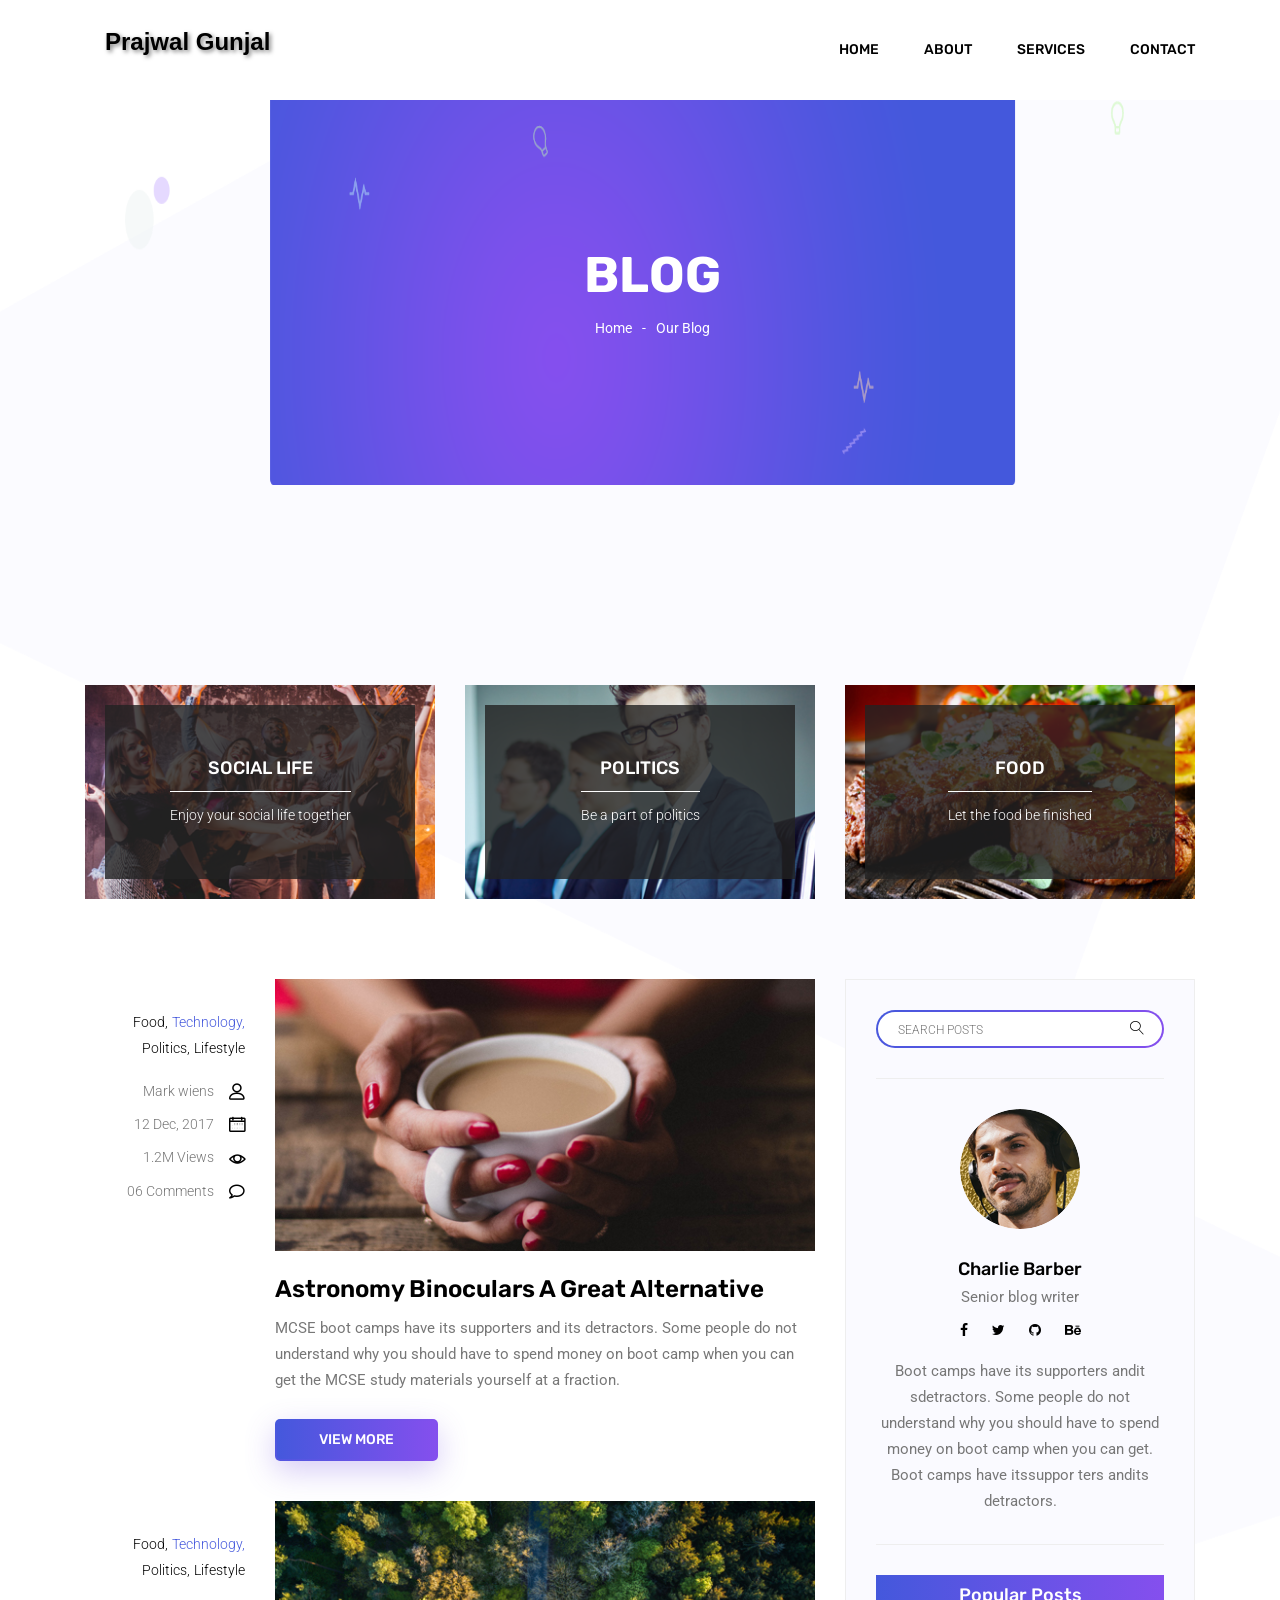
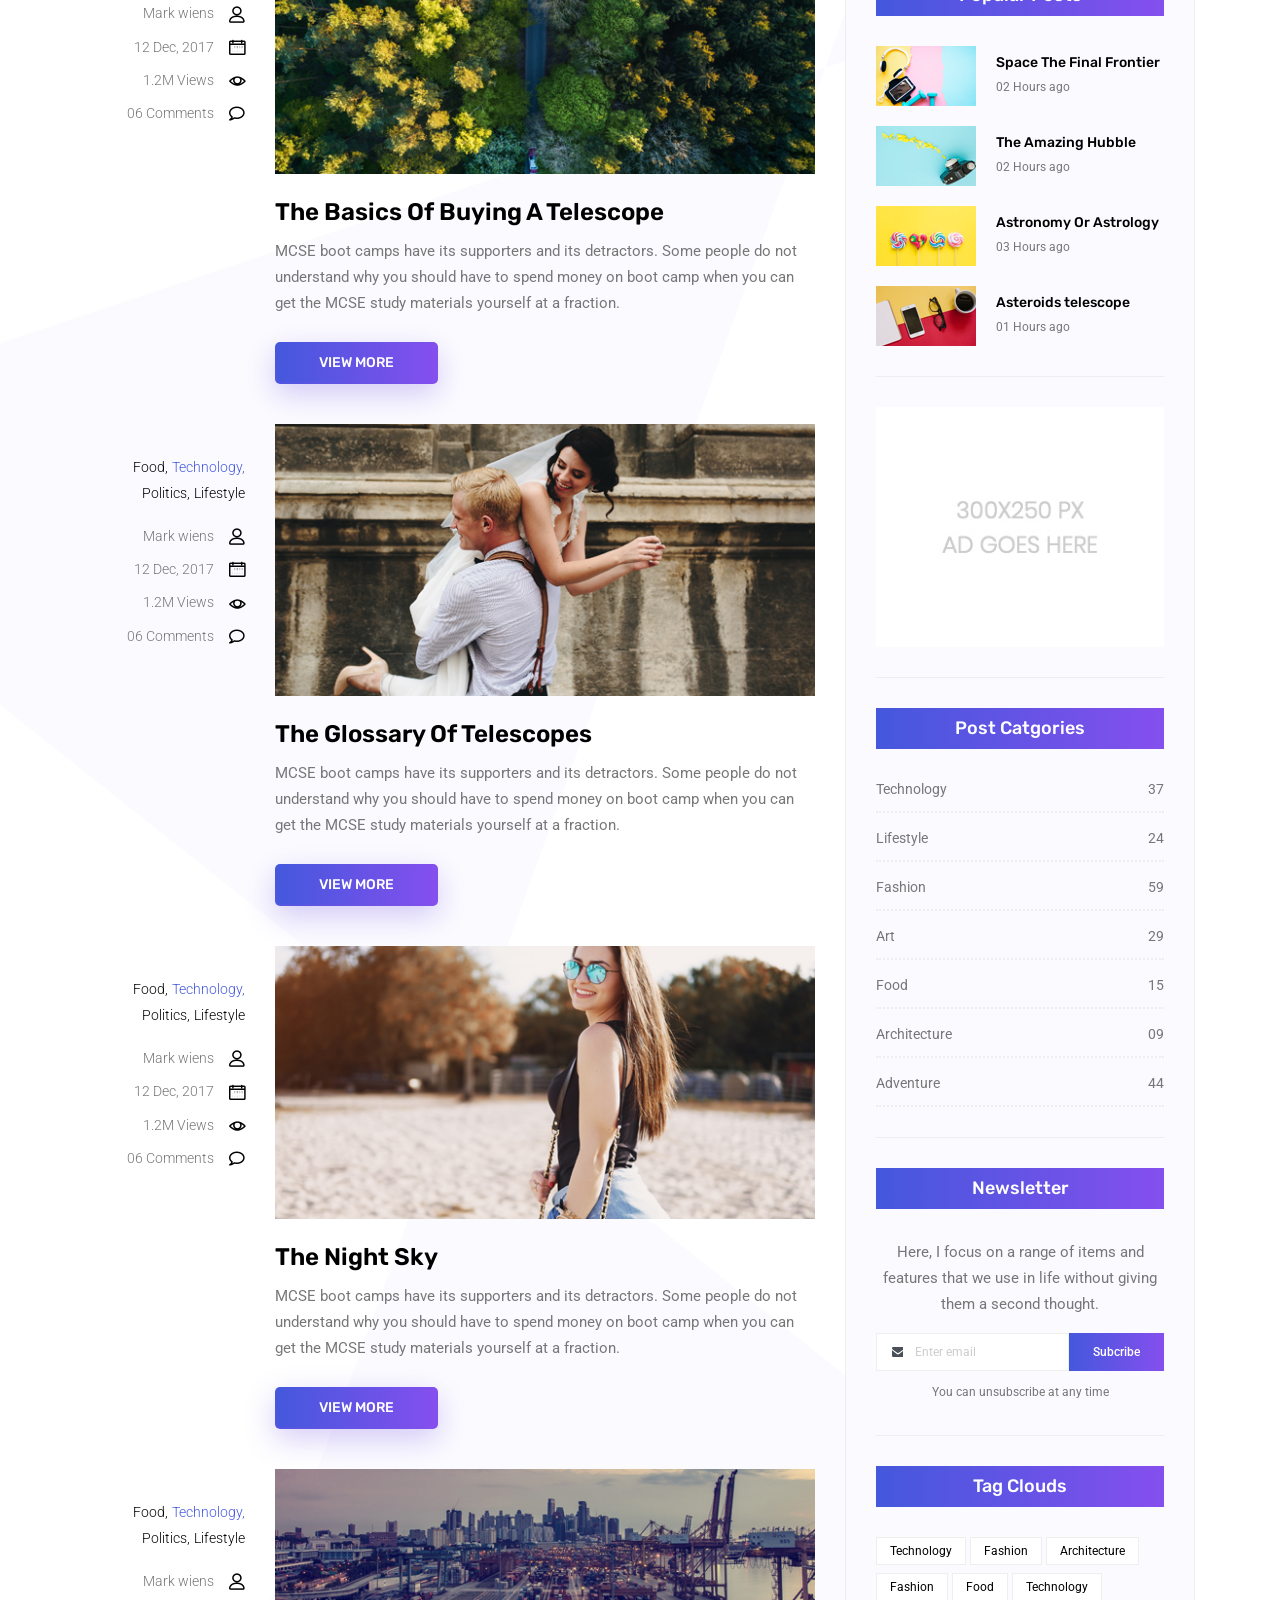
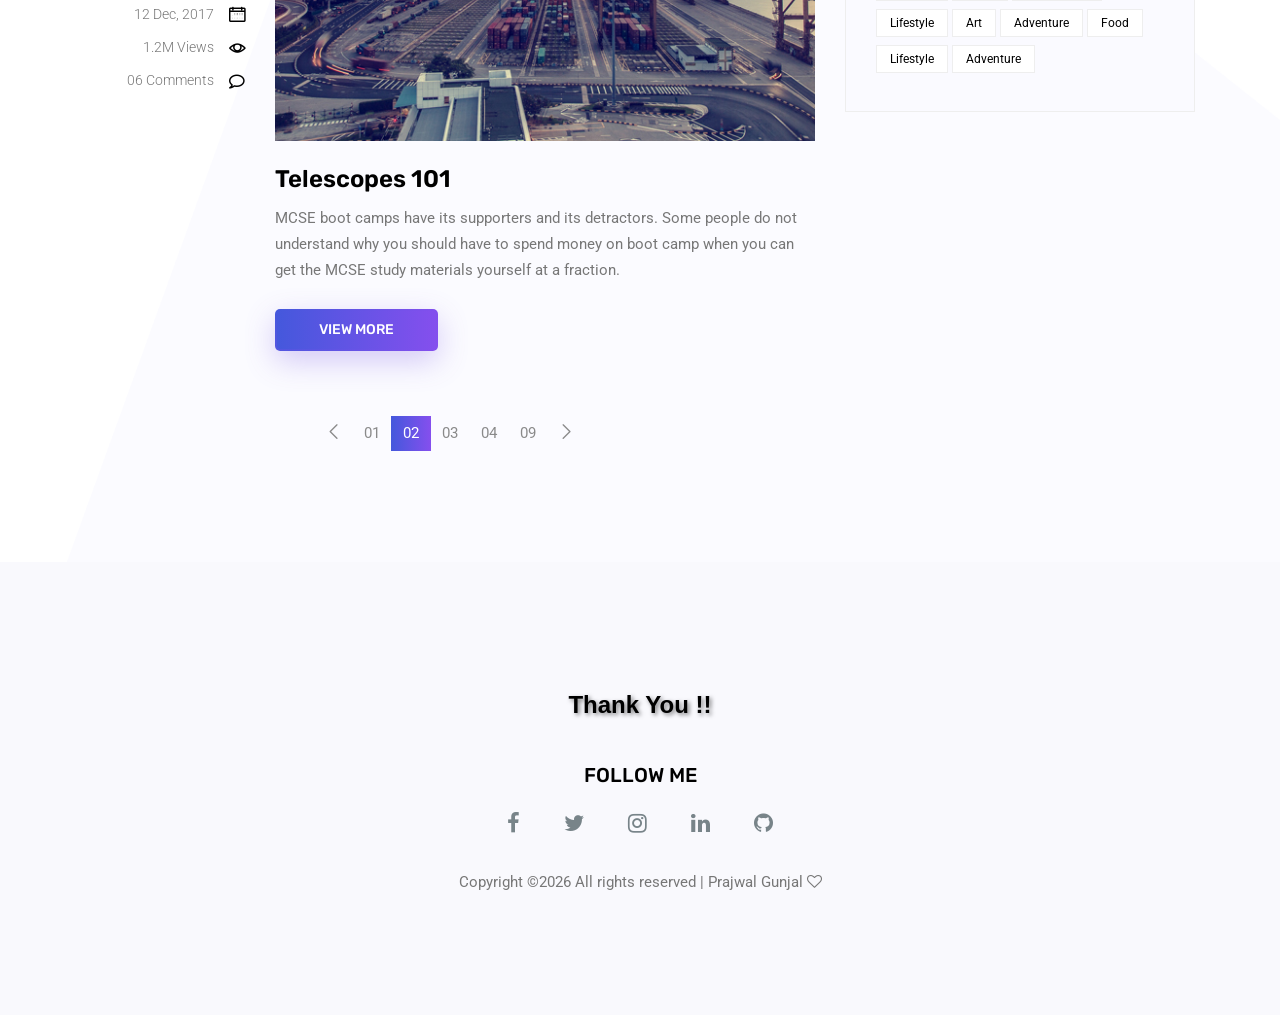
<file: blog.html>
<!doctype html>
<html lang="en">

<head>
	<!-- Required meta tags -->
	<meta charset="utf-8">
	<meta name="viewport" content="width=device-width, initial-scale=1, shrink-to-fit=no">
	<link rel="icon" href="img/favicon.png" type="image/png">
	<title>Blog</title>
	<!-- Bootstrap CSS -->
	<link rel="stylesheet" href="css/bootstrap.css">
	<link rel="stylesheet" href="vendors/linericon/style.css">
	<link rel="stylesheet" href="css/font-awesome.min.css">
	<link rel="stylesheet" href="vendors/owl-carousel/owl.carousel.min.css">
	<link rel="stylesheet" href="css/magnific-popup.css">
	<link rel="stylesheet" href="vendors/nice-select/css/nice-select.css">
	<!-- main css -->
	<link rel="stylesheet" href="css/style.css">
</head>

<body class="blog_version">

	<!--================ Start Header Area =================-->
	<header class="header_area">
		<div class="main_menu">
			<nav class="navbar navbar-expand-lg navbar-light">
				<div class="container">
					<!-- Brand and toggle get grouped for better mobile display -->
					<!-- <a class="navbar-brand logo_h" href="index.html"><img src="img/logo.png" alt=""></a> -->
                    <a class="navbar-brand logo_h" href="index.html">
                        <p style="font-size: 24px; font-weight: bold; font-family: Arial, sans-serif; color: #000000; text-shadow: 2px 2px 4px rgba(0, 0, 0, 0.5); padding: 10px 20px; border-radius: 10px;">Prajwal Gunjal</p>
                      </a>
					<button class="navbar-toggler" type="button" data-toggle="collapse" data-target="#navbarSupportedContent"
					 aria-controls="navbarSupportedContent" aria-expanded="false" aria-label="Toggle navigation">
						<span class="icon-bar"></span>
						<span class="icon-bar"></span>
						<span class="icon-bar"></span>
					</button>
					<!-- Collect the nav links, forms, and other content for toggling -->
					<div class="collapse navbar-collapse offset" id="navbarSupportedContent">
						<ul class="nav navbar-nav menu_nav justify-content-end">
							<li class="nav-item"><a class="nav-link" href="index.html">Home</a></li>
							<li class="nav-item"><a class="nav-link" href="about.html">About</a></li>
							<li class="nav-item"><a class="nav-link" href="services.html">Services</a></li>
							<!-- <li class="nav-item"><a class="nav-link" href="portfolio.html">Portfolio</a></li>
							<li class="nav-item submenu dropdown">
								<a href="#" class="nav-link dropdown-toggle" data-toggle="dropdown" role="button" aria-haspopup="true"
								 aria-expanded="false">Pages</a>
								<ul class="dropdown-menu">
                                    <li class="nav-item"><a class="nav-link" href="elements.html">Elements</a></li>
                                    <li class="nav-item"><a class="nav-link" href="portfolio-details.html">Portfolio Details</a></li>
								</ul>
							</li>
							<li class="nav-item submenu dropdown active">
								<a href="#" class="nav-link dropdown-toggle" data-toggle="dropdown" role="button" aria-haspopup="true"
								 aria-expanded="false">Blog</a>
								<ul class="dropdown-menu">
									<li class="nav-item"><a class="nav-link" href="blog.html">Blog</a></li>
									<li class="nav-item"><a class="nav-link" href="single-blog.html">Blog Details</a></li>
								</ul>
							</li> -->
							<li class="nav-item"><a class="nav-link" href="contact.html">Contact</a></li>
						</ul>
					</div>
				</div>
			</nav>
		</div>
	</header>
	<!--================ End Header Area =================-->

    <!--================ Start Banner Area =================-->
    <section class="banner_area">
        <div class="banner_inner d-flex align-items-center">
            <div class="container">
                <div class="banner_content text-center">
                    <h2>Blog</h2>
                    <div class="page_link">
                        <a href="index.html">Home</a>
                        <a href="blog.html">Our Blog</a>
                    </div>
                </div>
            </div>
        </div>
    </section>
    <!--================ End Banner Area =================-->
        
    <!--================Blog Categorie Area =================-->
    <section class="blog_categorie_area section_gap_top">
        <div class="container">
            <div class="row">
                <div class="col-lg-4">
                    <div class="categories_post">
                        <img src="img/blog/cat-post/cat-post-3.jpg" alt="post">
                        <div class="categories_details">
                            <div class="categories_text">
                                <a href="single-blog.html"><h5>Social Life</h5></a>
                                <div class="border_line"></div>
                                <p>Enjoy your social life together</p>
                            </div>
                        </div>
                    </div>
                </div>
                <div class="col-lg-4">
                    <div class="categories_post">
                        <img src="img/blog/cat-post/cat-post-2.jpg" alt="post">
                        <div class="categories_details">
                            <div class="categories_text">
                                <a href="single-blog.html"><h5>Politics</h5></a>
                                <div class="border_line"></div>
                                <p>Be a part of politics</p>
                            </div>
                        </div>
                    </div>
                </div>
                <div class="col-lg-4">
                    <div class="categories_post">
                        <img src="img/blog/cat-post/cat-post-1.jpg" alt="post">
                        <div class="categories_details">
                            <div class="categories_text">
                                <a href="single-blog.html"><h5>Food</h5></a>
                                <div class="border_line"></div>
                                <p>Let the food be finished</p>
                            </div>
                        </div>
                    </div>
                </div>
            </div>
        </div>
    </section>
    <!--================Blog Categorie Area =================-->
    
    <!--================Blog Area =================-->
    <section class="blog_area">
        <div class="container">
            <div class="row">
                <div class="col-lg-8">
                    <div class="blog_left_sidebar">
                        <article class="row blog_item">
                            <div class="col-md-3">
                                <div class="blog_info text-right">
                                    <div class="post_tag">
                                        <a href="#">Food,</a>
                                        <a class="active" href="#">Technology,</a>
                                        <a href="#">Politics,</a>
                                        <a href="#">Lifestyle</a>
                                    </div>
                                    <ul class="blog_meta list">
                                        <li><a href="#">Mark wiens<i class="lnr lnr-user"></i></a></li>
                                        <li><a href="#">12 Dec, 2017<i class="lnr lnr-calendar-full"></i></a></li>
                                        <li><a href="#">1.2M Views<i class="lnr lnr-eye"></i></a></li>
                                        <li><a href="#">06 Comments<i class="lnr lnr-bubble"></i></a></li>
                                    </ul>
                                </div>
                            </div>
                            <div class="col-md-9">
                                <div class="blog_post">
                                    <img src="img/blog/main-blog/m-blog-1.jpg" alt="">
                                    <div class="blog_details">
                                        <a href="single-blog.html"><h2>Astronomy Binoculars A Great Alternative</h2></a>
                                        <p>MCSE boot camps have its supporters and its detractors. Some people do not understand why you should have to spend money on boot camp when you can get the MCSE study materials yourself at a fraction.</p>
                                        <a href="single-blog.html" class="primary_btn"><span>View More</span></a>
                                    </div>
                                </div>
                            </div>
                        </article>
                        <article class="row blog_item">
                            <div class="col-md-3">
                                <div class="blog_info text-right">
                                    <div class="post_tag">
                                        <a href="#">Food,</a>
                                        <a class="active" href="#">Technology,</a>
                                        <a href="#">Politics,</a>
                                        <a href="#">Lifestyle</a>
                                    </div>
                                    <ul class="blog_meta list">
                                        <li><a href="#">Mark wiens<i class="lnr lnr-user"></i></a></li>
                                        <li><a href="#">12 Dec, 2017<i class="lnr lnr-calendar-full"></i></a></li>
                                        <li><a href="#">1.2M Views<i class="lnr lnr-eye"></i></a></li>
                                        <li><a href="#">06 Comments<i class="lnr lnr-bubble"></i></a></li>
                                    </ul>
                                </div>
                            </div>
                            <div class="col-md-9">
                                <div class="blog_post">
                                    <img src="img/blog/main-blog/m-blog-2.jpg" alt="">
                                    <div class="blog_details">
                                        <a href="single-blog.html"><h2>The Basics Of Buying A Telescope</h2></a>
                                        <p>MCSE boot camps have its supporters and its detractors. Some people do not understand why you should have to spend money on boot camp when you can get the MCSE study materials yourself at a fraction.</p>
                                        <a href="single-blog.html" class="primary_btn"><span>View More</span></a>
                                    </div>
                                </div>
                            </div>
                        </article>
                        <article class="row blog_item">
                            <div class="col-md-3">
                                <div class="blog_info text-right">
                                    <div class="post_tag">
                                        <a href="#">Food,</a>
                                        <a class="active" href="#">Technology,</a>
                                        <a href="#">Politics,</a>
                                        <a href="#">Lifestyle</a>
                                    </div>
                                    <ul class="blog_meta list">
                                        <li><a href="#">Mark wiens<i class="lnr lnr-user"></i></a></li>
                                        <li><a href="#">12 Dec, 2017<i class="lnr lnr-calendar-full"></i></a></li>
                                        <li><a href="#">1.2M Views<i class="lnr lnr-eye"></i></a></li>
                                        <li><a href="#">06 Comments<i class="lnr lnr-bubble"></i></a></li>
                                    </ul>
                                </div>
                            </div>
                            <div class="col-md-9">
                                <div class="blog_post">
                                    <img src="img/blog/main-blog/m-blog-3.jpg" alt="">
                                    <div class="blog_details">
                                        <a href="single-blog.html"><h2>The Glossary Of Telescopes</h2></a>
                                        <p>MCSE boot camps have its supporters and its detractors. Some people do not understand why you should have to spend money on boot camp when you can get the MCSE study materials yourself at a fraction.</p>
                                        <a href="single-blog.html" class="primary_btn"><span>View More</span></a>
                                    </div>
                                </div>
                            </div>
                        </article>
                        <article class="row blog_item">
                            <div class="col-md-3">
                                <div class="blog_info text-right">
                                    <div class="post_tag">
                                        <a href="#">Food,</a>
                                        <a class="active" href="#">Technology,</a>
                                        <a href="#">Politics,</a>
                                        <a href="#">Lifestyle</a>
                                    </div>
                                    <ul class="blog_meta list">
                                        <li><a href="#">Mark wiens<i class="lnr lnr-user"></i></a></li>
                                        <li><a href="#">12 Dec, 2017<i class="lnr lnr-calendar-full"></i></a></li>
                                        <li><a href="#">1.2M Views<i class="lnr lnr-eye"></i></a></li>
                                        <li><a href="#">06 Comments<i class="lnr lnr-bubble"></i></a></li>
                                    </ul>
                                </div>
                            </div>
                            <div class="col-md-9">
                                <div class="blog_post">
                                    <img src="img/blog/main-blog/m-blog-4.jpg" alt="">
                                    <div class="blog_details">
                                        <a href="single-blog.html"><h2>The Night Sky</h2></a>
                                        <p>MCSE boot camps have its supporters and its detractors. Some people do not understand why you should have to spend money on boot camp when you can get the MCSE study materials yourself at a fraction.</p>
                                        <a href="single-blog.html" class="primary_btn"><span>View More</span></a>
                                    </div>
                                </div>
                            </div>
                        </article>
                        <article class="row blog_item">
                            <div class="col-md-3">
                                <div class="blog_info text-right">
                                    <div class="post_tag">
                                        <a href="#">Food,</a>
                                        <a class="active" href="#">Technology,</a>
                                        <a href="#">Politics,</a>
                                        <a href="#">Lifestyle</a>
                                    </div>
                                    <ul class="blog_meta list">
                                        <li><a href="#">Mark wiens<i class="lnr lnr-user"></i></a></li>
                                        <li><a href="#">12 Dec, 2017<i class="lnr lnr-calendar-full"></i></a></li>
                                        <li><a href="#">1.2M Views<i class="lnr lnr-eye"></i></a></li>
                                        <li><a href="#">06 Comments<i class="lnr lnr-bubble"></i></a></li>
                                    </ul>
                                </div>
                            </div>
                            <div class="col-md-9">
                                <div class="blog_post">
                                    <img src="img/blog/main-blog/m-blog-5.jpg" alt="">
                                    <div class="blog_details">
                                        <a href="single-blog.html"><h2>Telescopes 101</h2></a>
                                        <p>MCSE boot camps have its supporters and its detractors. Some people do not understand why you should have to spend money on boot camp when you can get the MCSE study materials yourself at a fraction.</p>
                                        <a href="single-blog.html" class="primary_btn"><span>View More</span></a>
                                    </div>
                                </div>
                            </div>
                        </article>
                        <nav class="blog-pagination justify-content-center d-flex">
                            <ul class="pagination">
                                <li class="page-item">
                                    <a href="#" class="page-link" aria-label="Previous">
                                        <span aria-hidden="true">
                                            <span class="lnr lnr-chevron-left"></span>
                                        </span>
                                    </a>
                                </li>
                                <li class="page-item"><a href="#" class="page-link">01</a></li>
                                <li class="page-item active"><a href="#" class="page-link">02</a></li>
                                <li class="page-item"><a href="#" class="page-link">03</a></li>
                                <li class="page-item"><a href="#" class="page-link">04</a></li>
                                <li class="page-item"><a href="#" class="page-link">09</a></li>
                                <li class="page-item">
                                    <a href="#" class="page-link" aria-label="Next">
                                        <span aria-hidden="true">
                                            <span class="lnr lnr-chevron-right"></span>
                                        </span>
                                    </a>
                                </li>
                            </ul>
                        </nav>
                    </div>
                </div>
                <div class="col-lg-4">
                    <div class="blog_right_sidebar">
                        <aside class="single_sidebar_widget search_widget">
                            <div class="input-group">
                                <input type="text" class="form-control" placeholder="Search Posts">
                                <span class="input-group-btn">
                                    <button class="btn btn-default" type="button"><i class="lnr lnr-magnifier"></i></button>
                                </span>
                            </div><!-- /input-group -->
                            <div class="br"></div>
                        </aside>
                        <aside class="single_sidebar_widget author_widget">
                            <img class="author_img rounded-circle" src="img/blog/author.png" alt="">
                            <h4>Charlie Barber</h4>
                            <p>Senior blog writer</p>
                            <div class="social_icon">
                                <a href="#"><i class="fa fa-facebook"></i></a>
                                <a href="#"><i class="fa fa-twitter"></i></a>
                                <a href="#"><i class="fa fa-github"></i></a>
                                <a href="#"><i class="fa fa-behance"></i></a>
                            </div>
                            <p>Boot camps have its supporters andit sdetractors. Some people do not understand why you should have to spend money on boot camp when you can get. Boot camps have itssuppor ters andits detractors.</p>
                            <div class="br"></div>
                        </aside>
                        <aside class="single_sidebar_widget popular_post_widget">
                            <h3 class="widget_title">Popular Posts</h3>
                            <div class="media post_item">
                                <img src="img/blog/popular-post/post1.jpg" alt="post">
                                <div class="media-body">
                                    <a href="single-blog.html"><h3>Space The Final Frontier</h3></a>
                                    <p>02 Hours ago</p>
                                </div>
                            </div>
                            <div class="media post_item">
                                <img src="img/blog/popular-post/post2.jpg" alt="post">
                                <div class="media-body">
                                    <a href="single-blog.html"><h3>The Amazing Hubble</h3></a>
                                    <p>02 Hours ago</p>
                                </div>
                            </div>
                            <div class="media post_item">
                                <img src="img/blog/popular-post/post3.jpg" alt="post">
                                <div class="media-body">
                                    <a href="single-blog.html"><h3>Astronomy Or Astrology</h3></a>
                                    <p>03 Hours ago</p>
                                </div>
                            </div>
                            <div class="media post_item">
                                <img src="img/blog/popular-post/post4.jpg" alt="post">
                                <div class="media-body">
                                    <a href="single-blog.html"><h3>Asteroids telescope</h3></a>
                                    <p>01 Hours ago</p>
                                </div>
                            </div>
                            <div class="br"></div>
                        </aside>
                        <aside class="single_sidebar_widget ads_widget">
                            <a href="#"><img class="img-fluid" src="img/blog/add.jpg" alt=""></a>
                            <div class="br"></div>
                        </aside>
                        <aside class="single_sidebar_widget post_category_widget">
                            <h4 class="widget_title">Post Catgories</h4>
                            <ul class="list cat-list">
                                <li>
                                    <a href="#" class="d-flex justify-content-between">
                                        <p>Technology</p>
                                        <p>37</p>
                                    </a>
                                </li>
                                <li>
                                    <a href="#" class="d-flex justify-content-between">
                                        <p>Lifestyle</p>
                                        <p>24</p>
                                    </a>
                                </li>
                                <li>
                                    <a href="#" class="d-flex justify-content-between">
                                        <p>Fashion</p>
                                        <p>59</p>
                                    </a>
                                </li>
                                <li>
                                    <a href="#" class="d-flex justify-content-between">
                                        <p>Art</p>
                                        <p>29</p>
                                    </a>
                                </li>
                                <li>
                                    <a href="#" class="d-flex justify-content-between">
                                        <p>Food</p>
                                        <p>15</p>
                                    </a>
                                </li>
                                <li>
                                    <a href="#" class="d-flex justify-content-between">
                                        <p>Architecture</p>
                                        <p>09</p>
                                    </a>
                                </li>
                                <li>
                                    <a href="#" class="d-flex justify-content-between">
                                        <p>Adventure</p>
                                        <p>44</p>
                                    </a>
                                </li>															
                            </ul>
                            <div class="br"></div>
                        </aside>
                        <aside class="single-sidebar-widget newsletter_widget">
                            <h4 class="widget_title">Newsletter</h4>
                            <p>
                            Here, I focus on a range of items and features that we use in life without
                            giving them a second thought.
                            </p>
                            <div class="form-group d-flex flex-row">
                                <div class="input-group">
                                    <div class="input-group-prepend">
                                        <div class="input-group-text"><i class="fa fa-envelope" aria-hidden="true"></i></div>
                                    </div>
                                    <input type="text" class="form-control" id="inlineFormInputGroup" placeholder="Enter email" onfocus="this.placeholder = ''" onblur="this.placeholder = 'Enter email'">
                                </div>
                                <a href="#" class="bbtns">Subcribe</a>
                            </div>	
                            <p class="text-bottom">You can unsubscribe at any time</p>	
                            <div class="br"></div>							
                        </aside>
                        <aside class="single-sidebar-widget tag_cloud_widget">
                            <h4 class="widget_title">Tag Clouds</h4>
                            <ul class="list">
                                <li><a href="#">Technology</a></li>
                                <li><a href="#">Fashion</a></li>
                                <li><a href="#">Architecture</a></li>
                                <li><a href="#">Fashion</a></li>
                                <li><a href="#">Food</a></li>
                                <li><a href="#">Technology</a></li>
                                <li><a href="#">Lifestyle</a></li>
                                <li><a href="#">Art</a></li>
                                <li><a href="#">Adventure</a></li>
                                <li><a href="#">Food</a></li>
                                <li><a href="#">Lifestyle</a></li>
                                <li><a href="#">Adventure</a></li>
                            </ul>
                        </aside>
                    </div>
                </div>
            </div>
        </div>
    </section>
    <!--================Blog Area =================-->
    
    <!--================Footer Area =================-->
	<footer class="footer_area">
        <div class="container">
            <div class="row justify-content-center">
                <div class="col-lg-12">
                    <div class="footer_top flex-column">
                        <div class="footer_logo">
                            <a class="" href="index.html">
                                <p style="font-size: 24px; font-weight: bold; font-family: Arial, sans-serif; color: #000000; text-shadow: 2px 2px 4px rgba(0, 0, 0, 0.5); padding: 10px 20px; border-radius: 10px;">Thank You !!</p>
                              </a>
                            <h4>Follow Me</h4>
                        </div>
                        <div class="footer_social">
							<a href="#"><i class="fa fa-facebook"></i></a>
							<a href="https://x.com/prajwal2301"><i class="fa fa-twitter"></i></a>
							<a href="https://www.instagram.com/prajwal_gunjal__"><i class="fa fa-instagram"></i></a>
							<a href="https://www.linkedin.com/in/prajwal-gunjal/"><i class="fa fa-linkedin"></i></a>
                            <a href="#"><i class="fa fa-github"></i></a>
						</div>
                    </div>
                </div>
            </div>
            <div class="row footer_bottom justify-content-center">
                <p class="col-lg-8 col-sm-12 footer-text">
                    Copyright &copy;<script>document.write(new Date().getFullYear());</script> All rights reserved | Prajwal Gunjal <i class="fa fa-heart-o" aria-hidden="true"></i></a>
                    </p>
            </div>
        </div>
    </footer>
    <!--================End Footer Area =================-->
   
    <!-- Optional JavaScript -->
    <!-- jQuery first, then Popper.js, then Bootstrap JS -->
    <script src="js/jquery-3.2.1.min.js"></script>
    <script src="js/popper.js"></script>
    <script src="js/bootstrap.min.js"></script>
    <script src="js/stellar.js"></script>
    <script src="vendors/lightbox/simpleLightbox.min.js"></script>
    <script src="vendors/nice-select/js/jquery.nice-select.min.js"></script>
    <script src="vendors/isotope/imagesloaded.pkgd.min.js"></script>
    <script src="vendors/isotope/isotope-min.js"></script>
    <script src="vendors/owl-carousel/owl.carousel.min.js"></script>
    <script src="js/jquery.ajaxchimp.min.js"></script>
    <script src="js/mail-script.js"></script>
    <script src="js/theme.js"></script>
</body>
</html>
</file>
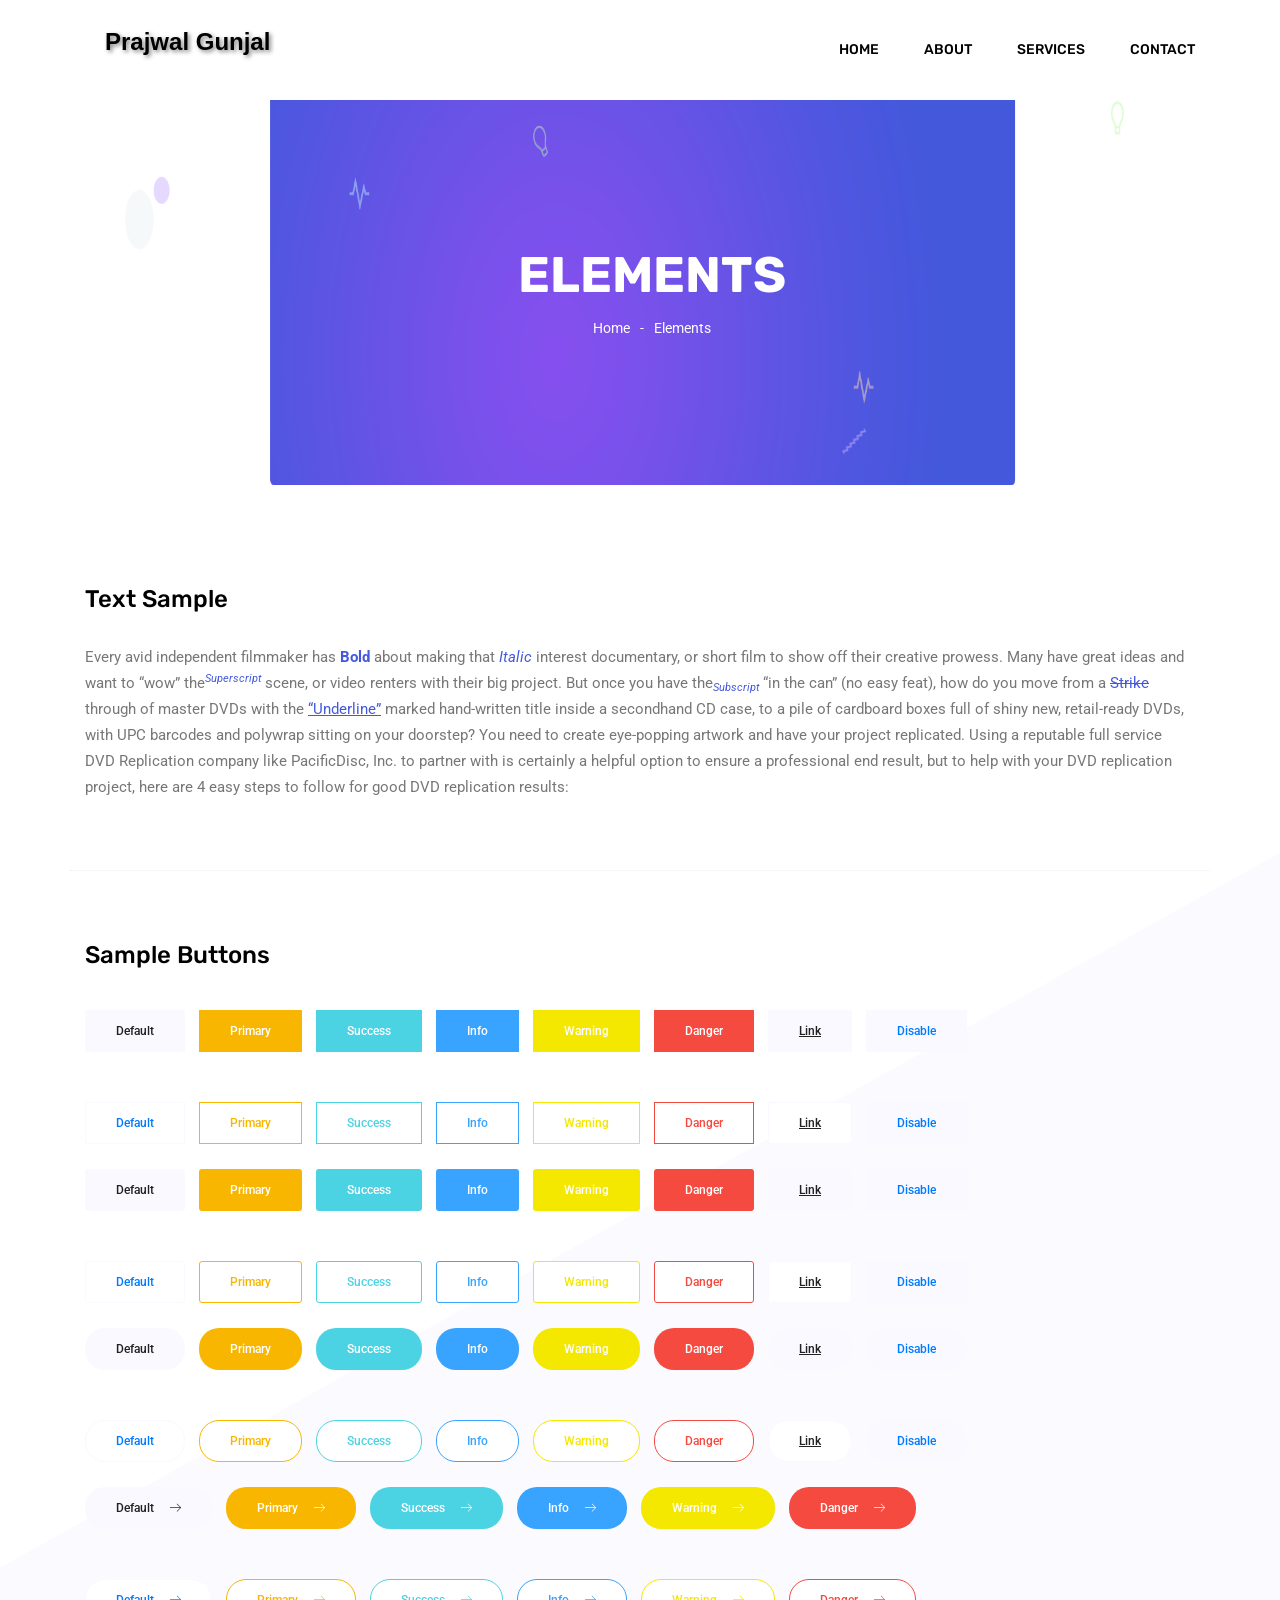
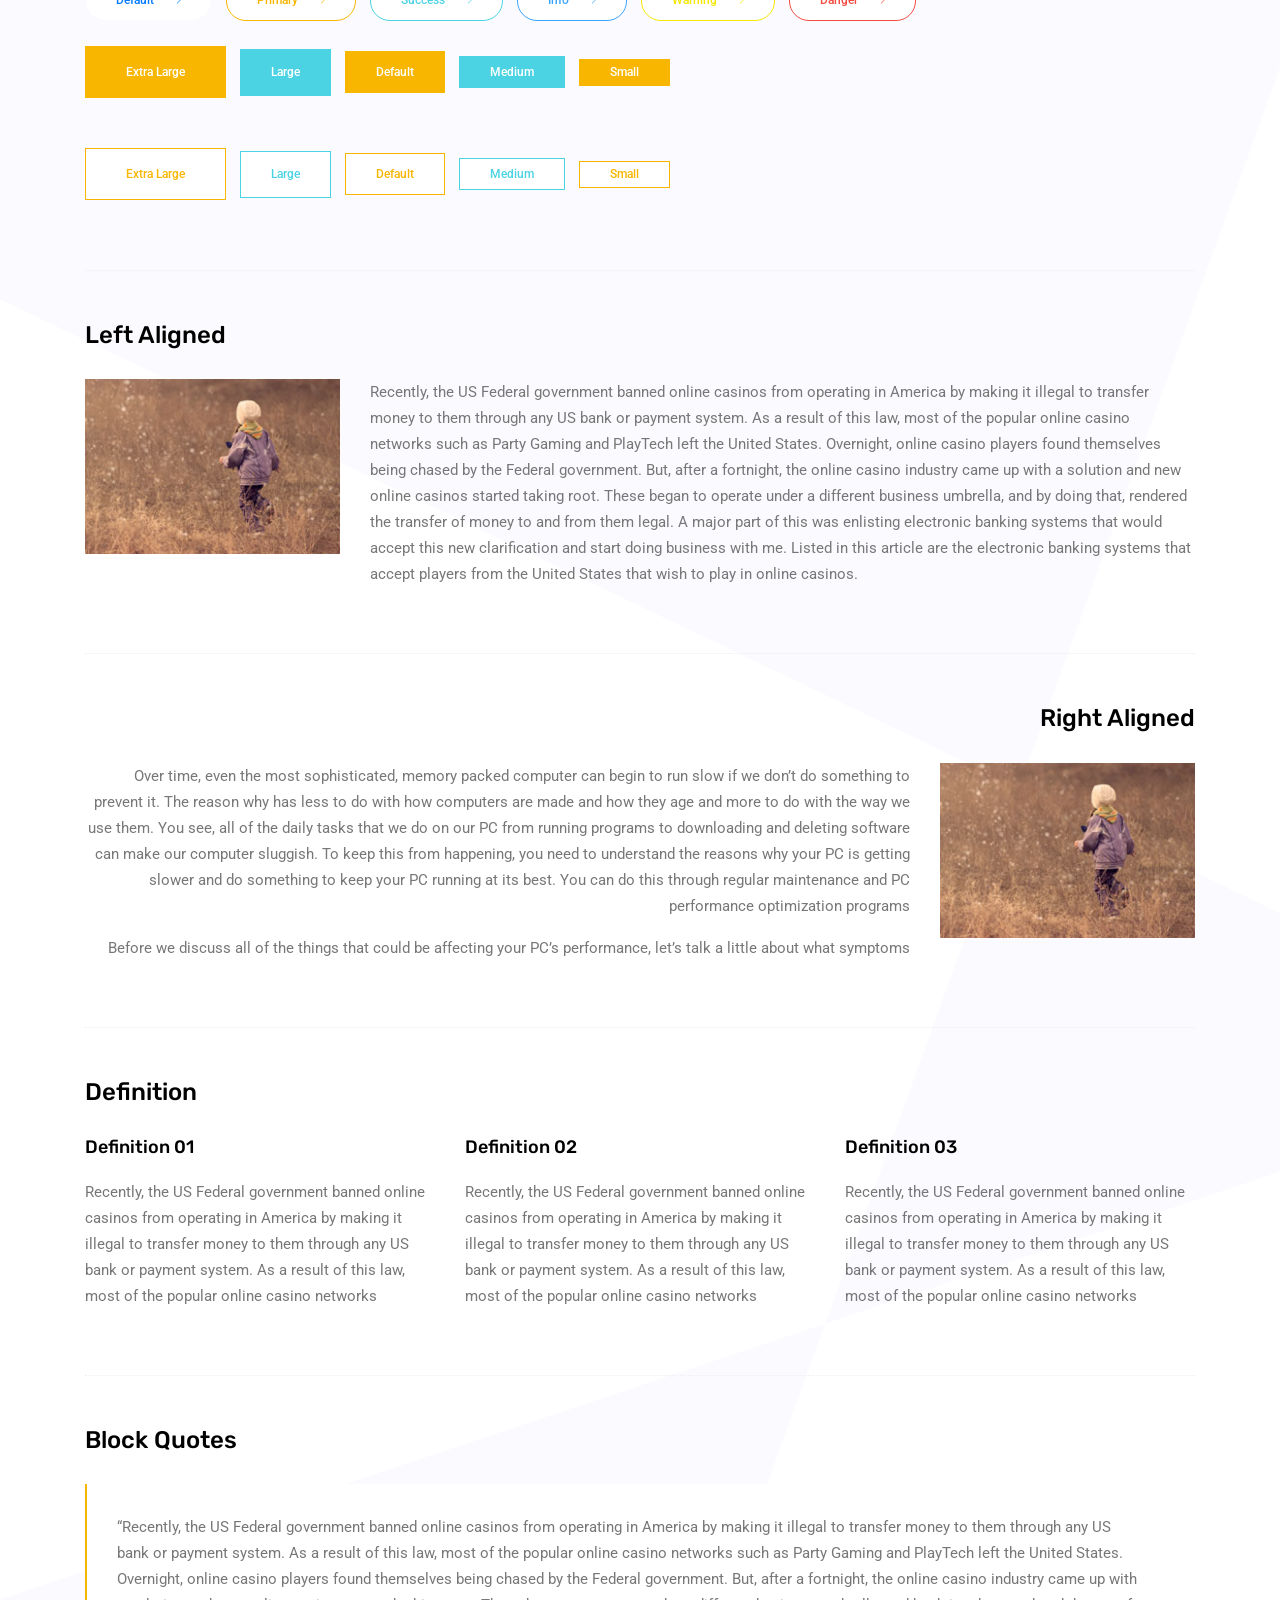
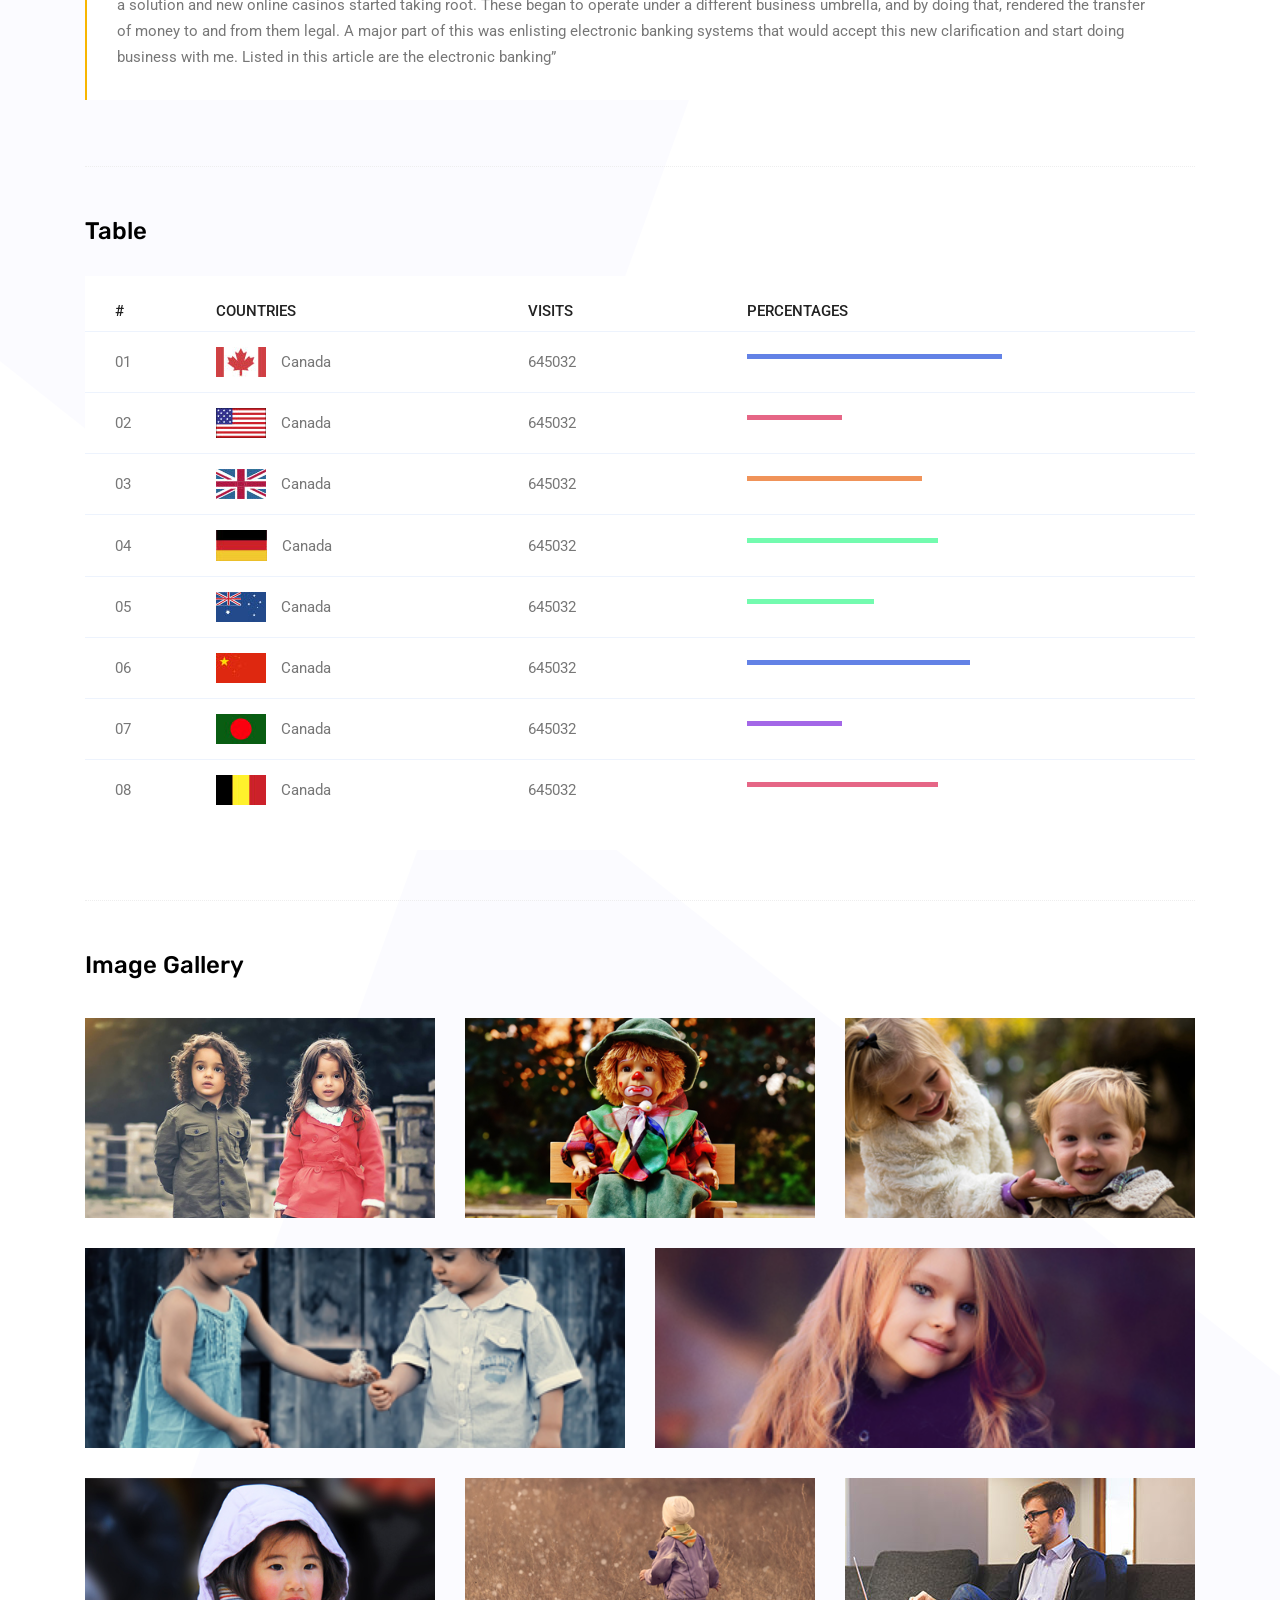
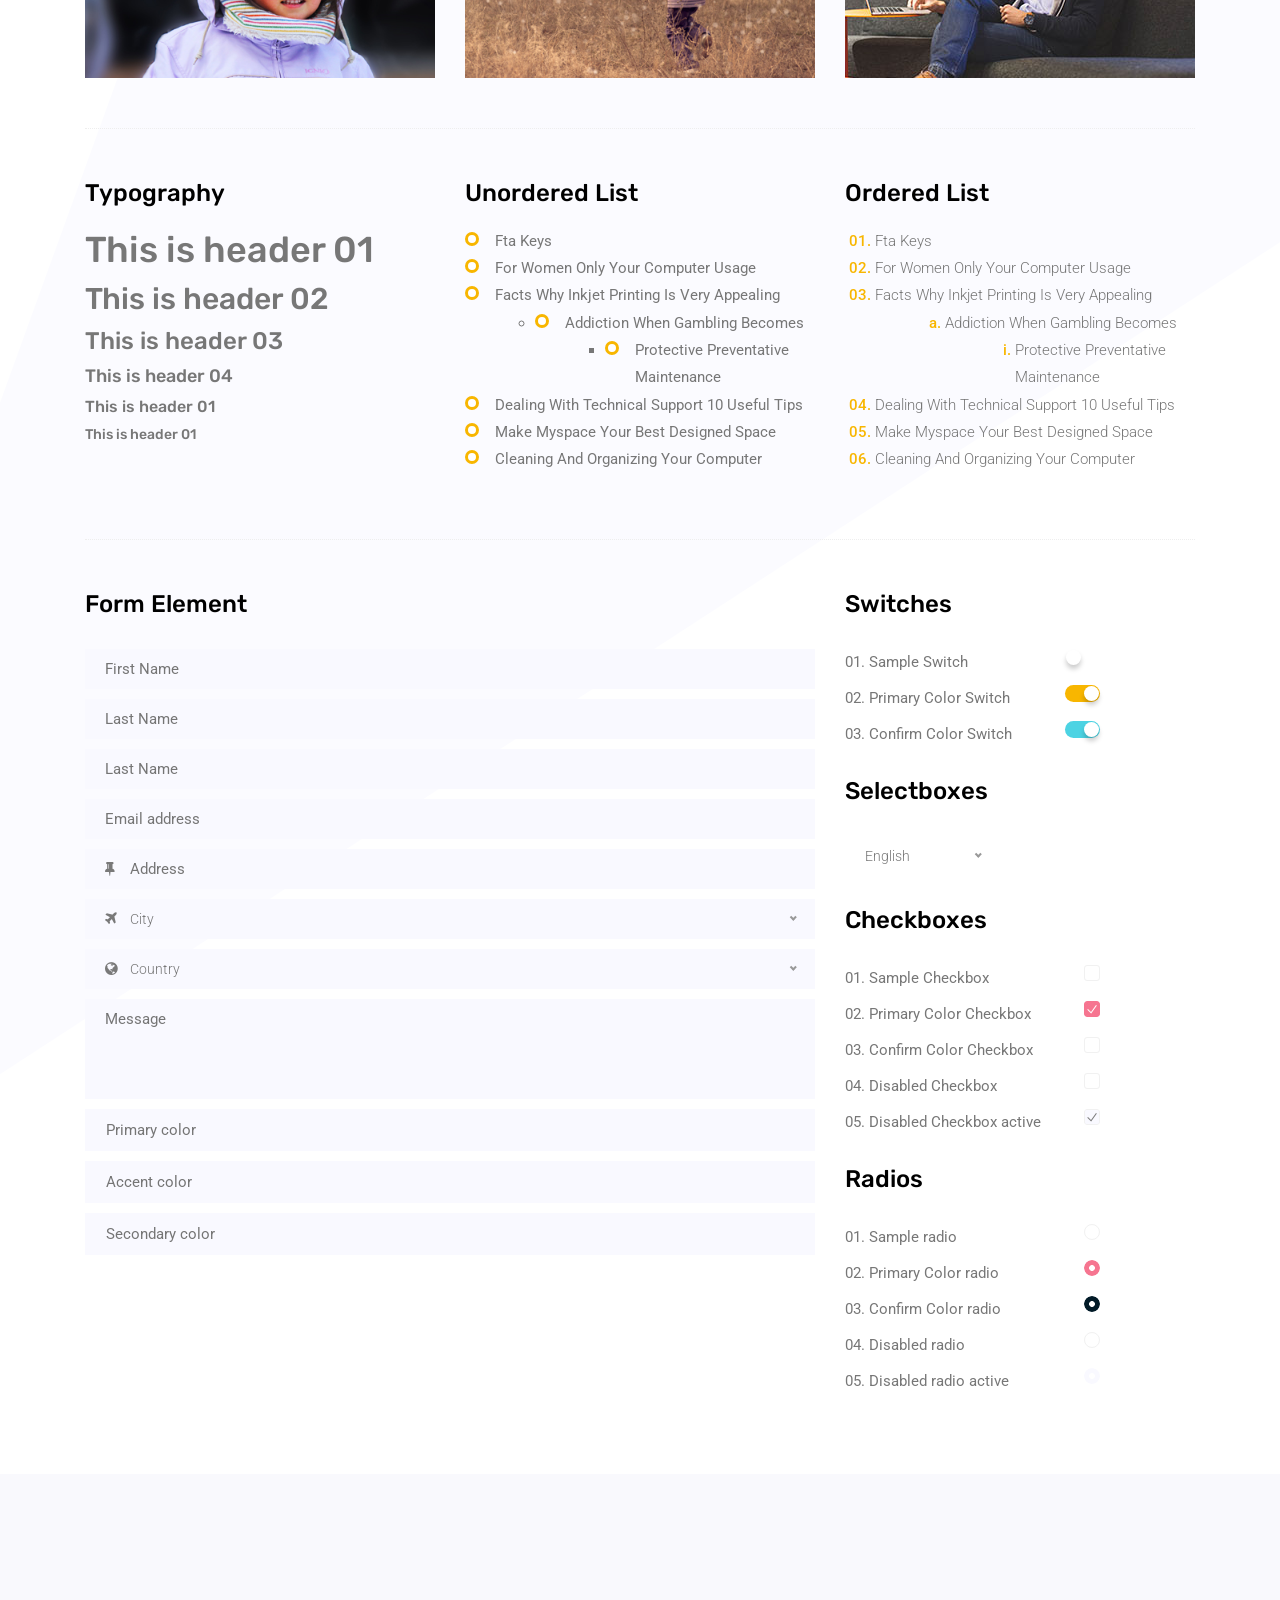
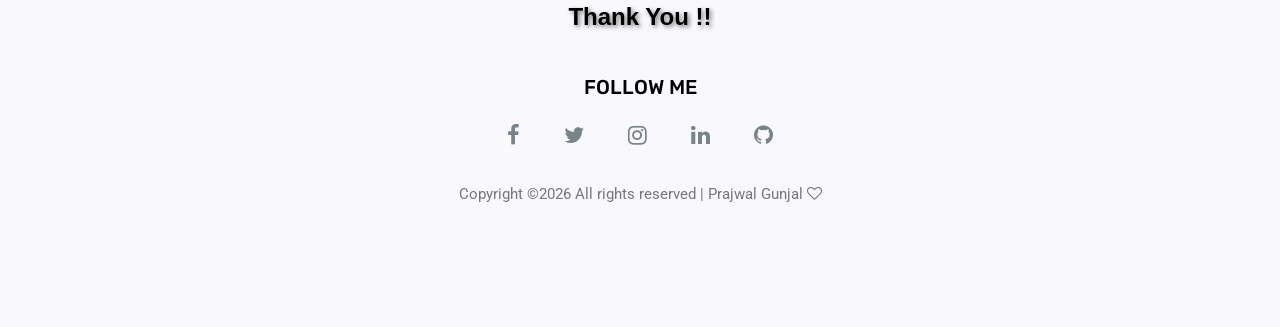
<file: elements.html>
<!doctype html>
<html lang="en">

<head>
	<!-- Required meta tags -->
	<meta charset="utf-8">
	<meta name="viewport" content="width=device-width, initial-scale=1, shrink-to-fit=no">
	<link rel="icon" href="img/favicon.png" type="image/png">
	<title>Elements</title>
	<!-- Bootstrap CSS -->
	<link rel="stylesheet" href="css/bootstrap.css">
	<link rel="stylesheet" href="vendors/linericon/style.css">
	<link rel="stylesheet" href="css/font-awesome.min.css">
	<link rel="stylesheet" href="vendors/owl-carousel/owl.carousel.min.css">
	<link rel="stylesheet" href="css/magnific-popup.css">
	<link rel="stylesheet" href="vendors/nice-select/css/nice-select.css">
	<!-- main css -->
	<link rel="stylesheet" href="css/style.css">
</head>

<body class="blog_version">

	<!--================ Start Header Area =================-->
	<header class="header_area">
		<div class="main_menu">
			<nav class="navbar navbar-expand-lg navbar-light">
				<div class="container">
					<!-- Brand and toggle get grouped for better mobile display -->
					<!-- <a class="navbar-brand logo_h" href="index.html"><img src="img/logo.png" alt=""></a> -->
					<a class="navbar-brand logo_h" href="index.html">
                        <p style="font-size: 24px; font-weight: bold; font-family: Arial, sans-serif; color: #000000; text-shadow: 2px 2px 4px rgba(0, 0, 0, 0.5); padding: 10px 20px; border-radius: 10px;">Prajwal Gunjal</p>
                      </a>
					<button class="navbar-toggler" type="button" data-toggle="collapse" data-target="#navbarSupportedContent"
					 aria-controls="navbarSupportedContent" aria-expanded="false" aria-label="Toggle navigation">
						<span class="icon-bar"></span>
						<span class="icon-bar"></span>
						<span class="icon-bar"></span>
					</button>
					<!-- Collect the nav links, forms, and other content for toggling -->
					<div class="collapse navbar-collapse offset" id="navbarSupportedContent">
						<ul class="nav navbar-nav menu_nav justify-content-end">
							<li class="nav-item"><a class="nav-link" href="index.html">Home</a></li>
							<li class="nav-item"><a class="nav-link" href="about.html">About</a></li>
							<li class="nav-item"><a class="nav-link" href="services.html">Services</a></li>
							<!-- <li class="nav-item"><a class="nav-link" href="portfolio.html">Portfolio</a></li>
							<li class="nav-item submenu dropdown active">
								<a href="#" class="nav-link dropdown-toggle" data-toggle="dropdown" role="button" aria-haspopup="true"
								 aria-expanded="false">Pages</a>
								<ul class="dropdown-menu">
                                    <li class="nav-item"><a class="nav-link" href="elements.html">Elements</a></li>
                                    <li class="nav-item"><a class="nav-link" href="portfolio-details.html">Portfolio Details</a></li>
								</ul>
							</li>
							<li class="nav-item submenu dropdown">
								<a href="#" class="nav-link dropdown-toggle" data-toggle="dropdown" role="button" aria-haspopup="true"
								 aria-expanded="false">Blog</a>
								<ul class="dropdown-menu">
									<li class="nav-item"><a class="nav-link" href="blog.html">Blog</a></li>
									<li class="nav-item"><a class="nav-link" href="single-blog.html">Blog Details</a></li>
								</ul>
							</li> -->
							<li class="nav-item"><a class="nav-link" href="contact.html">Contact</a></li>
						</ul>
					</div>
				</div>
			</nav>
		</div>
	</header>
	<!--================ End Header Area =================-->

    <!--================ Start Banner Area =================-->
    <section class="banner_area">
        <div class="banner_inner d-flex align-items-center">
            <div class="container">
                <div class="banner_content text-center">
                    <h2>Elements</h2>
                    <div class="page_link">
                        <a href="index.html">Home</a>
                        <a href="elements.html">Elements</a>
                    </div>
                </div>
            </div>
        </div>
    </section>
    <!--================ End Banner Area =================-->
        
	<!-- Start Sample Area -->
	<section class="sample-text-area">
		<div class="container">
			<h3 class="text-heading title_color">Text Sample</h3>
			<p class="sample-text">
				Every avid independent filmmaker has <b>Bold</b> about making that <i>Italic</i> interest documentary, or short film to show off their creative prowess. Many have great ideas and want to “wow” the<sup>Superscript</sup> scene, or video renters with their big project.  But once you have the<sub>Subscript</sub> “in the can” (no easy feat), how do you move from a <del>Strike</del> through of master DVDs with the <u>“Underline”</u> marked hand-written title inside a secondhand CD case, to a pile of cardboard boxes full of shiny new, retail-ready DVDs, with UPC barcodes and polywrap sitting on your doorstep?  You need to create eye-popping artwork and have your project replicated. Using a reputable full service DVD Replication company like PacificDisc, Inc. to partner with is certainly a helpful option to ensure a professional end result, but to help with your DVD replication project, here are 4 easy steps to follow for good DVD replication results: 

			</p>
		</div>
	</section>
	<!-- End Sample Area -->

	<!-- Start Button -->
	<section class="button-area">
		<div class="container border-top-generic">
			<h3 class="text-heading title_color">Sample Buttons</h3>
			<div class="button-group-area">
				<a href="#" class="genric-btn default">Default</a>
				<a href="#" class="genric-btn primary">Primary</a>
				<a href="#" class="genric-btn success">Success</a>
				<a href="#" class="genric-btn info">Info</a>
				<a href="#" class="genric-btn warning">Warning</a>
				<a href="#" class="genric-btn danger">Danger</a>
				<a href="#" class="genric-btn link">Link</a>
				<a href="#" class="genric-btn disable">Disable</a>
			</div>
			<div class="button-group-area mt-10">
				<a href="#" class="genric-btn default-border">Default</a>
				<a href="#" class="genric-btn primary-border">Primary</a>
				<a href="#" class="genric-btn success-border">Success</a>
				<a href="#" class="genric-btn info-border">Info</a>
				<a href="#" class="genric-btn warning-border">Warning</a>
				<a href="#" class="genric-btn danger-border">Danger</a>
				<a href="#" class="genric-btn link-border">Link</a>
				<a href="#" class="genric-btn disable">Disable</a>
			</div>
			<div class="button-group-area mt-40">
				<a href="#" class="genric-btn default radius">Default</a>
				<a href="#" class="genric-btn primary radius">Primary</a>
				<a href="#" class="genric-btn success radius">Success</a>
				<a href="#" class="genric-btn info radius">Info</a>
				<a href="#" class="genric-btn warning radius">Warning</a>
				<a href="#" class="genric-btn danger radius">Danger</a>
				<a href="#" class="genric-btn link radius">Link</a>
				<a href="#" class="genric-btn disable radius">Disable</a>
			</div>
			<div class="button-group-area mt-10">
				<a href="#" class="genric-btn default-border radius">Default</a>
				<a href="#" class="genric-btn primary-border radius">Primary</a>
				<a href="#" class="genric-btn success-border radius">Success</a>
				<a href="#" class="genric-btn info-border radius">Info</a>
				<a href="#" class="genric-btn warning-border radius">Warning</a>
				<a href="#" class="genric-btn danger-border radius">Danger</a>
				<a href="#" class="genric-btn link-border radius">Link</a>
				<a href="#" class="genric-btn disable radius">Disable</a>
			</div>
			<div class="button-group-area mt-40">
				<a href="#" class="genric-btn default circle">Default</a>
				<a href="#" class="genric-btn primary circle">Primary</a>
				<a href="#" class="genric-btn success circle">Success</a>
				<a href="#" class="genric-btn info circle">Info</a>
				<a href="#" class="genric-btn warning circle">Warning</a>
				<a href="#" class="genric-btn danger circle">Danger</a>
				<a href="#" class="genric-btn link circle">Link</a>
				<a href="#" class="genric-btn disable circle">Disable</a>
			</div>
			<div class="button-group-area mt-10">
				<a href="#" class="genric-btn default-border circle">Default</a>
				<a href="#" class="genric-btn primary-border circle">Primary</a>
				<a href="#" class="genric-btn success-border circle">Success</a>
				<a href="#" class="genric-btn info-border circle">Info</a>
				<a href="#" class="genric-btn warning-border circle">Warning</a>
				<a href="#" class="genric-btn danger-border circle">Danger</a>
				<a href="#" class="genric-btn link-border circle">Link</a>
				<a href="#" class="genric-btn disable circle">Disable</a>
			</div>
			<div class="button-group-area mt-40">
				<a href="#" class="genric-btn default circle arrow">Default<span class="lnr lnr-arrow-right"></span></a>
				<a href="#" class="genric-btn primary circle arrow">Primary<span class="lnr lnr-arrow-right"></span></a>
				<a href="#" class="genric-btn success circle arrow">Success<span class="lnr lnr-arrow-right"></span></a>
				<a href="#" class="genric-btn info circle arrow">Info<span class="lnr lnr-arrow-right"></span></a>
				<a href="#" class="genric-btn warning circle arrow">Warning<span class="lnr lnr-arrow-right"></span></a>
				<a href="#" class="genric-btn danger circle arrow">Danger<span class="lnr lnr-arrow-right"></span></a>
			</div>
			<div class="button-group-area mt-10">
				<a href="#" class="genric-btn default-border circle arrow">Default<span class="lnr lnr-arrow-right"></span></a>
				<a href="#" class="genric-btn primary-border circle arrow">Primary<span class="lnr lnr-arrow-right"></span></a>
				<a href="#" class="genric-btn success-border circle arrow">Success<span class="lnr lnr-arrow-right"></span></a>
				<a href="#" class="genric-btn info-border circle arrow">Info<span class="lnr lnr-arrow-right"></span></a>
				<a href="#" class="genric-btn warning-border circle arrow">Warning<span class="lnr lnr-arrow-right"></span></a>
				<a href="#" class="genric-btn danger-border circle arrow">Danger<span class="lnr lnr-arrow-right"></span></a>
			</div>
			<div class="button-group-area mt-40">
				<a href="#" class="genric-btn primary e-large">Extra Large</a>
				<a href="#" class="genric-btn success large">Large</a>
				<a href="#" class="genric-btn primary">Default</a>
				<a href="#" class="genric-btn success medium">Medium</a>
				<a href="#" class="genric-btn primary small">Small</a>
			</div>
			<div class="button-group-area mt-10">
				<a href="#" class="genric-btn primary-border e-large">Extra Large</a>
				<a href="#" class="genric-btn success-border large">Large</a>
				<a href="#" class="genric-btn primary-border">Default</a>
				<a href="#" class="genric-btn success-border medium">Medium</a>
				<a href="#" class="genric-btn primary-border small">Small</a>
			</div>
		</div>
	</section>
	<!-- End Button -->
	
	<!-- Start Align Area -->
	<div class="whole-wrap">
		<div class="container">
			<div class="section-top-border">
				<h3 class="mb-30 title_color">Left Aligned</h3>
				<div class="row">
					<div class="col-md-3">
						<img src="img/elements/d.jpg" alt="" class="img-fluid">
					</div>
					<div class="col-md-9 mt-sm-20 left-align-p">
						<p>Recently, the US Federal government banned online casinos from operating in America by making it illegal to transfer money to them through any US bank or payment system. As a result of this law, most of the popular online casino networks such as Party Gaming and PlayTech left the United States. Overnight, online casino players found themselves being chased by the Federal government. But, after a fortnight, the online casino industry came up with a solution and new online casinos started taking root. These began to operate under a different business umbrella, and by doing that, rendered the transfer of money to and from them legal. A major part of this was enlisting electronic banking systems that would accept this new clarification and start doing business with me. Listed in this article are the electronic banking systems that accept players from the United States that wish to play in online casinos.</p>
					</div>
				</div>
			</div>
			<div class="section-top-border text-right">
				<h3 class="mb-30 title_color">Right Aligned</h3>
				<div class="row">
					<div class="col-md-9">
						<p class="text-right">Over time, even the most sophisticated, memory packed computer can begin to run slow if we don’t do something to prevent it. The reason why has less to do with how computers are made and how they age and more to do with the way we use them. You see, all of the daily tasks that we do on our PC from running programs to downloading and deleting software can make our computer sluggish. To keep this from happening, you need to understand the reasons why your PC is getting slower and do something to keep your PC running at its best. You can do this through regular maintenance and PC performance optimization programs</p>
						<p class="text-right">Before we discuss all of the things that could be affecting your PC’s performance, let’s talk a little about what symptoms</p>
					</div>
					<div class="col-md-3">
						<img src="img/elements/d.jpg" alt="" class="img-fluid">
					</div>
				</div>
			</div>
			<div class="section-top-border">
				<h3 class="mb-30 title_color">Definition</h3>
				<div class="row">
					<div class="col-md-4">
						<div class="single-defination">
							<h4 class="mb-20">Definition 01</h4>
							<p>Recently, the US Federal government banned online casinos from operating in America by making it illegal to transfer money to them through any US bank or payment system. As a result of this law, most of the popular online casino networks</p>
						</div>
					</div>
					<div class="col-md-4">
						<div class="single-defination">
							<h4 class="mb-20">Definition 02</h4>
							<p>Recently, the US Federal government banned online casinos from operating in America by making it illegal to transfer money to them through any US bank or payment system. As a result of this law, most of the popular online casino networks</p>
						</div>
					</div>
					<div class="col-md-4">
						<div class="single-defination">
							<h4 class="mb-20">Definition 03</h4>
							<p>Recently, the US Federal government banned online casinos from operating in America by making it illegal to transfer money to them through any US bank or payment system. As a result of this law, most of the popular online casino networks</p>
						</div>
					</div>
				</div>
			</div>
			<div class="section-top-border">
				<h3 class="mb-30 title_color">Block Quotes</h3>
				<div class="row">
					<div class="col-lg-12">
						<blockquote class="generic-blockquote">
							“Recently, the US Federal government banned online casinos from operating in America by making it illegal to transfer money to them through any US bank or payment system. As a result of this law, most of the popular online casino networks such as Party Gaming and PlayTech left the United States. Overnight, online casino players found themselves being chased by the Federal government. But, after a fortnight, the online casino industry came up with a solution and new online casinos started taking root. These began to operate under a different business umbrella, and by doing that, rendered the transfer of money to and from them legal. A major part of this was enlisting electronic banking systems that would accept this new clarification and start doing business with me. Listed in this article are the electronic banking” 
						</blockquote>
					</div>
				</div>
			</div>
			<div class="section-top-border">
				<h3 class="mb-30 title_color">Table</h3>
				<div class="progress-table-wrap">
					<div class="progress-table">
						<div class="table-head">
							<div class="serial">#</div>
							<div class="country">Countries</div>
							<div class="visit">Visits</div>
							<div class="percentage">Percentages</div>
						</div>
						<div class="table-row">
							<div class="serial">01</div>
							<div class="country"> <img src="img/elements/f1.jpg" alt="flag">Canada</div>
							<div class="visit">645032</div>
							<div class="percentage">
								<div class="progress">
									<div class="progress-bar color-1" role="progressbar" style="width: 80%" aria-valuenow="80" aria-valuemin="0" aria-valuemax="100"></div>
								</div>
							</div>
						</div>
						<div class="table-row">
							<div class="serial">02</div>
							<div class="country"> <img src="img/elements/f2.jpg" alt="flag">Canada</div>
							<div class="visit">645032</div>
							<div class="percentage">
								<div class="progress">
									<div class="progress-bar color-2" role="progressbar" style="width: 30%" aria-valuenow="30" aria-valuemin="0" aria-valuemax="100"></div>
								</div>
							</div>
						</div>
						<div class="table-row">
							<div class="serial">03</div>
							<div class="country"> <img src="img/elements/f3.jpg" alt="flag">Canada</div>
							<div class="visit">645032</div>
							<div class="percentage">
								<div class="progress">
									<div class="progress-bar color-3" role="progressbar" style="width: 55%" aria-valuenow="55" aria-valuemin="0" aria-valuemax="100"></div>
								</div>
							</div>
						</div>
						<div class="table-row">
							<div class="serial">04</div>
							<div class="country"> <img src="img/elements/f4.jpg" alt="flag">Canada</div>
							<div class="visit">645032</div>
							<div class="percentage">
								<div class="progress">
									<div class="progress-bar color-4" role="progressbar" style="width: 60%" aria-valuenow="60" aria-valuemin="0" aria-valuemax="100"></div>
								</div>
							</div>
						</div>
						<div class="table-row">
							<div class="serial">05</div>
							<div class="country"> <img src="img/elements/f5.jpg" alt="flag">Canada</div>
							<div class="visit">645032</div>
							<div class="percentage">
								<div class="progress">
									<div class="progress-bar color-5" role="progressbar" style="width: 40%" aria-valuenow="40" aria-valuemin="0" aria-valuemax="100"></div>
								</div>
							</div>
						</div>
						<div class="table-row">
							<div class="serial">06</div>
							<div class="country"> <img src="img/elements/f6.jpg" alt="flag">Canada</div>
							<div class="visit">645032</div>
							<div class="percentage">
								<div class="progress">
									<div class="progress-bar color-6" role="progressbar" style="width: 70%" aria-valuenow="70" aria-valuemin="0" aria-valuemax="100"></div>
								</div>
							</div>
						</div>
						<div class="table-row">
							<div class="serial">07</div>
							<div class="country"> <img src="img/elements/f7.jpg" alt="flag">Canada</div>
							<div class="visit">645032</div>
							<div class="percentage">
								<div class="progress">
									<div class="progress-bar color-7" role="progressbar" style="width: 30%" aria-valuenow="30" aria-valuemin="0" aria-valuemax="100"></div>
								</div>
							</div>
						</div>
						<div class="table-row">
							<div class="serial">08</div>
							<div class="country"> <img src="img/elements/f8.jpg" alt="flag">Canada</div>
							<div class="visit">645032</div>
							<div class="percentage">
								<div class="progress">
									<div class="progress-bar color-8" role="progressbar" style="width: 60%" aria-valuenow="60" aria-valuemin="0" aria-valuemax="100"></div>
								</div>
							</div>
						</div>
					</div>
				</div>
			</div>
			<div class="section-top-border">
				<h3 class="title_color">Image Gallery</h3>
				<div class="row gallery-item">
					<div class="col-md-4">
						<a href="img/elements/g1.jpg" class="img-gal"><div class="single-gallery-image" style="background: url(img/elements/g1.jpg);"></div></a>
					</div>
					<div class="col-md-4">
						<a href="img/elements/g2.jpg" class="img-gal"><div class="single-gallery-image" style="background: url(img/elements/g2.jpg);"></div></a>
					</div>
					<div class="col-md-4">
						<a href="img/elements/g3.jpg" class="img-gal"><div class="single-gallery-image" style="background: url(img/elements/g3.jpg);"></div></a>
					</div>
					<div class="col-md-6">
						<a href="img/elements/g4.jpg" class="img-gal"><div class="single-gallery-image" style="background: url(img/elements/g4.jpg);"></div></a>
					</div>
					<div class="col-md-6">
						<a href="img/elements/g5.jpg" class="img-gal"><div class="single-gallery-image" style="background: url(img/elements/g5.jpg);"></div></a>
					</div>
					<div class="col-md-4">
						<a href="img/elements/g6.jpg" class="img-gal"><div class="single-gallery-image" style="background: url(img/elements/g6.jpg);"></div></a>
					</div>
					<div class="col-md-4">
						<a href="img/elements/g7.jpg" class="img-gal"><div class="single-gallery-image" style="background: url(img/elements/g7.jpg);"></div></a>
					</div>
					<div class="col-md-4">
						<a href="img/elements/g8.jpg" class="img-gal"><div class="single-gallery-image" style="background: url(img/elements/g8.jpg);"></div></a>
					</div>
				</div>
			</div>
			<div class="section-top-border">
				<div class="row">
					<div class="col-lg-4 col-sm-6 typo-sec">
						<h3 class="mb-20 title_color">Typography</h3>
						<div class="typography">
							<h1 class="typo-list">This is header 01</h1>
							<h2 class="typo-list">This is header 02</h2>
							<h3 class="typo-list">This is header 03</h3>
							<h4 class="typo-list">This is header 04</h4>
							<h5 class="typo-list">This is header 01</h5>
							<h6 class="typo-list">This is header 01</h6>
						</div>
					</div>
					<div class="col-lg-4 col-sm-6 mt-sm-30 typo-sec">
						<h3 class="mb-20 title_color">Unordered List</h3>
						<div class="">
							<ul class="unordered-list">
								<li>Fta Keys</li>
								<li>For Women Only Your Computer Usage</li>
								<li>Facts Why Inkjet Printing Is Very Appealing
									<ul>
										<li>Addiction When Gambling Becomes
											<ul>
												<li>Protective Preventative Maintenance</li>
											</ul>
										</li>
									</ul>
								</li>
								<li>Dealing With Technical Support 10 Useful Tips</li>
								<li>Make Myspace Your Best Designed Space</li>
								<li>Cleaning And Organizing Your Computer</li>
							</ul>
						</div>
					</div>
					<div class="col-lg-4 col-sm-6 mt-sm-30 typo-sec">
						<h3 class="mb-20 title_color">Ordered List</h3>
						<div class="">
							<ol class="ordered-list">
								<li><span>Fta Keys</span></li>
								<li><span>For Women Only Your Computer Usage</span></li>
								<li><span>Facts Why Inkjet Printing Is Very Appealing</span>
									<ol class="ordered-list-alpha">
										<li><span>Addiction When Gambling Becomes</span>
											<ol class="ordered-list-roman">
												<li><span>Protective Preventative Maintenance</span></li>
											</ol>
										</li>
									</ol>
								</li>
								<li><span>Dealing With Technical Support 10 Useful Tips</span></li>
								<li><span>Make Myspace Your Best Designed Space</span></li>
								<li><span>Cleaning And Organizing Your Computer</span></li>
							</ol>
						</div>
					</div>
				</div>
			</div>
			<div class="section-top-border">
				<div class="row">
					<div class="col-lg-8 col-md-8">
						<h3 class="mb-30 title_color">Form Element</h3>
						<form action="#">
							<div class="mt-10">
								<input type="text" name="first_name" placeholder="First Name" onfocus="this.placeholder = ''" onblur="this.placeholder = 'First Name'" required class="single-input">
							</div>
							<div class="mt-10">
								<input type="text" name="last_name" placeholder="Last Name" onfocus="this.placeholder = ''" onblur="this.placeholder = 'Last Name'" required class="single-input">
							</div>
							<div class="mt-10">
								<input type="text" name="last_name" placeholder="Last Name" onfocus="this.placeholder = ''" onblur="this.placeholder = 'Last Name'" required class="single-input">
							</div>
							<div class="mt-10">
								<input type="email" name="EMAIL" placeholder="Email address" onfocus="this.placeholder = ''" onblur="this.placeholder = 'Email address'" required class="single-input">
							</div>
							<div class="input-group-icon mt-10">
								<div class="icon"><i class="fa fa-thumb-tack" aria-hidden="true"></i></div>
								<input type="text" name="address" placeholder="Address" onfocus="this.placeholder = ''" onblur="this.placeholder = 'Address'" required class="single-input">
							</div>
							<div class="input-group-icon mt-10">
								<div class="icon"><i class="fa fa-plane" aria-hidden="true"></i></div>
								<div class="form-select" id="default-select">
									<select>
										<option value="1">City</option>
										<option value="1">Dhaka</option>
										<option value="1">Dilli</option>
										<option value="1">Newyork</option>
										<option value="1">Islamabad</option>
									</select>
								</div>
							</div>
							<div class="input-group-icon mt-10">
								<div class="icon"><i class="fa fa-globe" aria-hidden="true"></i></div>
								<div class="form-select" id="default-select2">
									<select>
										<option value="1">Country</option>
										<option value="1">Bangladesh</option>
										<option value="1">India</option>
										<option value="1">England</option>
										<option value="1">Srilanka</option>
									</select>
								</div>
							</div>
							
							<div class="mt-10">
								<textarea class="single-textarea" placeholder="Message" onfocus="this.placeholder = ''" onblur="this.placeholder = 'Message'" required></textarea>
							</div>
							<div class="mt-10">
								<input type="text" name="first_name" placeholder="Primary color" onfocus="this.placeholder = ''" onblur="this.placeholder = 'Primary color'" required class="single-input-primary">
							</div>
							<div class="mt-10">
								<input type="text" name="first_name" placeholder="Accent color" onfocus="this.placeholder = ''" onblur="this.placeholder = 'Accent color'" required class="single-input-accent">
							</div>
							<div class="mt-10">
								<input type="text" name="first_name" placeholder="Secondary color" onfocus="this.placeholder = ''" onblur="this.placeholder = 'Secondary color'" required class="single-input-secondary">
							</div>
						</form>
					</div>
					<div class="col-lg-3 col-md-4 mt-sm-30 element-wrap">
						<div class="single-element-widget">
							<h3 class="mb-30 title_color">Switches</h3>
							<div class="switch-wrap d-flex justify-content-between">
								<p>01. Sample Switch</p>
								<div class="primary-switch">
									<input type="checkbox" id="default-switch">
									<label for="default-switch"></label>
								</div>
							</div>
							<div class="switch-wrap d-flex justify-content-between">
								<p>02. Primary Color Switch</p>
								<div class="primary-switch">
									<input type="checkbox" id="primary-switch" checked>
									<label for="primary-switch"></label>
								</div>
							</div>
							<div class="switch-wrap d-flex justify-content-between">
								<p>03. Confirm Color Switch</p>
								<div class="confirm-switch">
									<input type="checkbox" id="confirm-switch" checked>
									<label for="confirm-switch"></label>
								</div>
							</div>
						</div>
						<div class="single-element-widget">
							<h3 class="mb-30 title_color">Selectboxes</h3>
							<div class="default-select" id="default-select">
								<select>
									<option value="1">English</option>
									<option value="1">Spanish</option>
									<option value="1">Arabic</option>
									<option value="1">Portuguise</option>
									<option value="1">Bengali</option>
								</select>
							</div>
						</div>
						<div class="single-element-widget">
							<h3 class="mb-30 title_color">Checkboxes</h3>
							<div class="switch-wrap d-flex justify-content-between">
								<p>01. Sample Checkbox</p>
								<div class="primary-checkbox">
									<input type="checkbox" id="default-checkbox">
									<label for="default-checkbox"></label>
								</div>
							</div>
							<div class="switch-wrap d-flex justify-content-between">
								<p>02. Primary Color Checkbox</p>
								<div class="primary-checkbox">
									<input type="checkbox" id="primary-checkbox" checked>
									<label for="primary-checkbox"></label>
								</div>
							</div>
							<div class="switch-wrap d-flex justify-content-between">
								<p>03. Confirm Color Checkbox</p>
								<div class="confirm-checkbox">
									<input type="checkbox" id="confirm-checkbox">
									<label for="confirm-checkbox"></label>
								</div>
							</div>
							<div class="switch-wrap d-flex justify-content-between">
								<p>04. Disabled Checkbox</p>
								<div class="disabled-checkbox">
									<input type="checkbox" id="disabled-checkbox" disabled>
									<label for="disabled-checkbox"></label>
								</div>
							</div>
							<div class="switch-wrap d-flex justify-content-between">
								<p>05. Disabled Checkbox active</p>
								<div class="disabled-checkbox">
									<input type="checkbox" id="disabled-checkbox-active" checked disabled>
									<label for="disabled-checkbox-active"></label>
								</div>
							</div>
						</div>
						<div class="single-element-widget">
							<h3 class="mb-30 title_color">Radios</h3>
							<div class="switch-wrap d-flex justify-content-between">
								<p>01. Sample radio</p>
								<div class="primary-radio">
									<input type="checkbox" id="default-radio">
									<label for="default-radio"></label>
								</div>
							</div>
							<div class="switch-wrap d-flex justify-content-between">
								<p>02. Primary Color radio</p>
								<div class="primary-radio">
									<input type="checkbox" id="primary-radio" checked>
									<label for="primary-radio"></label>
								</div>
							</div>
							<div class="switch-wrap d-flex justify-content-between">
								<p>03. Confirm Color radio</p>
								<div class="confirm-radio">
									<input type="checkbox" id="confirm-radio" checked>
									<label for="confirm-radio"></label>
								</div>
							</div>
							<div class="switch-wrap d-flex justify-content-between">
								<p>04. Disabled radio</p>
								<div class="disabled-radio">
									<input type="checkbox" id="disabled-radio" disabled>
									<label for="disabled-radio"></label>
								</div>
							</div>
							<div class="switch-wrap d-flex justify-content-between">
								<p>05. Disabled radio active</p>
								<div class="disabled-radio">
									<input type="checkbox" id="disabled-radio-active" checked disabled>
									<label for="disabled-radio-active"></label>
								</div>
							</div>
						</div>
					</div>
				</div>
			</div>
		</div>
	</div>
	<!-- End Align Area -->
        
    <!--================Footer Area =================-->
	<footer class="footer_area">
		<div class="container">
			<div class="row justify-content-center">
				<div class="col-lg-12">
					<div class="footer_top flex-column">
						<div class="footer_logo">
							<a class="" href="index.html">
                                <p style="font-size: 24px; font-weight: bold; font-family: Arial, sans-serif; color: #000000; text-shadow: 2px 2px 4px rgba(0, 0, 0, 0.5); padding: 10px 20px; border-radius: 10px;">Thank You !!</p>
                              </a>
							<h4>Follow Me</h4>
						</div>
						<div class="footer_social">
							<a href="#"><i class="fa fa-facebook"></i></a>
							<a href="https://x.com/prajwal2301"><i class="fa fa-twitter"></i></a>
							<a href="https://www.instagram.com/prajwal_gunjal__"><i class="fa fa-instagram"></i></a>
							<a href="https://www.linkedin.com/in/prajwal-gunjal/"><i class="fa fa-linkedin"></i></a>
                            <a href="#"><i class="fa fa-github"></i></a>
						</div>
					</div>
				</div>
			</div>
			<div class="row footer_bottom justify-content-center">
				<p class="col-lg-8 col-sm-12 footer-text">
					Copyright &copy;<script>document.write(new Date().getFullYear());</script> All rights reserved | Prajwal Gunjal <i class="fa fa-heart-o" aria-hidden="true"></i></a>
					</p>
			</div>
		</div>
	</footer>
	<!--================End Footer Area =================-->
		   
		<!-- Optional JavaScript -->
		<!-- jQuery first, then Popper.js, then Bootstrap JS -->
		<script src="js/jquery-3.2.1.min.js"></script>
		<script src="js/popper.js"></script>
		<script src="js/bootstrap.min.js"></script>
		<script src="js/stellar.js"></script>
		<script src="vendors/lightbox/simpleLightbox.min.js"></script>
		<script src="vendors/nice-select/js/jquery.nice-select.min.js"></script>
		<script src="vendors/isotope/imagesloaded.pkgd.min.js"></script>
		<script src="vendors/isotope/isotope-min.js"></script>
		<script src="vendors/owl-carousel/owl.carousel.min.js"></script>
		<script src="js/jquery.ajaxchimp.min.js"></script>
		<script src="js/mail-script.js"></script>
		<script src="js/theme.js"></script>
	</body>
</html>
</file>
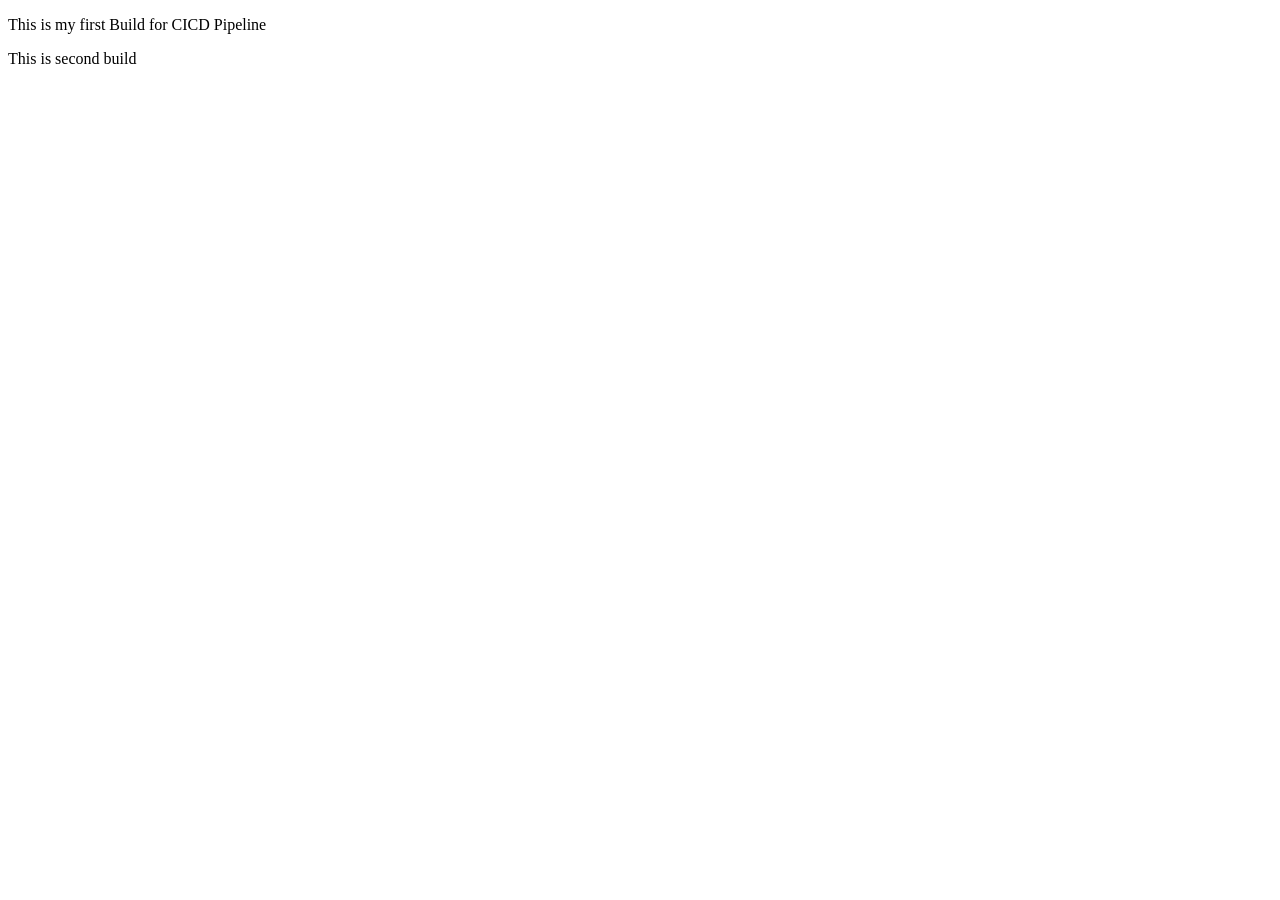
<file: index_.html>
<!DOCTYPE html>
<html lang="en">
<head>
    <meta charset="UTF-8">
    <meta name="viewport" content="width=device-width, initial-scale=1.0">
    <title>Hello World</title>
</head>
<body>
    <p>This is my first Build for CICD Pipeline</p>
    <p>This is second build</p>
</body>
</html>
</file>
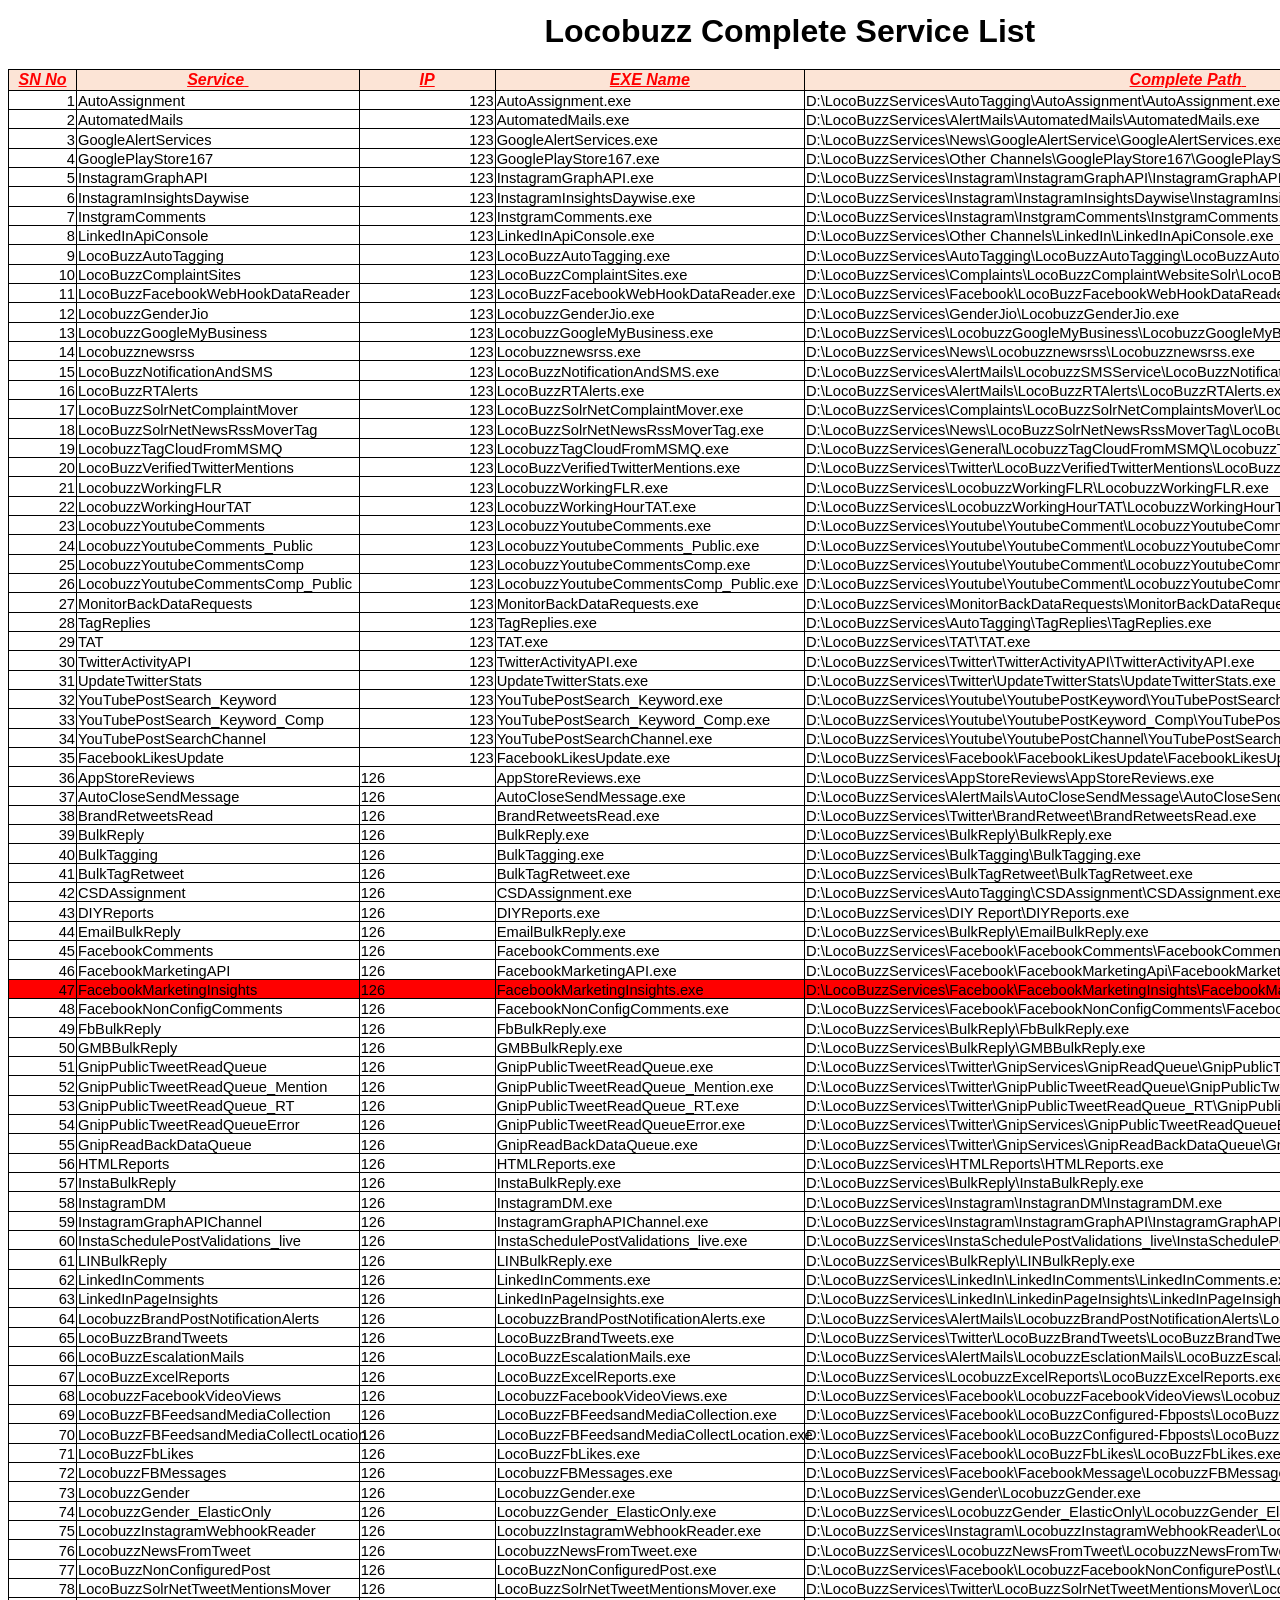
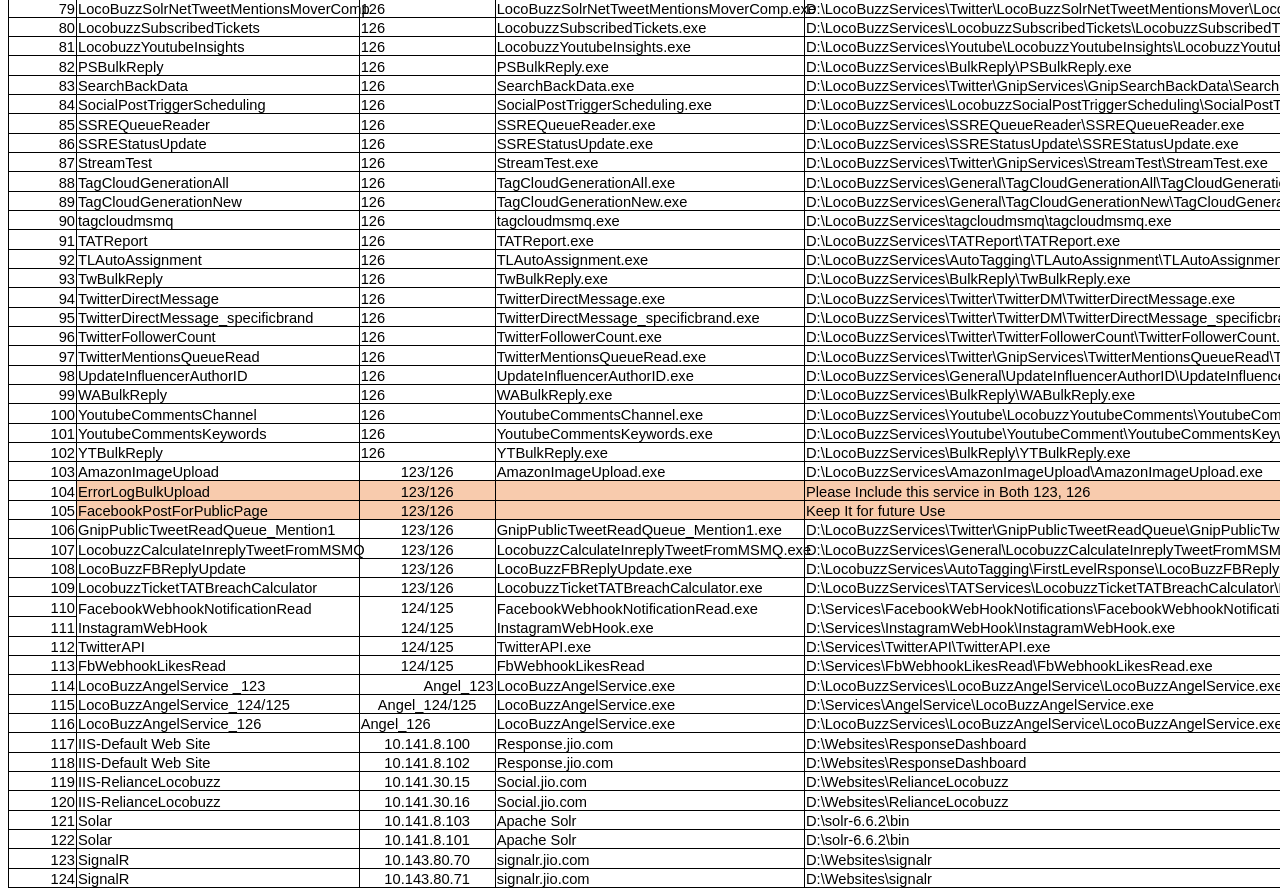
<file: locobuzz-services.htm>
<!-- saved from url=(0061)http://10.64.60.56:8080/dashboard/files/locobuzz-services.htm -->
<html xmlns:o="urn:schemas-microsoft-com:office:office" xmlns:x="urn:schemas-microsoft-com:office:excel" xmlns="http://www.w3.org/TR/REC-html40"><head><meta http-equiv="Content-Type" content="text/html; charset=windows-1252">

<meta name="ProgId" content="Excel.Sheet">
<meta name="Generator" content="Microsoft Excel 15">
<link rel="File-List" href="http://10.64.60.56:8080/dashboard/files/locobuzz-services_files/filelist.xml">
<style id="locobuzz-services_9934_Styles">
<!--table
	{mso-displayed-decimal-separator:"\.";
	mso-displayed-thousand-separator:"\,";}
.xl159934
	{padding-top:1px;
	padding-right:1px;
	padding-left:1px;
	mso-ignore:padding;
	color:black;
	font-size:11.0pt;
	font-weight:400;
	font-style:normal;
	text-decoration:none;
	font-family:Calibri, sans-serif;
	mso-font-charset:0;
	mso-number-format:General;
	text-align:general;
	vertical-align:bottom;
	mso-background-source:auto;
	mso-pattern:auto;
	white-space:nowrap;}
.xl639934
	{padding-top:1px;
	padding-right:1px;
	padding-left:1px;
	mso-ignore:padding;
	color:black;
	font-size:11.0pt;
	font-weight:400;
	font-style:normal;
	text-decoration:none;
	font-family:Calibri, sans-serif;
	mso-font-charset:0;
	mso-number-format:General;
	text-align:center;
	vertical-align:bottom;
	mso-background-source:auto;
	mso-pattern:auto;
	white-space:nowrap;}
.xl649934
	{padding-top:1px;
	padding-right:1px;
	padding-left:1px;
	mso-ignore:padding;
	color:red;
	font-size:12.0pt;
	font-weight:700;
	font-style:italic;
	text-decoration:underline;
	text-underline-style:single;
	font-family:Calibri, sans-serif;
	mso-font-charset:0;
	mso-number-format:General;
	text-align:center;
	vertical-align:middle;
	border:.5pt solid windowtext;
	background:#FCE4D6;
	mso-pattern:black none;
	white-space:nowrap;}
.xl659934
	{padding-top:1px;
	padding-right:1px;
	padding-left:1px;
	mso-ignore:padding;
	color:red;
	font-size:12.0pt;
	font-weight:700;
	font-style:italic;
	text-decoration:underline;
	text-underline-style:single;
	font-family:Calibri, sans-serif;
	mso-font-charset:0;
	mso-number-format:General;
	text-align:center;
	vertical-align:middle;
	border-top:.5pt solid windowtext;
	border-right:.5pt solid windowtext;
	border-bottom:.5pt solid windowtext;
	border-left:none;
	background:#FCE4D6;
	mso-pattern:black none;
	white-space:nowrap;}
.xl669934
	{padding-top:1px;
	padding-right:1px;
	padding-left:1px;
	mso-ignore:padding;
	color:black;
	font-size:11.0pt;
	font-weight:400;
	font-style:normal;
	text-decoration:none;
	font-family:Calibri, sans-serif;
	mso-font-charset:0;
	mso-number-format:General;
	text-align:general;
	vertical-align:bottom;
	border-top:none;
	border-right:.5pt solid windowtext;
	border-bottom:.5pt solid windowtext;
	border-left:.5pt solid windowtext;
	mso-background-source:auto;
	mso-pattern:auto;
	white-space:nowrap;}
.xl679934
	{padding-top:1px;
	padding-right:1px;
	padding-left:1px;
	mso-ignore:padding;
	color:black;
	font-size:11.0pt;
	font-weight:400;
	font-style:normal;
	text-decoration:none;
	font-family:Calibri, sans-serif;
	mso-font-charset:0;
	mso-number-format:General;
	text-align:general;
	vertical-align:bottom;
	border-top:none;
	border-right:.5pt solid windowtext;
	border-bottom:.5pt solid windowtext;
	border-left:none;
	mso-background-source:auto;
	mso-pattern:auto;
	white-space:nowrap;}
.xl689934
	{padding-top:1px;
	padding-right:1px;
	padding-left:1px;
	mso-ignore:padding;
	color:black;
	font-size:11.0pt;
	font-weight:400;
	font-style:normal;
	text-decoration:none;
	font-family:Calibri, sans-serif;
	mso-font-charset:0;
	mso-number-format:General;
	text-align:left;
	vertical-align:bottom;
	border-top:none;
	border-right:.5pt solid windowtext;
	border-bottom:.5pt solid windowtext;
	border-left:none;
	mso-background-source:auto;
	mso-pattern:auto;
	white-space:nowrap;}
.xl699934
	{padding-top:1px;
	padding-right:1px;
	padding-left:1px;
	mso-ignore:padding;
	color:black;
	font-size:11.0pt;
	font-weight:400;
	font-style:normal;
	text-decoration:none;
	font-family:Calibri, sans-serif;
	mso-font-charset:0;
	mso-number-format:General;
	text-align:center;
	vertical-align:bottom;
	border-top:none;
	border-right:.5pt solid windowtext;
	border-bottom:.5pt solid windowtext;
	border-left:none;
	mso-background-source:auto;
	mso-pattern:auto;
	white-space:nowrap;}
.xl709934
	{padding-top:1px;
	padding-right:1px;
	padding-left:1px;
	mso-ignore:padding;
	color:black;
	font-size:11.0pt;
	font-weight:400;
	font-style:normal;
	text-decoration:none;
	font-family:Calibri, sans-serif;
	mso-font-charset:0;
	mso-number-format:General;
	text-align:general;
	vertical-align:bottom;
	border-top:none;
	border-right:.5pt solid windowtext;
	border-bottom:.5pt solid windowtext;
	border-left:none;
	background:#F8CBAD;
	mso-pattern:black none;
	white-space:nowrap;}
.xl719934
	{padding-top:1px;
	padding-right:1px;
	padding-left:1px;
	mso-ignore:padding;
	color:black;
	font-size:11.0pt;
	font-weight:400;
	font-style:normal;
	text-decoration:none;
	font-family:Calibri, sans-serif;
	mso-font-charset:0;
	mso-number-format:General;
	text-align:center;
	vertical-align:bottom;
	border-top:none;
	border-right:.5pt solid windowtext;
	border-bottom:.5pt solid windowtext;
	border-left:none;
	background:#F8CBAD;
	mso-pattern:black none;
	white-space:nowrap;}
.xl729934
	{padding-top:1px;
	padding-right:1px;
	padding-left:1px;
	mso-ignore:padding;
	color:black;
	font-size:11.0pt;
	font-weight:400;
	font-style:normal;
	text-decoration:none;
	font-family:Calibri, sans-serif;
	mso-font-charset:0;
	mso-number-format:General;
	text-align:general;
	vertical-align:bottom;
	border-top:none;
	border-right:.5pt solid windowtext;
	border-bottom:none;
	border-left:none;
	mso-background-source:auto;
	mso-pattern:auto;
	white-space:normal;}
.xl739934
	{padding-top:1px;
	padding-right:1px;
	padding-left:1px;
	mso-ignore:padding;
	color:black;
	font-size:11.0pt;
	font-weight:400;
	font-style:normal;
	text-decoration:none;
	font-family:Calibri, sans-serif;
	mso-font-charset:0;
	mso-number-format:General;
	text-align:right;
	vertical-align:bottom;
	border-top:none;
	border-right:.5pt solid windowtext;
	border-bottom:.5pt solid windowtext;
	border-left:none;
	mso-background-source:auto;
	mso-pattern:auto;
	white-space:nowrap;}
.xl749934
	{padding-top:1px;
	padding-right:1px;
	padding-left:1px;
	mso-ignore:padding;
	color:black;
	font-size:24.0pt;
	font-weight:700;
	font-style:normal;
	text-decoration:none;
	font-family:Calibri, sans-serif;
	mso-font-charset:0;
	mso-number-format:General;
	text-align:center;
	vertical-align:bottom;
	mso-background-source:auto;
	mso-pattern:auto;
	white-space:normal;}
.xl759934
	{padding-top:1px;
	padding-right:1px;
	padding-left:1px;
	mso-ignore:padding;
	color:black;
	font-size:11.0pt;
	font-weight:400;
	font-style:normal;
	text-decoration:none;
	font-family:Calibri, sans-serif;
	mso-font-charset:0;
	mso-number-format:General;
	text-align:general;
	vertical-align:bottom;
	border-top:.5pt solid windowtext;
	border-right:.5pt solid windowtext;
	border-bottom:none;
	border-left:.5pt solid windowtext;
	mso-background-source:auto;
	mso-pattern:auto;
	white-space:nowrap;}
.xl769934
	{padding-top:1px;
	padding-right:1px;
	padding-left:1px;
	mso-ignore:padding;
	color:black;
	font-size:11.0pt;
	font-weight:400;
	font-style:normal;
	text-decoration:none;
	font-family:Calibri, sans-serif;
	mso-font-charset:0;
	mso-number-format:General;
	text-align:center;
	vertical-align:middle;
	border-top:.5pt solid windowtext;
	border-right:.5pt solid windowtext;
	border-bottom:none;
	border-left:.5pt solid windowtext;
	mso-background-source:auto;
	mso-pattern:auto;
	white-space:nowrap;}
.xl779934
	{padding-top:1px;
	padding-right:1px;
	padding-left:1px;
	mso-ignore:padding;
	color:black;
	font-size:11.0pt;
	font-weight:400;
	font-style:normal;
	text-decoration:none;
	font-family:Calibri, sans-serif;
	mso-font-charset:0;
	mso-number-format:General;
	text-align:general;
	vertical-align:bottom;
	border-top:none;
	border-right:.5pt solid windowtext;
	border-bottom:.5pt solid windowtext;
	border-left:.5pt solid windowtext;
	background:red;
	mso-pattern:black none;
	white-space:nowrap;}
.xl789934
	{padding-top:1px;
	padding-right:1px;
	padding-left:1px;
	mso-ignore:padding;
	color:black;
	font-size:11.0pt;
	font-weight:400;
	font-style:normal;
	text-decoration:none;
	font-family:Calibri, sans-serif;
	mso-font-charset:0;
	mso-number-format:General;
	text-align:general;
	vertical-align:bottom;
	border-top:none;
	border-right:.5pt solid windowtext;
	border-bottom:.5pt solid windowtext;
	border-left:none;
	background:red;
	mso-pattern:black none;
	white-space:nowrap;}
.xl799934
	{padding-top:1px;
	padding-right:1px;
	padding-left:1px;
	mso-ignore:padding;
	color:black;
	font-size:11.0pt;
	font-weight:400;
	font-style:normal;
	text-decoration:none;
	font-family:Calibri, sans-serif;
	mso-font-charset:0;
	mso-number-format:General;
	text-align:left;
	vertical-align:bottom;
	border-top:none;
	border-right:.5pt solid windowtext;
	border-bottom:.5pt solid windowtext;
	border-left:none;
	background:red;
	mso-pattern:black none;
	white-space:nowrap;}
-->
</style>
</head>

<body>
<!--[if !excel]>&nbsp;&nbsp;<![endif]-->
<!--The following information was generated by Microsoft Excel's Publish as Web
Page wizard.-->
<!--If the same item is republished from Excel, all information between the DIV
tags will be replaced.-->
<!----------------------------->
<!--START OF OUTPUT FROM EXCEL PUBLISH AS WEB PAGE WIZARD -->
<!----------------------------->

<div id="locobuzz-services_9934" align="center" x:publishsource="Excel">

<table border="0" cellpadding="0" cellspacing="0" width="1561" style="border-collapse:
 collapse;table-layout:fixed;width:1172pt">
 <colgroup><col width="67" style="mso-width-source:userset;mso-width-alt:2350;width:51pt">
 <col width="283" style="mso-width-source:userset;mso-width-alt:9867;width:212pt">
 <col width="135" style="mso-width-source:userset;mso-width-alt:4724;width:102pt">
 <col width="309" style="mso-width-source:userset;mso-width-alt:10798;width:232pt">
 <col width="767" style="mso-width-source:userset;mso-width-alt:26763;width:575pt">
 </colgroup><tbody><tr height="42" style="mso-height-source:userset;height:31.5pt">
  <td colspan="5" height="42" class="xl749934" width="1561" style="height:31.5pt;
  width:1172pt">Locobuzz Complete Service List</td>
 </tr>
 <tr height="19" style="height:14.5pt">
  <td height="19" class="xl639934" style="height:14.5pt"></td>
  <td class="xl159934"></td>
  <td class="xl159934"></td>
  <td class="xl159934"></td>
  <td class="xl159934"></td>
 </tr>
 <tr height="21" style="mso-height-source:userset;height:15.65pt">
  <td height="21" class="xl649934" style="height:15.65pt">SN No</td>
  <td class="xl659934">Service<span style="mso-spacerun:yes">&nbsp;</span></td>
  <td class="xl659934">IP</td>
  <td class="xl659934">EXE Name</td>
  <td class="xl659934">Complete Path<span style="mso-spacerun:yes">&nbsp;</span></td>
 </tr>
 <tr height="19" style="mso-height-source:userset;height:14.5pt">
  <td height="19" class="xl669934" align="right" style="height:14.5pt">1</td>
  <td class="xl679934">AutoAssignment</td>
  <td class="xl679934" align="right">123</td>
  <td class="xl679934">AutoAssignment.exe</td>
  <td class="xl679934">D:\LocoBuzzServices\AutoTagging\AutoAssignment\AutoAssignment.exe</td>
 </tr>
 <tr height="19" style="mso-height-source:userset;height:14.5pt">
  <td height="19" class="xl669934" align="right" style="height:14.5pt">2</td>
  <td class="xl679934">AutomatedMails</td>
  <td class="xl679934" align="right">123</td>
  <td class="xl679934">AutomatedMails.exe</td>
  <td class="xl679934">D:\LocoBuzzServices\AlertMails\AutomatedMails\AutomatedMails.exe</td>
 </tr>
 <tr height="19" style="mso-height-source:userset;height:14.5pt">
  <td height="19" class="xl669934" align="right" style="height:14.5pt">3</td>
  <td class="xl679934">GoogleAlertServices</td>
  <td class="xl679934" align="right">123</td>
  <td class="xl679934">GoogleAlertServices.exe</td>
  <td class="xl679934">D:\LocoBuzzServices\News\GoogleAlertService\GoogleAlertServices.exe</td>
 </tr>
 <tr height="19" style="mso-height-source:userset;height:14.5pt">
  <td height="19" class="xl669934" align="right" style="height:14.5pt">4</td>
  <td class="xl679934">GooglePlayStore167</td>
  <td class="xl679934" align="right">123</td>
  <td class="xl679934">GooglePlayStore167.exe</td>
  <td class="xl679934">D:\LocoBuzzServices\Other
  Channels\GooglePlayStore167\GooglePlayStore167.exe</td>
 </tr>
 <tr height="19" style="mso-height-source:userset;height:14.5pt">
  <td height="19" class="xl669934" align="right" style="height:14.5pt">5</td>
  <td class="xl679934">InstagramGraphAPI</td>
  <td class="xl679934" align="right">123</td>
  <td class="xl679934">InstagramGraphAPI.exe</td>
  <td class="xl679934">D:\LocoBuzzServices\Instagram\InstagramGraphAPI\InstagramGraphAPI.exe</td>
 </tr>
 <tr height="19" style="mso-height-source:userset;height:14.5pt">
  <td height="19" class="xl669934" align="right" style="height:14.5pt">6</td>
  <td class="xl679934">InstagramInsightsDaywise</td>
  <td class="xl679934" align="right">123</td>
  <td class="xl679934">InstagramInsightsDaywise.exe</td>
  <td class="xl679934">D:\LocoBuzzServices\Instagram\InstagramInsightsDaywise\InstagramInsightsDaywise.exe</td>
 </tr>
 <tr height="19" style="mso-height-source:userset;height:14.5pt">
  <td height="19" class="xl669934" align="right" style="height:14.5pt">7</td>
  <td class="xl679934">InstgramComments</td>
  <td class="xl679934" align="right">123</td>
  <td class="xl679934">InstgramComments.exe</td>
  <td class="xl679934">D:\LocoBuzzServices\Instagram\InstgramComments\InstgramComments.exe</td>
 </tr>
 <tr height="19" style="mso-height-source:userset;height:14.5pt">
  <td height="19" class="xl669934" align="right" style="height:14.5pt">8</td>
  <td class="xl679934">LinkedInApiConsole</td>
  <td class="xl679934" align="right">123</td>
  <td class="xl679934">LinkedInApiConsole.exe</td>
  <td class="xl679934">D:\LocoBuzzServices\Other
  Channels\LinkedIn\LinkedInApiConsole.exe</td>
 </tr>
 <tr height="19" style="mso-height-source:userset;height:14.5pt">
  <td height="19" class="xl669934" align="right" style="height:14.5pt">9</td>
  <td class="xl679934">LocoBuzzAutoTagging</td>
  <td class="xl679934" align="right">123</td>
  <td class="xl679934">LocoBuzzAutoTagging.exe</td>
  <td class="xl679934">D:\LocoBuzzServices\AutoTagging\LocoBuzzAutoTagging\LocoBuzzAutoTagging.exe</td>
 </tr>
 <tr height="19" style="mso-height-source:userset;height:14.5pt">
  <td height="19" class="xl669934" align="right" style="height:14.5pt">10</td>
  <td class="xl679934">LocoBuzzComplaintSites</td>
  <td class="xl679934" align="right">123</td>
  <td class="xl679934">LocoBuzzComplaintSites.exe</td>
  <td class="xl679934">D:\LocoBuzzServices\Complaints\LocoBuzzComplaintWebsiteSolr\LocoBuzzComplaintSites.exe</td>
 </tr>
 <tr height="19" style="mso-height-source:userset;height:14.5pt">
  <td height="19" class="xl669934" align="right" style="height:14.5pt">11</td>
  <td class="xl679934">LocoBuzzFacebookWebHookDataReader</td>
  <td class="xl679934" align="right">123</td>
  <td class="xl679934">LocoBuzzFacebookWebHookDataReader.exe</td>
  <td class="xl679934">D:\LocoBuzzServices\Facebook\LocoBuzzFacebookWebHookDataReader\LocoBuzzFacebookWebHookDataReader.exe</td>
 </tr>
 <tr height="19" style="mso-height-source:userset;height:14.5pt">
  <td height="19" class="xl669934" align="right" style="height:14.5pt">12</td>
  <td class="xl679934">LocobuzzGenderJio</td>
  <td class="xl679934" align="right">123</td>
  <td class="xl679934">LocobuzzGenderJio.exe</td>
  <td class="xl679934">D:\LocoBuzzServices\GenderJio\LocobuzzGenderJio.exe</td>
 </tr>
 <tr height="19" style="mso-height-source:userset;height:14.5pt">
  <td height="19" class="xl669934" align="right" style="height:14.5pt">13</td>
  <td class="xl679934">LocobuzzGoogleMyBusiness</td>
  <td class="xl679934" align="right">123</td>
  <td class="xl679934">LocobuzzGoogleMyBusiness.exe</td>
  <td class="xl679934">D:\LocoBuzzServices\LocobuzzGoogleMyBusiness\LocobuzzGoogleMyBusiness.exe</td>
 </tr>
 <tr height="19" style="mso-height-source:userset;height:14.5pt">
  <td height="19" class="xl669934" align="right" style="height:14.5pt">14</td>
  <td class="xl679934">Locobuzznewsrss</td>
  <td class="xl679934" align="right">123</td>
  <td class="xl679934">Locobuzznewsrss.exe</td>
  <td class="xl679934">D:\LocoBuzzServices\News\Locobuzznewsrss\Locobuzznewsrss.exe</td>
 </tr>
 <tr height="19" style="mso-height-source:userset;height:14.5pt">
  <td height="19" class="xl669934" align="right" style="height:14.5pt">15</td>
  <td class="xl679934">LocoBuzzNotificationAndSMS</td>
  <td class="xl679934" align="right">123</td>
  <td class="xl679934">LocoBuzzNotificationAndSMS.exe</td>
  <td class="xl679934">D:\LocoBuzzServices\AlertMails\LocobuzzSMSService\LocoBuzzNotificationAndSMS.exe</td>
 </tr>
 <tr height="19" style="mso-height-source:userset;height:14.5pt">
  <td height="19" class="xl669934" align="right" style="height:14.5pt">16</td>
  <td class="xl679934">LocoBuzzRTAlerts</td>
  <td class="xl679934" align="right">123</td>
  <td class="xl679934">LocoBuzzRTAlerts.exe</td>
  <td class="xl679934">D:\LocoBuzzServices\AlertMails\LocoBuzzRTAlerts\LocoBuzzRTAlerts.exe</td>
 </tr>
 <tr height="19" style="mso-height-source:userset;height:14.5pt">
  <td height="19" class="xl669934" align="right" style="height:14.5pt">17</td>
  <td class="xl679934">LocoBuzzSolrNetComplaintMover</td>
  <td class="xl679934" align="right">123</td>
  <td class="xl679934">LocoBuzzSolrNetComplaintMover.exe</td>
  <td class="xl679934">D:\LocoBuzzServices\Complaints\LocoBuzzSolrNetComplaintsMover\LocoBuzzSolrNetComplaintMover.exe</td>
 </tr>
 <tr height="19" style="mso-height-source:userset;height:14.5pt">
  <td height="19" class="xl669934" align="right" style="height:14.5pt">18</td>
  <td class="xl679934">LocoBuzzSolrNetNewsRssMoverTag</td>
  <td class="xl679934" align="right">123</td>
  <td class="xl679934">LocoBuzzSolrNetNewsRssMoverTag.exe</td>
  <td class="xl679934">D:\LocoBuzzServices\News\LocoBuzzSolrNetNewsRssMoverTag\LocoBuzzSolrNetNewsRssMoverTag.exe</td>
 </tr>
 <tr height="19" style="mso-height-source:userset;height:14.5pt">
  <td height="19" class="xl669934" align="right" style="height:14.5pt">19</td>
  <td class="xl679934">LocobuzzTagCloudFromMSMQ</td>
  <td class="xl679934" align="right">123</td>
  <td class="xl679934">LocobuzzTagCloudFromMSMQ.exe</td>
  <td class="xl679934">D:\LocoBuzzServices\General\LocobuzzTagCloudFromMSMQ\LocobuzzTagCloudFromMSMQ.exe</td>
 </tr>
 <tr height="19" style="mso-height-source:userset;height:14.5pt">
  <td height="19" class="xl669934" align="right" style="height:14.5pt">20</td>
  <td class="xl679934">LocoBuzzVerifiedTwitterMentions</td>
  <td class="xl679934" align="right">123</td>
  <td class="xl679934">LocoBuzzVerifiedTwitterMentions.exe</td>
  <td class="xl679934">D:\LocoBuzzServices\Twitter\LocoBuzzVerifiedTwitterMentions\LocoBuzzVerifiedTwitterMentions.exe</td>
 </tr>
 <tr height="19" style="mso-height-source:userset;height:14.5pt">
  <td height="19" class="xl669934" align="right" style="height:14.5pt">21</td>
  <td class="xl679934">LocobuzzWorkingFLR</td>
  <td class="xl679934" align="right">123</td>
  <td class="xl679934">LocobuzzWorkingFLR.exe</td>
  <td class="xl679934">D:\LocoBuzzServices\LocobuzzWorkingFLR\LocobuzzWorkingFLR.exe</td>
 </tr>
 <tr height="19" style="mso-height-source:userset;height:14.5pt">
  <td height="19" class="xl669934" align="right" style="height:14.5pt">22</td>
  <td class="xl679934">LocobuzzWorkingHourTAT</td>
  <td class="xl679934" align="right">123</td>
  <td class="xl679934">LocobuzzWorkingHourTAT.exe</td>
  <td class="xl679934">D:\LocoBuzzServices\LocobuzzWorkingHourTAT\LocobuzzWorkingHourTAT.exe</td>
 </tr>
 <tr height="19" style="mso-height-source:userset;height:14.5pt">
  <td height="19" class="xl669934" align="right" style="height:14.5pt">23</td>
  <td class="xl679934">LocobuzzYoutubeComments</td>
  <td class="xl679934" align="right">123</td>
  <td class="xl679934">LocobuzzYoutubeComments.exe</td>
  <td class="xl679934">D:\LocoBuzzServices\Youtube\YoutubeComment\LocobuzzYoutubeComments.exe</td>
 </tr>
 <tr height="19" style="mso-height-source:userset;height:14.5pt">
  <td height="19" class="xl669934" align="right" style="height:14.5pt">24</td>
  <td class="xl679934">LocobuzzYoutubeComments_Public</td>
  <td class="xl679934" align="right">123</td>
  <td class="xl679934">LocobuzzYoutubeComments_Public.exe</td>
  <td class="xl679934">D:\LocoBuzzServices\Youtube\YoutubeComment\LocobuzzYoutubeComments_Public.exe</td>
 </tr>
 <tr height="19" style="mso-height-source:userset;height:14.5pt">
  <td height="19" class="xl669934" align="right" style="height:14.5pt">25</td>
  <td class="xl679934">LocobuzzYoutubeCommentsComp</td>
  <td class="xl679934" align="right">123</td>
  <td class="xl679934">LocobuzzYoutubeCommentsComp.exe</td>
  <td class="xl679934">D:\LocoBuzzServices\Youtube\YoutubeComment\LocobuzzYoutubeCommentsComp.exe</td>
 </tr>
 <tr height="19" style="mso-height-source:userset;height:14.5pt">
  <td height="19" class="xl669934" align="right" style="height:14.5pt">26</td>
  <td class="xl679934">LocobuzzYoutubeCommentsComp_Public</td>
  <td class="xl679934" align="right">123</td>
  <td class="xl679934">LocobuzzYoutubeCommentsComp_Public.exe</td>
  <td class="xl679934">D:\LocoBuzzServices\Youtube\YoutubeComment\LocobuzzYoutubeCommentsComp_Public.exe</td>
 </tr>
 <tr height="19" style="mso-height-source:userset;height:14.5pt">
  <td height="19" class="xl669934" align="right" style="height:14.5pt">27</td>
  <td class="xl679934">MonitorBackDataRequests</td>
  <td class="xl679934" align="right">123</td>
  <td class="xl679934">MonitorBackDataRequests.exe</td>
  <td class="xl679934">D:\LocoBuzzServices\MonitorBackDataRequests\MonitorBackDataRequests.exe</td>
 </tr>
 <tr height="19" style="mso-height-source:userset;height:14.5pt">
  <td height="19" class="xl669934" align="right" style="height:14.5pt">28</td>
  <td class="xl679934">TagReplies</td>
  <td class="xl679934" align="right">123</td>
  <td class="xl679934">TagReplies.exe</td>
  <td class="xl679934">D:\LocoBuzzServices\AutoTagging\TagReplies\TagReplies.exe</td>
 </tr>
 <tr height="19" style="mso-height-source:userset;height:14.5pt">
  <td height="19" class="xl669934" align="right" style="height:14.5pt">29</td>
  <td class="xl679934">TAT</td>
  <td class="xl679934" align="right">123</td>
  <td class="xl679934">TAT.exe</td>
  <td class="xl679934">D:\LocoBuzzServices\TAT\TAT.exe</td>
 </tr>
 <tr height="19" style="mso-height-source:userset;height:14.5pt">
  <td height="19" class="xl669934" align="right" style="height:14.5pt">30</td>
  <td class="xl679934">TwitterActivityAPI</td>
  <td class="xl679934" align="right">123</td>
  <td class="xl679934">TwitterActivityAPI.exe</td>
  <td class="xl679934">D:\LocoBuzzServices\Twitter\TwitterActivityAPI\TwitterActivityAPI.exe</td>
 </tr>
 <tr height="19" style="mso-height-source:userset;height:14.5pt">
  <td height="19" class="xl669934" align="right" style="height:14.5pt">31</td>
  <td class="xl679934">UpdateTwitterStats</td>
  <td class="xl679934" align="right">123</td>
  <td class="xl679934">UpdateTwitterStats.exe</td>
  <td class="xl679934">D:\LocoBuzzServices\Twitter\UpdateTwitterStats\UpdateTwitterStats.exe</td>
 </tr>
 <tr height="19" style="mso-height-source:userset;height:14.5pt">
  <td height="19" class="xl669934" align="right" style="height:14.5pt">32</td>
  <td class="xl679934">YouTubePostSearch_Keyword</td>
  <td class="xl679934" align="right">123</td>
  <td class="xl679934">YouTubePostSearch_Keyword.exe</td>
  <td class="xl679934">D:\LocoBuzzServices\Youtube\YoutubePostKeyword\YouTubePostSearch_Keyword.exe</td>
 </tr>
 <tr height="19" style="mso-height-source:userset;height:14.5pt">
  <td height="19" class="xl669934" align="right" style="height:14.5pt">33</td>
  <td class="xl679934">YouTubePostSearch_Keyword_Comp</td>
  <td class="xl679934" align="right">123</td>
  <td class="xl679934">YouTubePostSearch_Keyword_Comp.exe</td>
  <td class="xl679934">D:\LocoBuzzServices\Youtube\YoutubePostKeyword_Comp\YouTubePostSearch_Keyword_Comp.exe</td>
 </tr>
 <tr height="19" style="mso-height-source:userset;height:14.5pt">
  <td height="19" class="xl669934" align="right" style="height:14.5pt">34</td>
  <td class="xl679934">YouTubePostSearchChannel</td>
  <td class="xl679934" align="right">123</td>
  <td class="xl679934">YouTubePostSearchChannel.exe</td>
  <td class="xl679934">D:\LocoBuzzServices\Youtube\YoutubePostChannel\YouTubePostSearchChannel.exe</td>
 </tr>
 <tr class="xl159934" height="19" style="mso-height-source:userset;height:14.5pt">
  <td height="19" class="xl669934" align="right" style="height:14.5pt">35</td>
  <td class="xl679934">FacebookLikesUpdate</td>
  <td class="xl679934" align="right">123</td>
  <td class="xl679934">FacebookLikesUpdate.exe</td>
  <td class="xl679934">D:\LocoBuzzServices\Facebook\FacebookLikesUpdate\FacebookLikesUpdate.exe</td>
 </tr>
 <tr height="19" style="mso-height-source:userset;height:14.5pt">
  <td height="19" class="xl669934" align="right" style="height:14.5pt">36</td>
  <td class="xl679934">AppStoreReviews</td>
  <td class="xl689934">126</td>
  <td class="xl679934">AppStoreReviews.exe</td>
  <td class="xl679934">D:\LocoBuzzServices\AppStoreReviews\AppStoreReviews.exe</td>
 </tr>
 <tr height="19" style="mso-height-source:userset;height:14.5pt">
  <td height="19" class="xl669934" align="right" style="height:14.5pt">37</td>
  <td class="xl679934">AutoCloseSendMessage</td>
  <td class="xl689934">126</td>
  <td class="xl679934">AutoCloseSendMessage.exe</td>
  <td class="xl679934">D:\LocoBuzzServices\AlertMails\AutoCloseSendMessage\AutoCloseSendMessage.exe</td>
 </tr>
 <tr height="19" style="mso-height-source:userset;height:14.5pt">
  <td height="19" class="xl669934" align="right" style="height:14.5pt">38</td>
  <td class="xl679934">BrandRetweetsRead</td>
  <td class="xl689934">126</td>
  <td class="xl679934">BrandRetweetsRead.exe</td>
  <td class="xl679934">D:\LocoBuzzServices\Twitter\BrandRetweet\BrandRetweetsRead.exe</td>
 </tr>
 <tr height="19" style="mso-height-source:userset;height:14.5pt">
  <td height="19" class="xl669934" align="right" style="height:14.5pt">39</td>
  <td class="xl679934">BulkReply</td>
  <td class="xl689934">126</td>
  <td class="xl679934">BulkReply.exe</td>
  <td class="xl679934">D:\LocoBuzzServices\BulkReply\BulkReply.exe</td>
 </tr>
 <tr height="19" style="mso-height-source:userset;height:14.5pt">
  <td height="19" class="xl669934" align="right" style="height:14.5pt">40</td>
  <td class="xl679934">BulkTagging</td>
  <td class="xl689934">126</td>
  <td class="xl679934">BulkTagging.exe</td>
  <td class="xl679934">D:\LocoBuzzServices\BulkTagging\BulkTagging.exe</td>
 </tr>
 <tr height="19" style="mso-height-source:userset;height:14.5pt">
  <td height="19" class="xl669934" align="right" style="height:14.5pt">41</td>
  <td class="xl679934">BulkTagRetweet</td>
  <td class="xl689934">126</td>
  <td class="xl679934">BulkTagRetweet.exe</td>
  <td class="xl679934">D:\LocoBuzzServices\BulkTagRetweet\BulkTagRetweet.exe</td>
 </tr>
 <tr height="19" style="mso-height-source:userset;height:14.5pt">
  <td height="19" class="xl669934" align="right" style="height:14.5pt">42</td>
  <td class="xl679934">CSDAssignment</td>
  <td class="xl689934">126</td>
  <td class="xl679934">CSDAssignment.exe</td>
  <td class="xl679934">D:\LocoBuzzServices\AutoTagging\CSDAssignment\CSDAssignment.exe</td>
 </tr>
 <tr height="19" style="mso-height-source:userset;height:14.5pt">
  <td height="19" class="xl669934" align="right" style="height:14.5pt">43</td>
  <td class="xl679934">DIYReports</td>
  <td class="xl689934">126</td>
  <td class="xl679934">DIYReports.exe</td>
  <td class="xl679934">D:\LocoBuzzServices\DIY Report\DIYReports.exe</td>
 </tr>
 <tr height="19" style="mso-height-source:userset;height:14.5pt">
  <td height="19" class="xl669934" align="right" style="height:14.5pt">44</td>
  <td class="xl679934">EmailBulkReply</td>
  <td class="xl689934">126</td>
  <td class="xl679934">EmailBulkReply.exe</td>
  <td class="xl679934">D:\LocoBuzzServices\BulkReply\EmailBulkReply.exe</td>
 </tr>
 <tr height="19" style="mso-height-source:userset;height:14.5pt">
  <td height="19" class="xl669934" align="right" style="height:14.5pt">45</td>
  <td class="xl679934">FacebookComments</td>
  <td class="xl689934">126</td>
  <td class="xl679934">FacebookComments.exe</td>
  <td class="xl679934">D:\LocoBuzzServices\Facebook\FacebookComments\FacebookComments.exe</td>
 </tr>
 <tr height="19" style="mso-height-source:userset;height:14.5pt">
  <td height="19" class="xl669934" align="right" style="height:14.5pt">46</td>
  <td class="xl679934">FacebookMarketingAPI</td>
  <td class="xl689934">126</td>
  <td class="xl679934">FacebookMarketingAPI.exe</td>
  <td class="xl679934">D:\LocoBuzzServices\Facebook\FacebookMarketingApi\FacebookMarketingAPI.exe</td>
 </tr>
 <tr height="19" style="mso-height-source:userset;height:14.5pt">
  <td height="19" class="xl779934" align="right" style="height:14.5pt">47</td>
  <td class="xl789934">FacebookMarketingInsights</td>
  <td class="xl799934">126</td>
  <td class="xl789934">FacebookMarketingInsights.exe</td>
  <td class="xl789934">D:\LocoBuzzServices\Facebook\FacebookMarketingInsights\FacebookMarketingInsights.exe</td>
 </tr>
 <tr height="19" style="mso-height-source:userset;height:14.5pt">
  <td height="19" class="xl669934" align="right" style="height:14.5pt">48</td>
  <td class="xl679934">FacebookNonConfigComments</td>
  <td class="xl689934">126</td>
  <td class="xl679934">FacebookNonConfigComments.exe</td>
  <td class="xl679934">D:\LocoBuzzServices\Facebook\FacebookNonConfigComments\FacebookNonConfigComments.exe</td>
 </tr>
 <tr height="19" style="mso-height-source:userset;height:14.5pt">
  <td height="19" class="xl669934" align="right" style="height:14.5pt">49</td>
  <td class="xl679934">FbBulkReply</td>
  <td class="xl689934">126</td>
  <td class="xl679934">FbBulkReply.exe</td>
  <td class="xl679934">D:\LocoBuzzServices\BulkReply\FbBulkReply.exe</td>
 </tr>
 <tr height="19" style="mso-height-source:userset;height:14.5pt">
  <td height="19" class="xl669934" align="right" style="height:14.5pt">50</td>
  <td class="xl679934">GMBBulkReply</td>
  <td class="xl689934">126</td>
  <td class="xl679934">GMBBulkReply.exe</td>
  <td class="xl679934">D:\LocoBuzzServices\BulkReply\GMBBulkReply.exe</td>
 </tr>
 <tr height="19" style="mso-height-source:userset;height:14.5pt">
  <td height="19" class="xl669934" align="right" style="height:14.5pt">51</td>
  <td class="xl679934">GnipPublicTweetReadQueue</td>
  <td class="xl689934">126</td>
  <td class="xl679934">GnipPublicTweetReadQueue.exe</td>
  <td class="xl679934">D:\LocoBuzzServices\Twitter\GnipServices\GnipReadQueue\GnipPublicTweetReadQueue.exe</td>
 </tr>
 <tr height="19" style="mso-height-source:userset;height:14.5pt">
  <td height="19" class="xl669934" align="right" style="height:14.5pt">52</td>
  <td class="xl679934">GnipPublicTweetReadQueue_Mention</td>
  <td class="xl689934">126</td>
  <td class="xl679934">GnipPublicTweetReadQueue_Mention.exe</td>
  <td class="xl679934">D:\LocoBuzzServices\Twitter\GnipPublicTweetReadQueue\GnipPublicTweetReadQueue_Mention.exe</td>
 </tr>
 <tr height="19" style="mso-height-source:userset;height:14.5pt">
  <td height="19" class="xl669934" align="right" style="height:14.5pt">53</td>
  <td class="xl679934">GnipPublicTweetReadQueue_RT</td>
  <td class="xl689934">126</td>
  <td class="xl679934">GnipPublicTweetReadQueue_RT.exe</td>
  <td class="xl679934">D:\LocoBuzzServices\Twitter\GnipPublicTweetReadQueue_RT\GnipPublicTweetReadQueue_RT.exe</td>
 </tr>
 <tr height="19" style="mso-height-source:userset;height:14.5pt">
  <td height="19" class="xl669934" align="right" style="height:14.5pt">54</td>
  <td class="xl679934">GnipPublicTweetReadQueueError</td>
  <td class="xl689934">126</td>
  <td class="xl679934">GnipPublicTweetReadQueueError.exe</td>
  <td class="xl679934">D:\LocoBuzzServices\Twitter\GnipServices\GnipPublicTweetReadQueueError\GnipPublicTweetReadQueueError.exe</td>
 </tr>
 <tr height="19" style="mso-height-source:userset;height:14.5pt">
  <td height="19" class="xl669934" align="right" style="height:14.5pt">55</td>
  <td class="xl679934">GnipReadBackDataQueue</td>
  <td class="xl689934">126</td>
  <td class="xl679934">GnipReadBackDataQueue.exe</td>
  <td class="xl679934">D:\LocoBuzzServices\Twitter\GnipServices\GnipReadBackDataQueue\GnipReadBackDataQueue.exe</td>
 </tr>
 <tr height="19" style="mso-height-source:userset;height:14.5pt">
  <td height="19" class="xl669934" align="right" style="height:14.5pt">56</td>
  <td class="xl679934">HTMLReports</td>
  <td class="xl689934">126</td>
  <td class="xl679934">HTMLReports.exe</td>
  <td class="xl679934">D:\LocoBuzzServices\HTMLReports\HTMLReports.exe</td>
 </tr>
 <tr height="19" style="mso-height-source:userset;height:14.5pt">
  <td height="19" class="xl669934" align="right" style="height:14.5pt">57</td>
  <td class="xl679934">InstaBulkReply</td>
  <td class="xl689934">126</td>
  <td class="xl679934">InstaBulkReply.exe</td>
  <td class="xl679934">D:\LocoBuzzServices\BulkReply\InstaBulkReply.exe</td>
 </tr>
 <tr height="19" style="mso-height-source:userset;height:14.5pt">
  <td height="19" class="xl669934" align="right" style="height:14.5pt">58</td>
  <td class="xl679934">InstagramDM</td>
  <td class="xl689934">126</td>
  <td class="xl679934">InstagramDM.exe</td>
  <td class="xl679934">D:\LocoBuzzServices\Instagram\InstagranDM\InstagramDM.exe</td>
 </tr>
 <tr height="19" style="mso-height-source:userset;height:14.5pt">
  <td height="19" class="xl669934" align="right" style="height:14.5pt">59</td>
  <td class="xl679934">InstagramGraphAPIChannel</td>
  <td class="xl689934">126</td>
  <td class="xl679934">InstagramGraphAPIChannel.exe</td>
  <td class="xl679934">D:\LocoBuzzServices\Instagram\InstagramGraphAPI\InstagramGraphAPIChannel.exe</td>
 </tr>
 <tr height="19" style="mso-height-source:userset;height:14.5pt">
  <td height="19" class="xl669934" align="right" style="height:14.5pt">60</td>
  <td class="xl679934">InstaSchedulePostValidations_live</td>
  <td class="xl689934">126</td>
  <td class="xl679934">InstaSchedulePostValidations_live.exe</td>
  <td class="xl679934">D:\LocoBuzzServices\InstaSchedulePostValidations_live\InstaSchedulePostValidations_live.exe</td>
 </tr>
 <tr height="19" style="mso-height-source:userset;height:14.5pt">
  <td height="19" class="xl669934" align="right" style="height:14.5pt">61</td>
  <td class="xl679934">LINBulkReply</td>
  <td class="xl689934">126</td>
  <td class="xl679934">LINBulkReply.exe</td>
  <td class="xl679934">D:\LocoBuzzServices\BulkReply\LINBulkReply.exe</td>
 </tr>
 <tr height="19" style="mso-height-source:userset;height:14.5pt">
  <td height="19" class="xl669934" align="right" style="height:14.5pt">62</td>
  <td class="xl679934">LinkedInComments</td>
  <td class="xl689934">126</td>
  <td class="xl679934">LinkedInComments.exe</td>
  <td class="xl679934">D:\LocoBuzzServices\LinkedIn\LinkedInComments\LinkedInComments.exe</td>
 </tr>
 <tr height="19" style="mso-height-source:userset;height:14.5pt">
  <td height="19" class="xl669934" align="right" style="height:14.5pt">63</td>
  <td class="xl679934">LinkedInPageInsights</td>
  <td class="xl689934">126</td>
  <td class="xl679934">LinkedInPageInsights.exe</td>
  <td class="xl679934">D:\LocoBuzzServices\LinkedIn\LinkedinPageInsights\LinkedInPageInsights.exe</td>
 </tr>
 <tr height="19" style="mso-height-source:userset;height:14.5pt">
  <td height="19" class="xl669934" align="right" style="height:14.5pt">64</td>
  <td class="xl679934">LocobuzzBrandPostNotificationAlerts</td>
  <td class="xl689934">126</td>
  <td class="xl679934">LocobuzzBrandPostNotificationAlerts.exe</td>
  <td class="xl679934">D:\LocoBuzzServices\AlertMails\LocobuzzBrandPostNotificationAlerts\LocobuzzBrandPostNotificationAlerts.exe</td>
 </tr>
 <tr height="19" style="mso-height-source:userset;height:14.5pt">
  <td height="19" class="xl669934" align="right" style="height:14.5pt">65</td>
  <td class="xl679934">LocoBuzzBrandTweets</td>
  <td class="xl689934">126</td>
  <td class="xl679934">LocoBuzzBrandTweets.exe</td>
  <td class="xl679934">D:\LocoBuzzServices\Twitter\LocoBuzzBrandTweets\LocoBuzzBrandTweets.exe</td>
 </tr>
 <tr height="19" style="mso-height-source:userset;height:14.5pt">
  <td height="19" class="xl669934" align="right" style="height:14.5pt">66</td>
  <td class="xl679934">LocoBuzzEscalationMails</td>
  <td class="xl689934">126</td>
  <td class="xl679934">LocoBuzzEscalationMails.exe</td>
  <td class="xl679934">D:\LocoBuzzServices\AlertMails\LocobuzzEsclationMails\LocoBuzzEscalationMails.exe</td>
 </tr>
 <tr height="19" style="mso-height-source:userset;height:14.5pt">
  <td height="19" class="xl669934" align="right" style="height:14.5pt">67</td>
  <td class="xl679934">LocoBuzzExcelReports</td>
  <td class="xl689934">126</td>
  <td class="xl679934">LocoBuzzExcelReports.exe</td>
  <td class="xl679934">D:\LocoBuzzServices\LocobuzzExcelReports\LocoBuzzExcelReports.exe</td>
 </tr>
 <tr height="19" style="mso-height-source:userset;height:14.5pt">
  <td height="19" class="xl669934" align="right" style="height:14.5pt">68</td>
  <td class="xl679934">LocobuzzFacebookVideoViews</td>
  <td class="xl689934">126</td>
  <td class="xl679934">LocobuzzFacebookVideoViews.exe</td>
  <td class="xl679934">D:\LocoBuzzServices\Facebook\LocobuzzFacebookVideoViews\LocobuzzFacebookVideoViews.exe</td>
 </tr>
 <tr height="19" style="mso-height-source:userset;height:14.5pt">
  <td height="19" class="xl669934" align="right" style="height:14.5pt">69</td>
  <td class="xl679934">LocoBuzzFBFeedsandMediaCollection</td>
  <td class="xl689934">126</td>
  <td class="xl679934">LocoBuzzFBFeedsandMediaCollection.exe</td>
  <td class="xl679934">D:\LocoBuzzServices\Facebook\LocoBuzzConfigured-Fbposts\LocoBuzzFBFeedsandMediaCollection.exe</td>
 </tr>
 <tr height="19" style="mso-height-source:userset;height:14.5pt">
  <td height="19" class="xl669934" align="right" style="height:14.5pt">70</td>
  <td class="xl679934">LocoBuzzFBFeedsandMediaCollectLocation</td>
  <td class="xl689934">126</td>
  <td class="xl679934">LocoBuzzFBFeedsandMediaCollectLocation.exe</td>
  <td class="xl679934">D:\LocoBuzzServices\Facebook\LocoBuzzConfigured-Fbposts\LocoBuzzFBFeedsandMediaCollectLocation.exe</td>
 </tr>
 <tr height="19" style="mso-height-source:userset;height:14.5pt">
  <td height="19" class="xl669934" align="right" style="height:14.5pt">71</td>
  <td class="xl679934">LocoBuzzFbLikes</td>
  <td class="xl689934">126</td>
  <td class="xl679934">LocoBuzzFbLikes.exe</td>
  <td class="xl679934">D:\LocoBuzzServices\Facebook\LocoBuzzFbLikes\LocoBuzzFbLikes.exe</td>
 </tr>
 <tr height="19" style="mso-height-source:userset;height:14.5pt">
  <td height="19" class="xl669934" align="right" style="height:14.5pt">72</td>
  <td class="xl679934">LocobuzzFBMessages</td>
  <td class="xl689934">126</td>
  <td class="xl679934">LocobuzzFBMessages.exe</td>
  <td class="xl679934">D:\LocoBuzzServices\Facebook\FacebookMessage\LocobuzzFBMessages.exe</td>
 </tr>
 <tr height="19" style="mso-height-source:userset;height:14.5pt">
  <td height="19" class="xl669934" align="right" style="height:14.5pt">73</td>
  <td class="xl679934">LocobuzzGender</td>
  <td class="xl689934">126</td>
  <td class="xl679934">LocobuzzGender.exe</td>
  <td class="xl679934">D:\LocoBuzzServices\Gender\LocobuzzGender.exe</td>
 </tr>
 <tr height="19" style="mso-height-source:userset;height:14.5pt">
  <td height="19" class="xl669934" align="right" style="height:14.5pt">74</td>
  <td class="xl679934">LocobuzzGender_ElasticOnly</td>
  <td class="xl689934">126</td>
  <td class="xl679934">LocobuzzGender_ElasticOnly.exe</td>
  <td class="xl679934">D:\LocoBuzzServices\LocobuzzGender_ElasticOnly\LocobuzzGender_ElasticOnly.exe</td>
 </tr>
 <tr height="19" style="mso-height-source:userset;height:14.5pt">
  <td height="19" class="xl669934" align="right" style="height:14.5pt">75</td>
  <td class="xl679934">LocobuzzInstagramWebhookReader</td>
  <td class="xl689934">126</td>
  <td class="xl679934">LocobuzzInstagramWebhookReader.exe</td>
  <td class="xl679934">D:\LocoBuzzServices\Instagram\LocobuzzInstagramWebhookReader\LocobuzzInstagramWebhookReader.exe</td>
 </tr>
 <tr height="19" style="mso-height-source:userset;height:14.5pt">
  <td height="19" class="xl669934" align="right" style="height:14.5pt">76</td>
  <td class="xl679934">LocobuzzNewsFromTweet</td>
  <td class="xl689934">126</td>
  <td class="xl679934">LocobuzzNewsFromTweet.exe</td>
  <td class="xl679934">D:\LocoBuzzServices\LocobuzzNewsFromTweet\LocobuzzNewsFromTweet.exe</td>
 </tr>
 <tr height="19" style="mso-height-source:userset;height:14.5pt">
  <td height="19" class="xl669934" align="right" style="height:14.5pt">77</td>
  <td class="xl679934">LocoBuzzNonConfiguredPost</td>
  <td class="xl689934">126</td>
  <td class="xl679934">LocoBuzzNonConfiguredPost.exe</td>
  <td class="xl679934">D:\LocoBuzzServices\Facebook\LocobuzzFacebookNonConfigurePost\LocoBuzzNonConfiguredPost.exe</td>
 </tr>
 <tr height="19" style="mso-height-source:userset;height:14.5pt">
  <td height="19" class="xl669934" align="right" style="height:14.5pt">78</td>
  <td class="xl679934">LocoBuzzSolrNetTweetMentionsMover</td>
  <td class="xl689934">126</td>
  <td class="xl679934">LocoBuzzSolrNetTweetMentionsMover.exe</td>
  <td class="xl679934">D:\LocoBuzzServices\Twitter\LocoBuzzSolrNetTweetMentionsMover\LocoBuzzSolrNetTweetMentionsMover.exe</td>
 </tr>
 <tr height="19" style="mso-height-source:userset;height:14.5pt">
  <td height="19" class="xl669934" align="right" style="height:14.5pt">79</td>
  <td class="xl679934">LocoBuzzSolrNetTweetMentionsMoverComp</td>
  <td class="xl689934">126</td>
  <td class="xl679934">LocoBuzzSolrNetTweetMentionsMoverComp.exe</td>
  <td class="xl679934">D:\LocoBuzzServices\Twitter\LocoBuzzSolrNetTweetMentionsMover\LocoBuzzSolrNetTweetMentionsMoverComp.exe</td>
 </tr>
 <tr height="19" style="mso-height-source:userset;height:14.5pt">
  <td height="19" class="xl669934" align="right" style="height:14.5pt">80</td>
  <td class="xl679934">LocobuzzSubscribedTickets</td>
  <td class="xl689934">126</td>
  <td class="xl679934">LocobuzzSubscribedTickets.exe</td>
  <td class="xl679934">D:\LocoBuzzServices\LocobuzzSubscribedTickets\LocobuzzSubscribedTickets.exe</td>
 </tr>
 <tr height="19" style="mso-height-source:userset;height:14.5pt">
  <td height="19" class="xl669934" align="right" style="height:14.5pt">81</td>
  <td class="xl679934">LocobuzzYoutubeInsights</td>
  <td class="xl689934">126</td>
  <td class="xl679934">LocobuzzYoutubeInsights.exe</td>
  <td class="xl679934">D:\LocoBuzzServices\Youtube\LocobuzzYoutubeInsights\LocobuzzYoutubeInsights.exe</td>
 </tr>
 <tr height="19" style="mso-height-source:userset;height:14.5pt">
  <td height="19" class="xl669934" align="right" style="height:14.5pt">82</td>
  <td class="xl679934">PSBulkReply</td>
  <td class="xl689934">126</td>
  <td class="xl679934">PSBulkReply.exe</td>
  <td class="xl679934">D:\LocoBuzzServices\BulkReply\PSBulkReply.exe</td>
 </tr>
 <tr height="19" style="mso-height-source:userset;height:14.5pt">
  <td height="19" class="xl669934" align="right" style="height:14.5pt">83</td>
  <td class="xl679934">SearchBackData</td>
  <td class="xl689934">126</td>
  <td class="xl679934">SearchBackData.exe</td>
  <td class="xl679934">D:\LocoBuzzServices\Twitter\GnipServices\GnipSearchBackData\SearchBackData.exe</td>
 </tr>
 <tr height="19" style="mso-height-source:userset;height:14.5pt">
  <td height="19" class="xl669934" align="right" style="height:14.5pt">84</td>
  <td class="xl679934">SocialPostTriggerScheduling</td>
  <td class="xl689934">126</td>
  <td class="xl679934">SocialPostTriggerScheduling.exe</td>
  <td class="xl679934">D:\LocoBuzzServices\LocobuzzSocialPostTriggerScheduling\SocialPostTriggerScheduling.exe</td>
 </tr>
 <tr height="19" style="mso-height-source:userset;height:14.5pt">
  <td height="19" class="xl669934" align="right" style="height:14.5pt">85</td>
  <td class="xl679934">SSREQueueReader</td>
  <td class="xl689934">126</td>
  <td class="xl679934">SSREQueueReader.exe</td>
  <td class="xl679934">D:\LocoBuzzServices\SSREQueueReader\SSREQueueReader.exe</td>
 </tr>
 <tr height="19" style="mso-height-source:userset;height:14.5pt">
  <td height="19" class="xl669934" align="right" style="height:14.5pt">86</td>
  <td class="xl679934">SSREStatusUpdate</td>
  <td class="xl689934">126</td>
  <td class="xl679934">SSREStatusUpdate.exe</td>
  <td class="xl679934">D:\LocoBuzzServices\SSREStatusUpdate\SSREStatusUpdate.exe</td>
 </tr>
 <tr height="19" style="mso-height-source:userset;height:14.5pt">
  <td height="19" class="xl669934" align="right" style="height:14.5pt">87</td>
  <td class="xl679934">StreamTest</td>
  <td class="xl689934">126</td>
  <td class="xl679934">StreamTest.exe</td>
  <td class="xl679934">D:\LocoBuzzServices\Twitter\GnipServices\StreamTest\StreamTest.exe</td>
 </tr>
 <tr height="19" style="mso-height-source:userset;height:14.5pt">
  <td height="19" class="xl669934" align="right" style="height:14.5pt">88</td>
  <td class="xl679934">TagCloudGenerationAll</td>
  <td class="xl689934">126</td>
  <td class="xl679934">TagCloudGenerationAll.exe</td>
  <td class="xl679934">D:\LocoBuzzServices\General\TagCloudGenerationAll\TagCloudGenerationAll.exe</td>
 </tr>
 <tr height="19" style="mso-height-source:userset;height:14.5pt">
  <td height="19" class="xl669934" align="right" style="height:14.5pt">89</td>
  <td class="xl679934">TagCloudGenerationNew</td>
  <td class="xl689934">126</td>
  <td class="xl679934">TagCloudGenerationNew.exe</td>
  <td class="xl679934">D:\LocoBuzzServices\General\TagCloudGenerationNew\TagCloudGenerationNew.exe</td>
 </tr>
 <tr height="19" style="mso-height-source:userset;height:14.5pt">
  <td height="19" class="xl669934" align="right" style="height:14.5pt">90</td>
  <td class="xl679934">tagcloudmsmq</td>
  <td class="xl689934">126</td>
  <td class="xl679934">tagcloudmsmq.exe</td>
  <td class="xl679934">D:\LocoBuzzServices\tagcloudmsmq\tagcloudmsmq.exe</td>
 </tr>
 <tr height="19" style="mso-height-source:userset;height:14.5pt">
  <td height="19" class="xl669934" align="right" style="height:14.5pt">91</td>
  <td class="xl679934">TATReport</td>
  <td class="xl689934">126</td>
  <td class="xl679934">TATReport.exe</td>
  <td class="xl679934">D:\LocoBuzzServices\TATReport\TATReport.exe</td>
 </tr>
 <tr height="19" style="mso-height-source:userset;height:14.5pt">
  <td height="19" class="xl669934" align="right" style="height:14.5pt">92</td>
  <td class="xl679934">TLAutoAssignment</td>
  <td class="xl689934">126</td>
  <td class="xl679934">TLAutoAssignment.exe</td>
  <td class="xl679934">D:\LocoBuzzServices\AutoTagging\TLAutoAssignment\TLAutoAssignment.exe</td>
 </tr>
 <tr height="19" style="mso-height-source:userset;height:14.5pt">
  <td height="19" class="xl669934" align="right" style="height:14.5pt">93</td>
  <td class="xl679934">TwBulkReply</td>
  <td class="xl689934">126</td>
  <td class="xl679934">TwBulkReply.exe</td>
  <td class="xl679934">D:\LocoBuzzServices\BulkReply\TwBulkReply.exe</td>
 </tr>
 <tr height="19" style="mso-height-source:userset;height:14.5pt">
  <td height="19" class="xl669934" align="right" style="height:14.5pt">94</td>
  <td class="xl679934">TwitterDirectMessage</td>
  <td class="xl689934">126</td>
  <td class="xl679934">TwitterDirectMessage.exe</td>
  <td class="xl679934">D:\LocoBuzzServices\Twitter\TwitterDM\TwitterDirectMessage.exe</td>
 </tr>
 <tr height="19" style="mso-height-source:userset;height:14.5pt">
  <td height="19" class="xl669934" align="right" style="height:14.5pt">95</td>
  <td class="xl679934">TwitterDirectMessage_specificbrand</td>
  <td class="xl689934">126</td>
  <td class="xl679934">TwitterDirectMessage_specificbrand.exe</td>
  <td class="xl679934">D:\LocoBuzzServices\Twitter\TwitterDM\TwitterDirectMessage_specificbrand.exe</td>
 </tr>
 <tr height="19" style="mso-height-source:userset;height:14.5pt">
  <td height="19" class="xl669934" align="right" style="height:14.5pt">96</td>
  <td class="xl679934">TwitterFollowerCount</td>
  <td class="xl689934">126</td>
  <td class="xl679934">TwitterFollowerCount.exe</td>
  <td class="xl679934">D:\LocoBuzzServices\Twitter\TwitterFollowerCount\TwitterFollowerCount.exe</td>
 </tr>
 <tr height="19" style="mso-height-source:userset;height:14.5pt">
  <td height="19" class="xl669934" align="right" style="height:14.5pt">97</td>
  <td class="xl679934">TwitterMentionsQueueRead</td>
  <td class="xl689934">126</td>
  <td class="xl679934">TwitterMentionsQueueRead.exe</td>
  <td class="xl679934">D:\LocoBuzzServices\Twitter\GnipServices\TwitterMentionsQueueRead\TwitterMentionsQueueRead.exe</td>
 </tr>
 <tr height="19" style="mso-height-source:userset;height:14.5pt">
  <td height="19" class="xl669934" align="right" style="height:14.5pt">98</td>
  <td class="xl679934">UpdateInfluencerAuthorID</td>
  <td class="xl689934">126</td>
  <td class="xl679934">UpdateInfluencerAuthorID.exe</td>
  <td class="xl679934">D:\LocoBuzzServices\General\UpdateInfluencerAuthorID\UpdateInfluencerAuthorID.exe</td>
 </tr>
 <tr height="19" style="mso-height-source:userset;height:14.5pt">
  <td height="19" class="xl669934" align="right" style="height:14.5pt">99</td>
  <td class="xl679934">WABulkReply</td>
  <td class="xl689934">126</td>
  <td class="xl679934">WABulkReply.exe</td>
  <td class="xl679934">D:\LocoBuzzServices\BulkReply\WABulkReply.exe</td>
 </tr>
 <tr height="19" style="mso-height-source:userset;height:14.5pt">
  <td height="19" class="xl669934" align="right" style="height:14.5pt">100</td>
  <td class="xl679934">YoutubeCommentsChannel</td>
  <td class="xl689934">126</td>
  <td class="xl679934">YoutubeCommentsChannel.exe</td>
  <td class="xl679934">D:\LocoBuzzServices\Youtube\LocobuzzYoutubeComments\YoutubeCommentsChannel.exe</td>
 </tr>
 <tr height="19" style="mso-height-source:userset;height:14.5pt">
  <td height="19" class="xl669934" align="right" style="height:14.5pt">101</td>
  <td class="xl679934">YoutubeCommentsKeywords</td>
  <td class="xl689934">126</td>
  <td class="xl679934">YoutubeCommentsKeywords.exe</td>
  <td class="xl679934">D:\LocoBuzzServices\Youtube\YoutubeComment\YoutubeCommentsKeywords.exe</td>
 </tr>
 <tr height="19" style="mso-height-source:userset;height:14.5pt">
  <td height="19" class="xl669934" align="right" style="height:14.5pt">102</td>
  <td class="xl679934">YTBulkReply</td>
  <td class="xl689934">126</td>
  <td class="xl679934">YTBulkReply.exe</td>
  <td class="xl679934">D:\LocoBuzzServices\BulkReply\YTBulkReply.exe</td>
 </tr>
 <tr height="19" style="mso-height-source:userset;height:14.5pt">
  <td height="19" class="xl669934" align="right" style="height:14.5pt">103</td>
  <td class="xl679934">AmazonImageUpload</td>
  <td class="xl699934">123/126</td>
  <td class="xl679934">AmazonImageUpload.exe</td>
  <td class="xl679934">D:\LocoBuzzServices\AmazonImageUpload\AmazonImageUpload.exe</td>
 </tr>
 <tr height="19" style="mso-height-source:userset;height:14.5pt">
  <td height="19" class="xl669934" align="right" style="height:14.5pt">104</td>
  <td class="xl709934">ErrorLogBulkUpload</td>
  <td class="xl719934">123/126</td>
  <td class="xl709934">&nbsp;</td>
  <td class="xl709934">Please Include this service in Both 123, 126</td>
 </tr>
 <tr height="19" style="mso-height-source:userset;height:14.5pt">
  <td height="19" class="xl669934" align="right" style="height:14.5pt">105</td>
  <td class="xl709934">FacebookPostForPublicPage</td>
  <td class="xl719934">123/126</td>
  <td class="xl709934">&nbsp;</td>
  <td class="xl709934">Keep It for future Use</td>
 </tr>
 <tr height="19" style="mso-height-source:userset;height:14.5pt">
  <td height="19" class="xl669934" align="right" style="height:14.5pt">106</td>
  <td class="xl679934">GnipPublicTweetReadQueue_Mention1</td>
  <td class="xl699934">123/126</td>
  <td class="xl679934">GnipPublicTweetReadQueue_Mention1.exe</td>
  <td class="xl679934">D:\LocoBuzzServices\Twitter\GnipPublicTweetReadQueue\GnipPublicTweetReadQueue_Mention1.exe</td>
 </tr>
 <tr height="19" style="mso-height-source:userset;height:14.5pt">
  <td height="19" class="xl669934" align="right" style="height:14.5pt">107</td>
  <td class="xl679934">LocobuzzCalculateInreplyTweetFromMSMQ</td>
  <td class="xl699934">123/126</td>
  <td class="xl679934">LocobuzzCalculateInreplyTweetFromMSMQ.exe</td>
  <td class="xl679934">D:\LocoBuzzServices\General\LocobuzzCalculateInreplyTweetFromMSMQ\LocobuzzCalculateInreplyTweetFromMSMQ.exe</td>
 </tr>
 <tr height="19" style="mso-height-source:userset;height:14.5pt">
  <td height="19" class="xl669934" align="right" style="height:14.5pt">108</td>
  <td class="xl679934">LocoBuzzFBReplyUpdate</td>
  <td class="xl699934">123/126</td>
  <td class="xl679934">LocoBuzzFBReplyUpdate.exe</td>
  <td class="xl679934">D:\LocobuzzServices\AutoTagging\FirstLevelRsponse\LocoBuzzFBReplyUpdate.exe</td>
 </tr>
 <tr height="19" style="mso-height-source:userset;height:14.5pt">
  <td height="19" class="xl669934" align="right" style="height:14.5pt">109</td>
  <td class="xl679934">LocobuzzTicketTATBreachCalculator</td>
  <td class="xl699934">123/126</td>
  <td class="xl679934">LocobuzzTicketTATBreachCalculator.exe</td>
  <td class="xl679934">D:\LocoBuzzServices\TATServices\LocobuzzTicketTATBreachCalculator\LocobuzzTicketTATBreachCalculator.exe</td>
 </tr>
 <tr height="20" style="mso-height-source:userset;height:15.0pt">
  <td height="20" class="xl669934" align="right" style="height:15.0pt">110</td>
  <td class="xl759934" style="border-top:none;border-left:none">FacebookWebhookNotificationRead</td>
  <td class="xl769934" style="border-top:none;border-left:none">124/125</td>
  <td class="xl759934" style="border-top:none;border-left:none">FacebookWebhookNotificationRead.exe</td>
  <td class="xl729934" width="767" style="width:575pt">D:\Services\FacebookWebHookNotifications\FacebookWebhookNotificationRead.exe</td>
 </tr>
 <tr height="19" style="mso-height-source:userset;height:14.5pt">
  <td height="19" class="xl669934" align="right" style="height:14.5pt">111</td>
  <td class="xl679934">InstagramWebHook</td>
  <td class="xl699934">124/125</td>
  <td class="xl679934">InstagramWebHook.exe</td>
  <td class="xl679934">D:\Services\InstagramWebHook\InstagramWebHook.exe</td>
 </tr>
 <tr height="19" style="mso-height-source:userset;height:14.5pt">
  <td height="19" class="xl669934" align="right" style="height:14.5pt">112</td>
  <td class="xl679934">TwitterAPI</td>
  <td class="xl699934">124/125</td>
  <td class="xl679934">TwitterAPI.exe</td>
  <td class="xl679934">D:\Services\TwitterAPI\TwitterAPI.exe</td>
 </tr>
 <tr class="xl159934" height="19" style="mso-height-source:userset;height:14.5pt">
  <td height="19" class="xl669934" align="right" style="height:14.5pt">113</td>
  <td class="xl679934">FbWebhookLikesRead</td>
  <td class="xl699934">124/125</td>
  <td class="xl679934">FbWebhookLikesRead</td>
  <td class="xl679934">D:\Services\FbWebhookLikesRead\FbWebhookLikesRead.exe</td>
 </tr>
 <tr height="19" style="mso-height-source:userset;height:14.5pt">
  <td height="19" class="xl669934" align="right" style="height:14.5pt">114</td>
  <td class="xl679934">LocoBuzzAngelService _123</td>
  <td class="xl739934">Angel_123</td>
  <td class="xl679934">LocoBuzzAngelService.exe</td>
  <td class="xl679934">D:\LocoBuzzServices\LocoBuzzAngelService\LocoBuzzAngelService.exe</td>
 </tr>
 <tr height="19" style="mso-height-source:userset;height:14.5pt">
  <td height="19" class="xl669934" align="right" style="height:14.5pt">115</td>
  <td class="xl679934">LocoBuzzAngelService_124/125</td>
  <td class="xl699934">Angel_124/125</td>
  <td class="xl679934">LocoBuzzAngelService.exe</td>
  <td class="xl679934">D:\Services\AngelService\LocoBuzzAngelService.exe</td>
 </tr>
 <tr height="19" style="mso-height-source:userset;height:14.5pt">
  <td height="19" class="xl669934" align="right" style="height:14.5pt">116</td>
  <td class="xl679934">LocoBuzzAngelService_126</td>
  <td class="xl679934">Angel_126</td>
  <td class="xl679934">LocoBuzzAngelService.exe</td>
  <td class="xl679934">D:\LocoBuzzServices\LocoBuzzAngelService\LocoBuzzAngelService.exe</td>
 </tr>
 <tr height="19" style="mso-height-source:userset;height:14.5pt">
  <td height="19" class="xl669934" align="right" style="height:14.5pt">117</td>
  <td class="xl679934">IIS-Default Web Site</td>
  <td class="xl699934">10.141.8.100</td>
  <td class="xl679934">Response.jio.com</td>
  <td class="xl679934">D:\Websites\ResponseDashboard</td>
 </tr>
 <tr height="19" style="mso-height-source:userset;height:14.5pt">
  <td height="19" class="xl669934" align="right" style="height:14.5pt">118</td>
  <td class="xl679934">IIS-Default Web Site</td>
  <td class="xl699934">10.141.8.102</td>
  <td class="xl679934">Response.jio.com</td>
  <td class="xl679934">D:\Websites\ResponseDashboard</td>
 </tr>
 <tr height="19" style="mso-height-source:userset;height:14.5pt">
  <td height="19" class="xl669934" align="right" style="height:14.5pt">119</td>
  <td class="xl679934">IIS-RelianceLocobuzz</td>
  <td class="xl699934">10.141.30.15</td>
  <td class="xl679934">Social.jio.com</td>
  <td class="xl679934">D:\Websites\RelianceLocobuzz</td>
 </tr>
 <tr height="19" style="mso-height-source:userset;height:14.5pt">
  <td height="19" class="xl669934" align="right" style="height:14.5pt">120</td>
  <td class="xl679934">IIS-RelianceLocobuzz</td>
  <td class="xl699934">10.141.30.16</td>
  <td class="xl679934">Social.jio.com</td>
  <td class="xl679934">D:\Websites\RelianceLocobuzz</td>
 </tr>
 <tr height="19" style="mso-height-source:userset;height:14.5pt">
  <td height="19" class="xl669934" align="right" style="height:14.5pt">121</td>
  <td class="xl679934">Solar</td>
  <td class="xl699934">10.141.8.103</td>
  <td class="xl679934">Apache Solr</td>
  <td class="xl679934">D:\solr-6.6.2\bin</td>
 </tr>
 <tr height="19" style="mso-height-source:userset;height:14.5pt">
  <td height="19" class="xl669934" align="right" style="height:14.5pt">122</td>
  <td class="xl679934">Solar</td>
  <td class="xl699934">10.141.8.101</td>
  <td class="xl679934">Apache Solr</td>
  <td class="xl679934">D:\solr-6.6.2\bin</td>
 </tr>
 <tr height="19" style="mso-height-source:userset;height:14.5pt">
  <td height="19" class="xl669934" align="right" style="height:14.5pt">123</td>
  <td class="xl679934">SignalR</td>
  <td class="xl699934">10.143.80.70</td>
  <td class="xl679934">signalr.jio.com</td>
  <td class="xl679934">D:\Websites\signalr</td>
 </tr>
 <tr height="19" style="mso-height-source:userset;height:14.5pt">
  <td height="19" class="xl669934" align="right" style="height:14.5pt">124</td>
  <td class="xl679934">SignalR</td>
  <td class="xl699934">10.143.80.71</td>
  <td class="xl679934">signalr.jio.com</td>
  <td class="xl679934">D:\Websites\signalr</td>
 </tr>
 <!--[if supportMisalignedColumns]-->
 <tr height="0" style="display:none">
  <td width="67" style="width:51pt"></td>
  <td width="283" style="width:212pt"></td>
  <td width="135" style="width:102pt"></td>
  <td width="309" style="width:232pt"></td>
  <td width="767" style="width:575pt"></td>
 </tr>
 <!--[endif]-->
</tbody></table>

</div>


<!----------------------------->
<!--END OF OUTPUT FROM EXCEL PUBLISH AS WEB PAGE WIZARD-->
<!----------------------------->



</body></html>
</file>
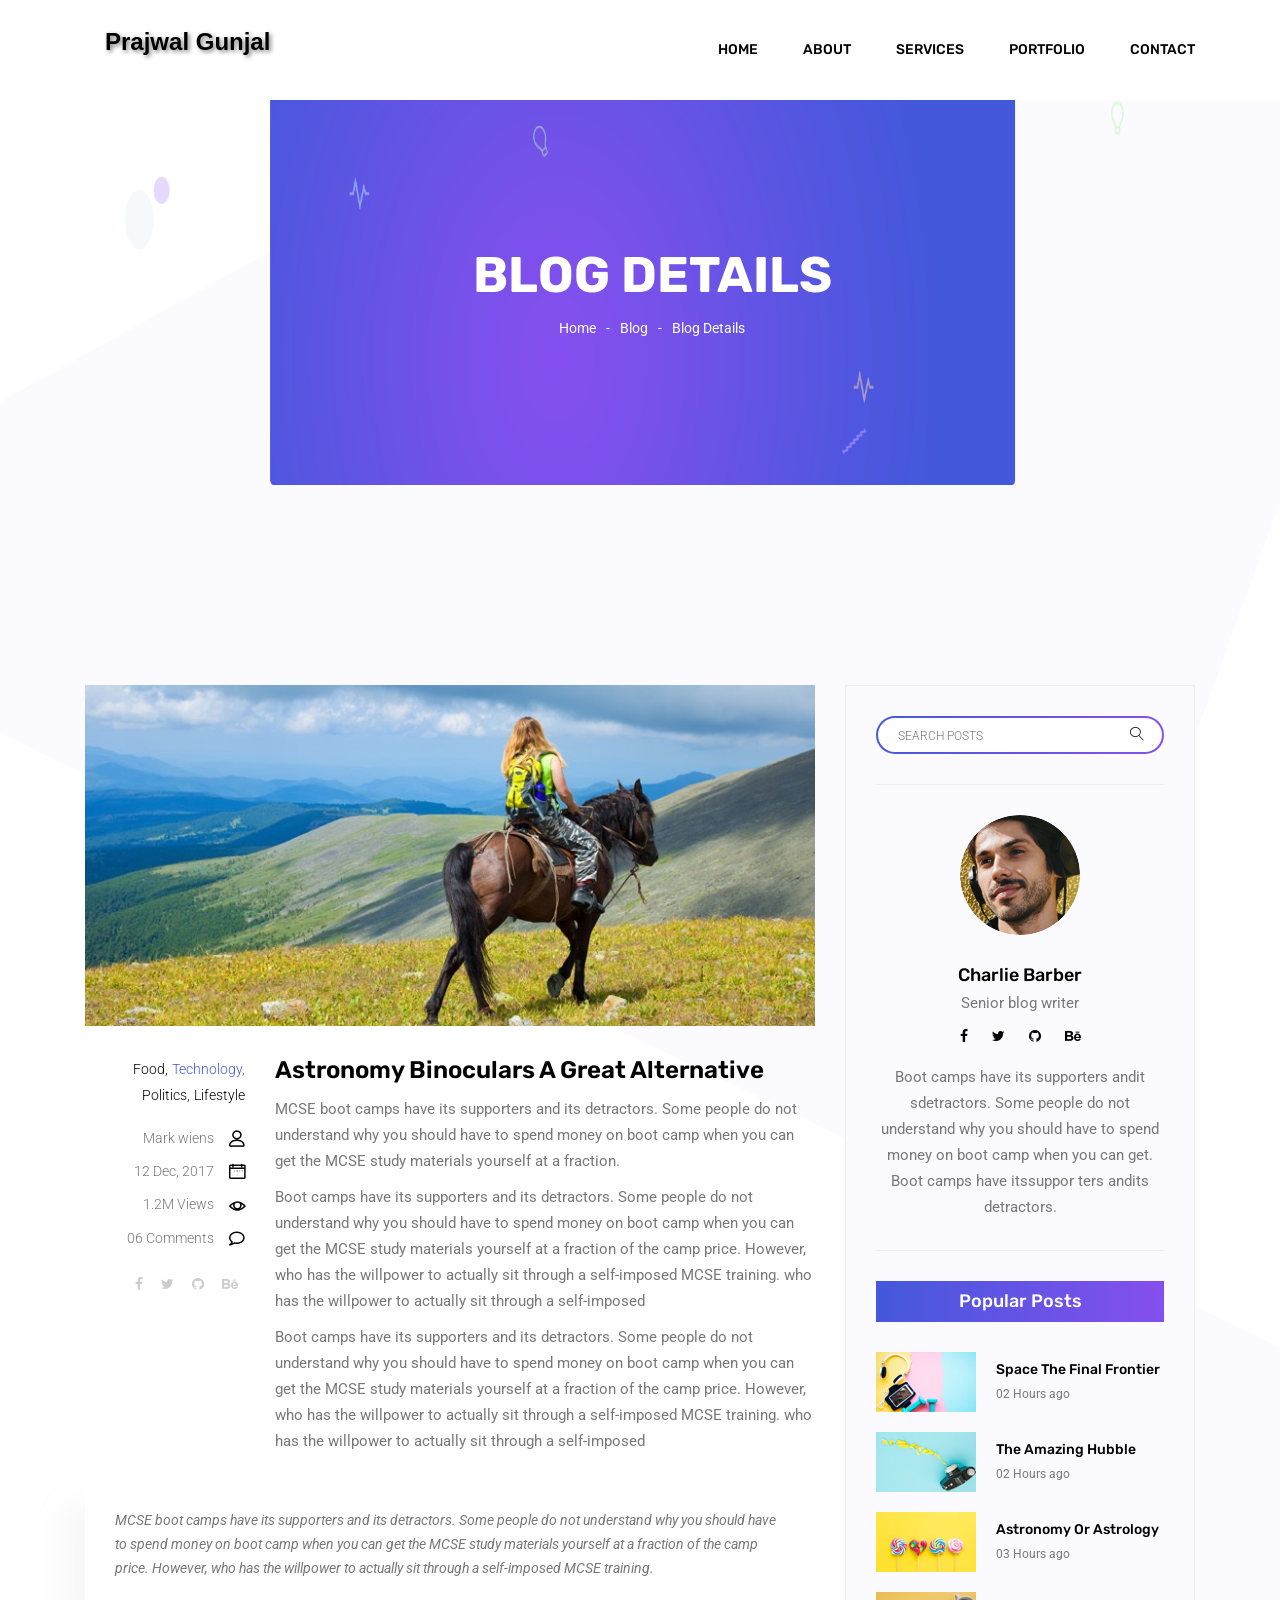
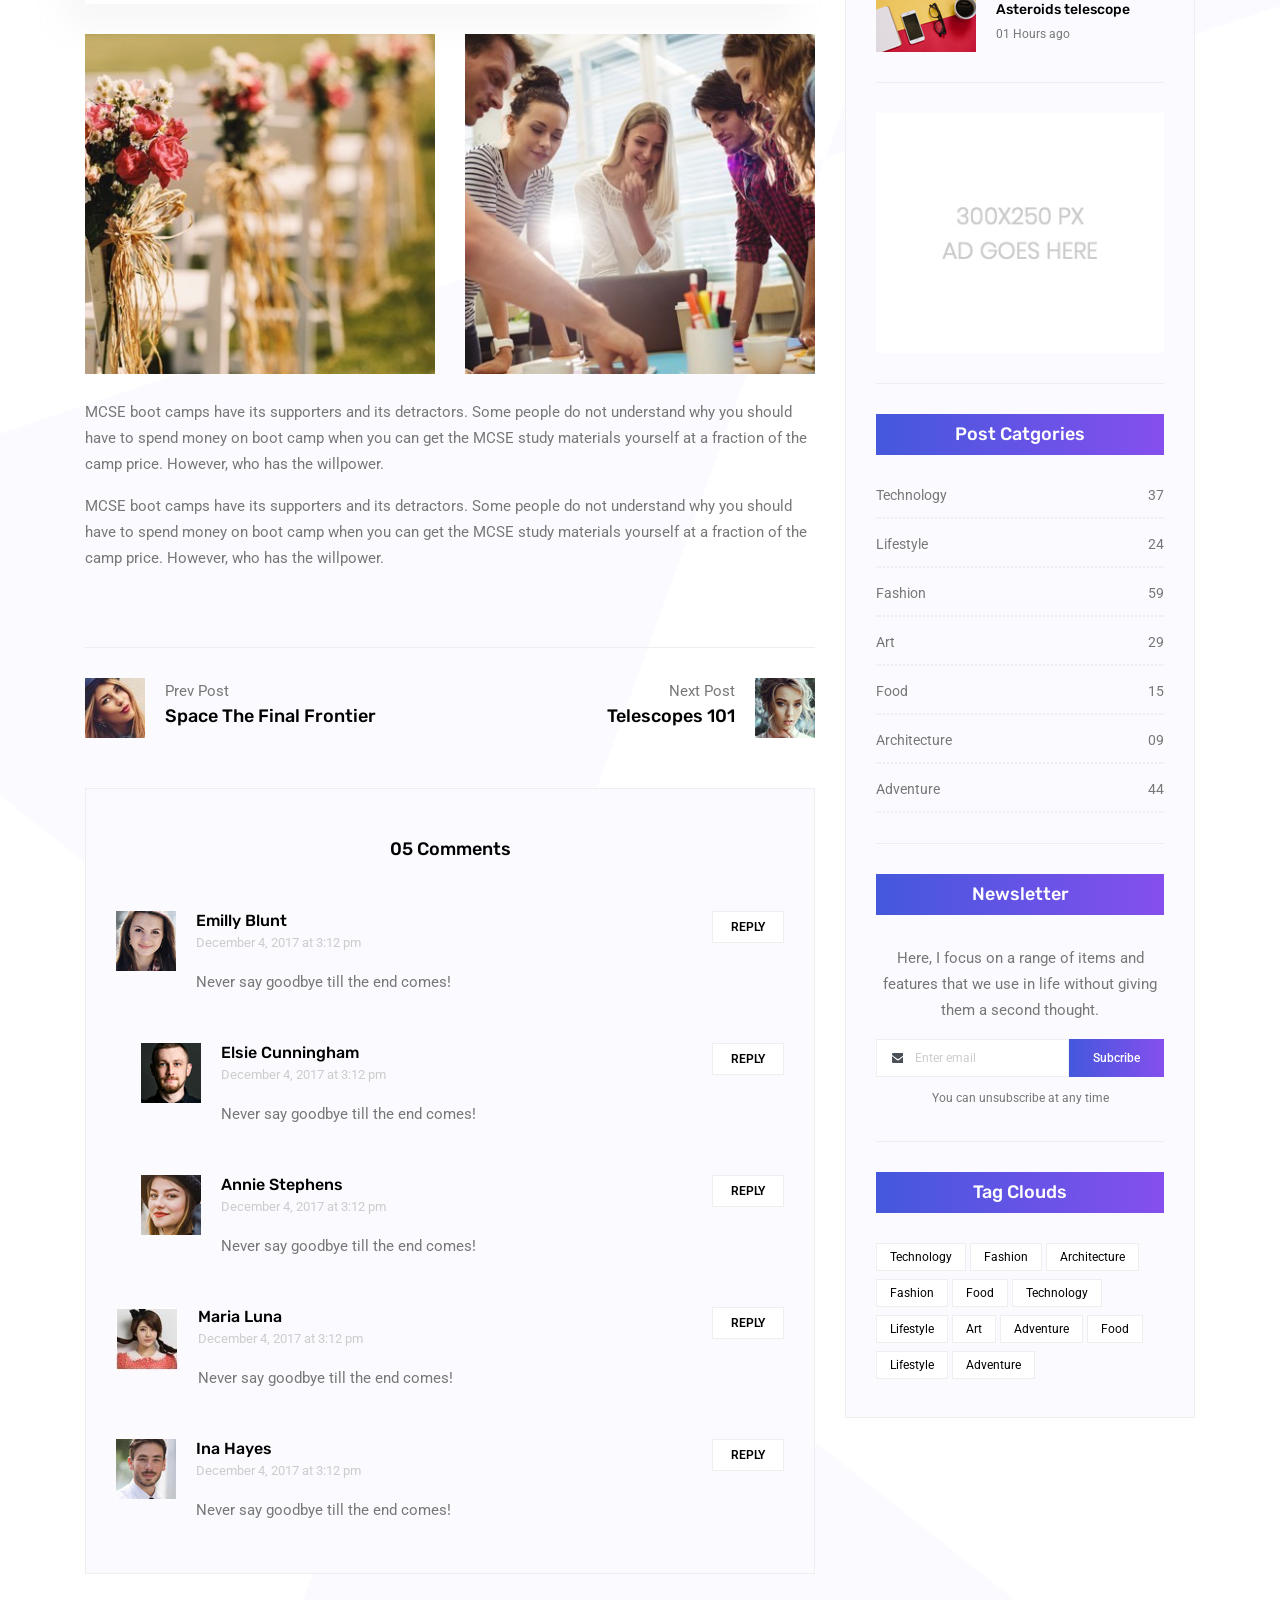
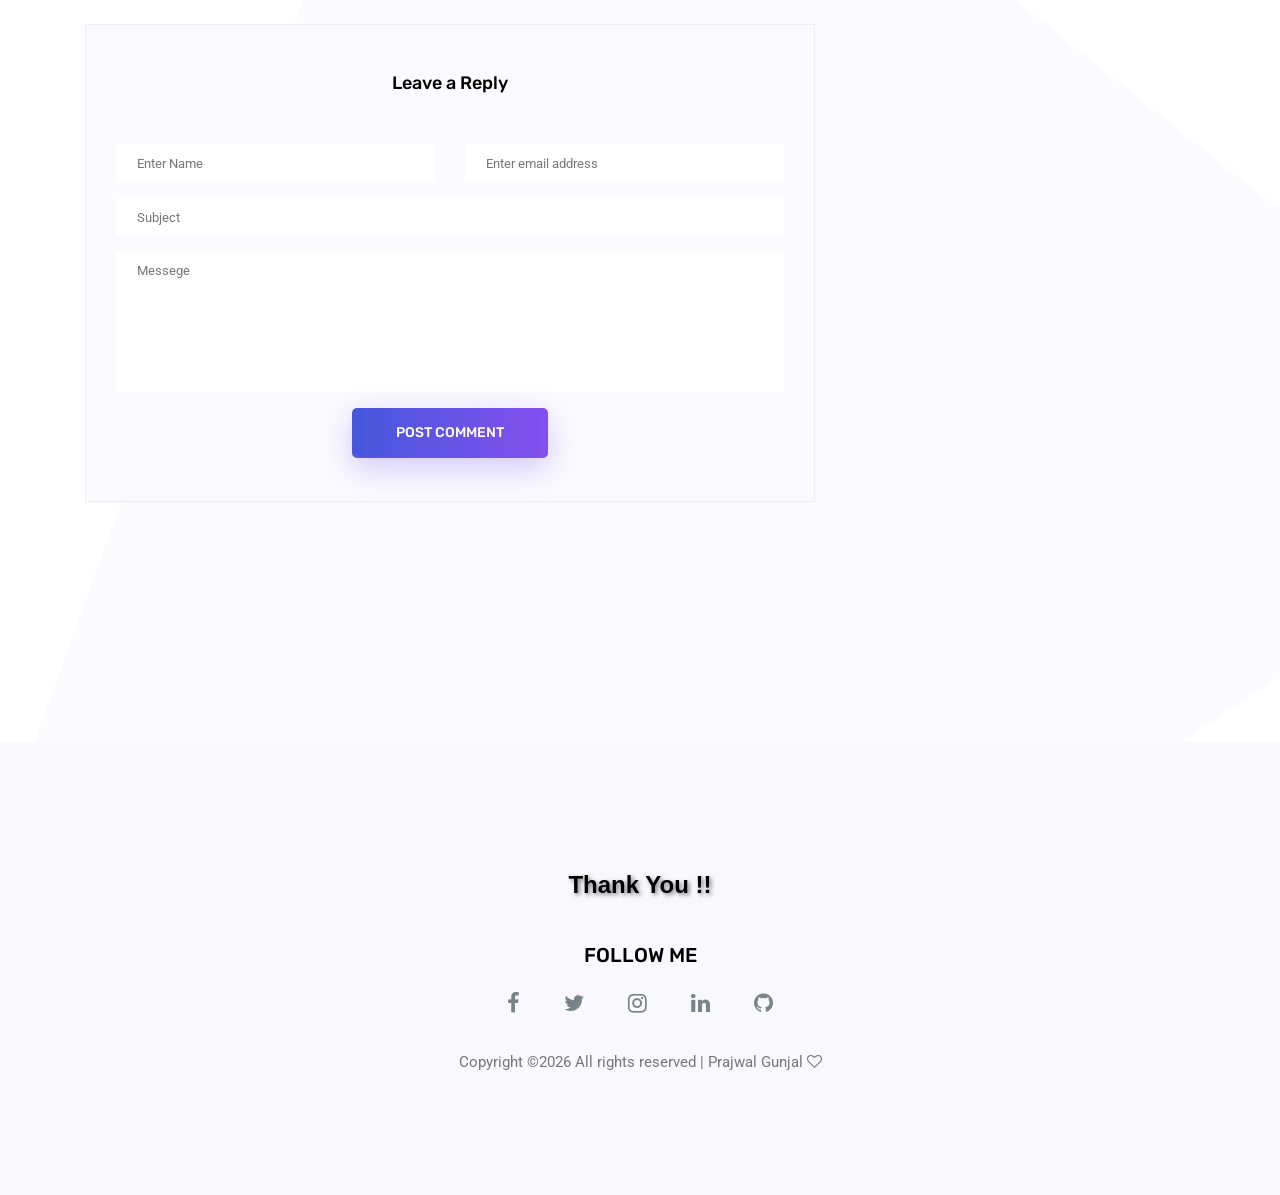
<file: single-blog.html>
<!doctype html>
<html lang="en">

<head>
	<!-- Required meta tags -->
	<meta charset="utf-8">
	<meta name="viewport" content="width=device-width, initial-scale=1, shrink-to-fit=no">
	<link rel="icon" href="img/favicon.png" type="image/png">
	<title>Blog Details</title>
	<!-- Bootstrap CSS -->
	<link rel="stylesheet" href="css/bootstrap.css">
	<link rel="stylesheet" href="vendors/linericon/style.css">
	<link rel="stylesheet" href="css/font-awesome.min.css">
	<link rel="stylesheet" href="vendors/owl-carousel/owl.carousel.min.css">
	<link rel="stylesheet" href="css/magnific-popup.css">
	<link rel="stylesheet" href="vendors/nice-select/css/nice-select.css">
	<!-- main css -->
	<link rel="stylesheet" href="css/style.css">
</head>

<body class="blog_version">

	<!--================ Start Header Area =================-->
	<header class="header_area">
		<div class="main_menu">
			<nav class="navbar navbar-expand-lg navbar-light">
				<div class="container">
					<!-- Brand and toggle get grouped for better mobile display -->
					<!-- <a class="navbar-brand logo_h" href="index.html"><img src="img/logo.png" alt=""></a> -->
                    <a class="navbar-brand logo_h" href="index.html">
                        <p style="font-size: 24px; font-weight: bold; font-family: Arial, sans-serif; color: #000000; text-shadow: 2px 2px 4px rgba(0, 0, 0, 0.5); padding: 10px 20px; border-radius: 10px;">Prajwal Gunjal</p>
                      </a>
					<button class="navbar-toggler" type="button" data-toggle="collapse" data-target="#navbarSupportedContent"
					 aria-controls="navbarSupportedContent" aria-expanded="false" aria-label="Toggle navigation">
						<span class="icon-bar"></span>
						<span class="icon-bar"></span>
						<span class="icon-bar"></span>
					</button>
					<!-- Collect the nav links, forms, and other content for toggling -->
					<div class="collapse navbar-collapse offset" id="navbarSupportedContent">
						<ul class="nav navbar-nav menu_nav justify-content-end">
							<li class="nav-item"><a class="nav-link" href="index.html">Home</a></li>
							<li class="nav-item"><a class="nav-link" href="about.html">About</a></li>
							<li class="nav-item"><a class="nav-link" href="services.html">Services</a></li>
							<li class="nav-item"><a class="nav-link" href="portfolio.html">Portfolio</a></li>
							<!-- <li class="nav-item submenu dropdown">
								<a href="#" class="nav-link dropdown-toggle" data-toggle="dropdown" role="button" aria-haspopup="true"
								 aria-expanded="false">Pages</a>
								<ul class="dropdown-menu">
                                    <li class="nav-item"><a class="nav-link" href="elements.html">Elements</a></li>
                                    <li class="nav-item"><a class="nav-link" href="portfolio-details.html">Portfolio Details</a></li>
								</ul>
							</li>
							<li class="nav-item submenu dropdown active">
								<a href="#" class="nav-link dropdown-toggle" data-toggle="dropdown" role="button" aria-haspopup="true"
								 aria-expanded="false">Blog</a>
								<ul class="dropdown-menu">
									<li class="nav-item"><a class="nav-link" href="blog.html">Blog</a></li>
									<li class="nav-item"><a class="nav-link" href="single-blog.html">Blog Details</a></li>
								</ul>
							</li> -->
							<li class="nav-item"><a class="nav-link" href="contact.html">Contact</a></li>
						</ul>
					</div>
				</div>
			</nav>
		</div>
	</header>
	<!--================ End Header Area =================-->

    <!--================ Start Banner Area =================-->
    <section class="banner_area">
        <div class="banner_inner d-flex align-items-center">
            <div class="container">
                <div class="banner_content text-center">
                    <h2>Blog Details</h2>
                    <div class="page_link">
                        <a href="index.html">Home</a>
                        <a href="blog.html">Blog</a>
                        <a href="single-blog.html">Blog Details</a>
                    </div>
                </div>
            </div>
        </div>
    </section>
    <!--================ End Banner Area =================-->
    
    <!--================Blog Area =================-->
    <section class="blog_area single-post-area section_gap">
        <div class="container">
            <div class="row">
                <div class="col-lg-8 posts-list">
                    <div class="single-post row">
                        <div class="col-lg-12">
                            <div class="feature-img">
                                <img class="img-fluid" src="img/blog/feature-img1.jpg" alt="">
                            </div>									
                        </div>
                        <div class="col-lg-3  col-md-3">
                            <div class="blog_info text-right">
                                <div class="post_tag">
                                    <a href="#">Food,</a>
                                    <a class="active" href="#">Technology,</a>
                                    <a href="#">Politics,</a>
                                    <a href="#">Lifestyle</a>
                                </div>
                                <ul class="blog_meta list">
                                    <li><a href="#">Mark wiens<i class="lnr lnr-user"></i></a></li>
                                    <li><a href="#">12 Dec, 2017<i class="lnr lnr-calendar-full"></i></a></li>
                                    <li><a href="#">1.2M Views<i class="lnr lnr-eye"></i></a></li>
                                    <li><a href="#">06 Comments<i class="lnr lnr-bubble"></i></a></li>
                                </ul>
                                <ul class="social-links">
                                    <li><a href="#"><i class="fa fa-facebook"></i></a></li>
                                    <li><a href="#"><i class="fa fa-twitter"></i></a></li>
                                    <li><a href="#"><i class="fa fa-github"></i></a></li>
                                    <li><a href="#"><i class="fa fa-behance"></i></a></li>
                                </ul>
                            </div>
                        </div>
                        <div class="col-lg-9 col-md-9 blog_details">
                            <h2>Astronomy Binoculars A Great Alternative</h2>
                            <p class="excert">
                                MCSE boot camps have its supporters and its detractors. Some people do not understand why you should have to spend money on boot camp when you can get the MCSE study materials yourself at a fraction.
                            </p>
                            <p>
                                Boot camps have its supporters and its detractors. Some people do not understand why you should have to spend money on boot camp when you can get the MCSE study materials yourself at a fraction of the camp price. However, who has the willpower to actually sit through a self-imposed MCSE training. who has the willpower to actually sit through a self-imposed
                            </p>
                            <p>
                                Boot camps have its supporters and its detractors. Some people do not understand why you should have to spend money on boot camp when you can get the MCSE study materials yourself at a fraction of the camp price. However, who has the willpower to actually sit through a self-imposed MCSE training. who has the willpower to actually sit through a self-imposed
                            </p>
                        </div>
                        <div class="col-lg-12">
                            <div class="quotes">
                                MCSE boot camps have its supporters and its detractors. Some people do not understand why you should have to spend money on boot camp when you can get the MCSE study materials yourself at a fraction of the camp price. However, who has the willpower to actually sit through a self-imposed MCSE training.										
                            </div>
                            <div class="row">
                                <div class="col-6">
                                    <img class="img-fluid" src="img/blog/post-img1.jpg" alt="">
                                </div>
                                <div class="col-6">
                                    <img class="img-fluid" src="img/blog/post-img2.jpg" alt="">
                                </div>	
                                <div class="col-lg-12 mt-25">
                                    <p>
                                        MCSE boot camps have its supporters and its detractors. Some people do not understand why you should have to spend money on boot camp when you can get the MCSE study materials yourself at a fraction of the camp price. However, who has the willpower.
                                    </p>
                                    <p>
                                        MCSE boot camps have its supporters and its detractors. Some people do not understand why you should have to spend money on boot camp when you can get the MCSE study materials yourself at a fraction of the camp price. However, who has the willpower.
                                    </p>											
                                </div>									
                            </div>
                        </div>
                    </div>
                    <div class="navigation-area">
                        <div class="row">
                            <div class="col-lg-6 col-md-6 col-12 nav-left flex-row d-flex justify-content-start align-items-center">
                                <div class="thumb">
                                    <a href="#"><img class="img-fluid" src="img/blog/prev.jpg" alt=""></a>
                                </div>
                                <div class="arrow">
                                    <a href="#"><span class="lnr text-white lnr-arrow-left"></span></a>
                                </div>
                                <div class="detials">
                                    <p>Prev Post</p>
                                    <a href="#"><h4>Space The Final Frontier</h4></a>
                                </div>
                            </div>
                            <div class="col-lg-6 col-md-6 col-12 nav-right flex-row d-flex justify-content-end align-items-center">
                                <div class="detials">
                                    <p>Next Post</p>
                                    <a href="#"><h4>Telescopes 101</h4></a>
                                </div>
                                <div class="arrow">
                                    <a href="#"><span class="lnr text-white lnr-arrow-right"></span></a>
                                </div>
                                <div class="thumb">
                                    <a href="#"><img class="img-fluid" src="img/blog/next.jpg" alt=""></a>
                                </div>										
                            </div>									
                        </div>
                    </div>
                    <div class="comments-area">
                        <h4>05 Comments</h4>
                        <div class="comment-list">
                            <div class="single-comment justify-content-between d-flex">
                                <div class="user justify-content-between d-flex">
                                    <div class="thumb">
                                        <img src="img/blog/c1.jpg" alt="">
                                    </div>
                                    <div class="desc">
                                        <h5><a href="#">Emilly Blunt</a></h5>
                                        <p class="date">December 4, 2017 at 3:12 pm </p>
                                        <p class="comment">
                                            Never say goodbye till the end comes!
                                        </p>
                                    </div>
                                </div>
                                <div class="reply-btn">
                                        <a href="" class="btn-reply text-uppercase">reply</a> 
                                </div>
                            </div>
                        </div>	
                        <div class="comment-list left-padding">
                            <div class="single-comment justify-content-between d-flex">
                                <div class="user justify-content-between d-flex">
                                    <div class="thumb">
                                        <img src="img/blog/c2.jpg" alt="">
                                    </div>
                                    <div class="desc">
                                        <h5><a href="#">Elsie Cunningham</a></h5>
                                        <p class="date">December 4, 2017 at 3:12 pm </p>
                                        <p class="comment">
                                            Never say goodbye till the end comes!
                                        </p>
                                    </div>
                                </div>
                                <div class="reply-btn">
                                        <a href="" class="btn-reply text-uppercase">reply</a> 
                                </div>
                            </div>
                        </div>	
                        <div class="comment-list left-padding">
                            <div class="single-comment justify-content-between d-flex">
                                <div class="user justify-content-between d-flex">
                                    <div class="thumb">
                                        <img src="img/blog/c3.jpg" alt="">
                                    </div>
                                    <div class="desc">
                                        <h5><a href="#">Annie Stephens</a></h5>
                                        <p class="date">December 4, 2017 at 3:12 pm </p>
                                        <p class="comment">
                                            Never say goodbye till the end comes!
                                        </p>
                                    </div>
                                </div>
                                <div class="reply-btn">
                                        <a href="" class="btn-reply text-uppercase">reply</a> 
                                </div>
                            </div>
                        </div>	
                        <div class="comment-list">
                            <div class="single-comment justify-content-between d-flex">
                                <div class="user justify-content-between d-flex">
                                    <div class="thumb">
                                        <img src="img/blog/c4.jpg" alt="">
                                    </div>
                                    <div class="desc">
                                        <h5><a href="#">Maria Luna</a></h5>
                                        <p class="date">December 4, 2017 at 3:12 pm </p>
                                        <p class="comment">
                                            Never say goodbye till the end comes!
                                        </p>
                                    </div>
                                </div>
                                <div class="reply-btn">
                                        <a href="" class="btn-reply text-uppercase">reply</a> 
                                </div>
                            </div>
                        </div>	
                        <div class="comment-list">
                            <div class="single-comment justify-content-between d-flex">
                                <div class="user justify-content-between d-flex">
                                    <div class="thumb">
                                        <img src="img/blog/c5.jpg" alt="">
                                    </div>
                                    <div class="desc">
                                        <h5><a href="#">Ina Hayes</a></h5>
                                        <p class="date">December 4, 2017 at 3:12 pm </p>
                                        <p class="comment">
                                            Never say goodbye till the end comes!
                                        </p>
                                    </div>
                                </div>
                                <div class="reply-btn">
                                        <a href="" class="btn-reply text-uppercase">reply</a> 
                                </div>
                            </div>
                        </div>	                                             				
                    </div>
                    <div class="comment-form">
                        <h4>Leave a Reply</h4>
                        <form>
                            <div class="form-group form-inline">
                                <div class="form-group col-lg-6 col-md-6 name">
                                <input type="text" class="form-control" id="name" placeholder="Enter Name" onfocus="this.placeholder = ''" onblur="this.placeholder = 'Enter Name'">
                                </div>
                                <div class="form-group col-lg-6 col-md-6 email">
                                <input type="email" class="form-control" id="email" placeholder="Enter email address" onfocus="this.placeholder = ''" onblur="this.placeholder = 'Enter email address'">
                                </div>										
                            </div>
                            <div class="form-group">
                                <input type="text" class="form-control" id="subject" placeholder="Subject" onfocus="this.placeholder = ''" onblur="this.placeholder = 'Subject'">
                            </div>
                            <div class="form-group">
                                <textarea class="form-control mb-10" rows="5" name="message" placeholder="Messege" onfocus="this.placeholder = ''" onblur="this.placeholder = 'Messege'" required=""></textarea>
                            </div>
                            <a href="#" class="primary-btn primary_btn"><span>Post Comment</span></a>	
                        </form>
                    </div>
                </div>
                <div class="col-lg-4">
                    <div class="blog_right_sidebar">
                        <aside class="single_sidebar_widget search_widget">
                            <div class="input-group">
                                <input type="text" class="form-control" placeholder="Search Posts">
                                <span class="input-group-btn">
                                    <button class="btn btn-default" type="button"><i class="lnr lnr-magnifier"></i></button>
                                </span>
                            </div><!-- /input-group -->
                            <div class="br"></div>
                        </aside>
                        <aside class="single_sidebar_widget author_widget">
                            <img class="author_img rounded-circle" src="img/blog/author.png" alt="">
                            <h4>Charlie Barber</h4>
                            <p>Senior blog writer</p>
                            <div class="social_icon">
                                <a href="#"><i class="fa fa-facebook"></i></a>
                                <a href="#"><i class="fa fa-twitter"></i></a>
                                <a href="#"><i class="fa fa-github"></i></a>
                                <a href="#"><i class="fa fa-behance"></i></a>
                            </div>
                            <p>Boot camps have its supporters andit sdetractors. Some people do not understand why you should have to spend money on boot camp when you can get. Boot camps have itssuppor ters andits detractors.</p>
                            <div class="br"></div>
                        </aside>
                        <aside class="single_sidebar_widget popular_post_widget">
                            <h3 class="widget_title">Popular Posts</h3>
                            <div class="media post_item">
                                <img src="img/blog/popular-post/post1.jpg" alt="post">
                                <div class="media-body">
                                    <a href="blog-details.html"><h3>Space The Final Frontier</h3></a>
                                    <p>02 Hours ago</p>
                                </div>
                            </div>
                            <div class="media post_item">
                                <img src="img/blog/popular-post/post2.jpg" alt="post">
                                <div class="media-body">
                                    <a href="blog-details.html"><h3>The Amazing Hubble</h3></a>
                                    <p>02 Hours ago</p>
                                </div>
                            </div>
                            <div class="media post_item">
                                <img src="img/blog/popular-post/post3.jpg" alt="post">
                                <div class="media-body">
                                    <a href="blog-details.html"><h3>Astronomy Or Astrology</h3></a>
                                    <p>03 Hours ago</p>
                                </div>
                            </div>
                            <div class="media post_item">
                                <img src="img/blog/popular-post/post4.jpg" alt="post">
                                <div class="media-body">
                                    <a href="blog-details.html"><h3>Asteroids telescope</h3></a>
                                    <p>01 Hours ago</p>
                                </div>
                            </div>
                            <div class="br"></div>
                        </aside>
                        <aside class="single_sidebar_widget ads_widget">
                            <a href="#"><img class="img-fluid" src="img/blog/add.jpg" alt=""></a>
                            <div class="br"></div>
                        </aside>
                        <aside class="single_sidebar_widget post_category_widget">
                            <h4 class="widget_title">Post Catgories</h4>
                            <ul class="list cat-list">
                                <li>
                                    <a href="#" class="d-flex justify-content-between">
                                        <p>Technology</p>
                                        <p>37</p>
                                    </a>
                                </li>
                                <li>
                                    <a href="#" class="d-flex justify-content-between">
                                        <p>Lifestyle</p>
                                        <p>24</p>
                                    </a>
                                </li>
                                <li>
                                    <a href="#" class="d-flex justify-content-between">
                                        <p>Fashion</p>
                                        <p>59</p>
                                    </a>
                                </li>
                                <li>
                                    <a href="#" class="d-flex justify-content-between">
                                        <p>Art</p>
                                        <p>29</p>
                                    </a>
                                </li>
                                <li>
                                    <a href="#" class="d-flex justify-content-between">
                                        <p>Food</p>
                                        <p>15</p>
                                    </a>
                                </li>
                                <li>
                                    <a href="#" class="d-flex justify-content-between">
                                        <p>Architecture</p>
                                        <p>09</p>
                                    </a>
                                </li>
                                <li>
                                    <a href="#" class="d-flex justify-content-between">
                                        <p>Adventure</p>
                                        <p>44</p>
                                    </a>
                                </li>															
                            </ul>
                            <div class="br"></div>
                        </aside>
                        <aside class="single-sidebar-widget newsletter_widget">
                            <h4 class="widget_title">Newsletter</h4>
                            <p>
                            Here, I focus on a range of items and features that we use in life without
                            giving them a second thought.
                            </p>
                            <div class="form-group d-flex flex-row">
                                <div class="input-group">
                                    <div class="input-group-prepend">
                                        <div class="input-group-text"><i class="fa fa-envelope" aria-hidden="true"></i></div>
                                    </div>
                                    <input type="text" class="form-control" id="inlineFormInputGroup" placeholder="Enter email" onfocus="this.placeholder = ''" onblur="this.placeholder = 'Enter email'">
                                </div>
                                <a href="#" class="bbtns">Subcribe</a>
                            </div>	
                            <p class="text-bottom">You can unsubscribe at any time</p>	
                            <div class="br"></div>							
                        </aside>
                        <aside class="single-sidebar-widget tag_cloud_widget">
                            <h4 class="widget_title">Tag Clouds</h4>
                            <ul class="list">
                                <li><a href="#">Technology</a></li>
                                <li><a href="#">Fashion</a></li>
                                <li><a href="#">Architecture</a></li>
                                <li><a href="#">Fashion</a></li>
                                <li><a href="#">Food</a></li>
                                <li><a href="#">Technology</a></li>
                                <li><a href="#">Lifestyle</a></li>
                                <li><a href="#">Art</a></li>
                                <li><a href="#">Adventure</a></li>
                                <li><a href="#">Food</a></li>
                                <li><a href="#">Lifestyle</a></li>
                                <li><a href="#">Adventure</a></li>
                            </ul>
                        </aside>
                    </div>
                </div>
            </div>
        </div>
    </section>
    <!--================Blog Area =================-->
        
    <!--================Footer Area =================-->
	<footer class="footer_area">
        <div class="container">
            <div class="row justify-content-center">
                <div class="col-lg-12">
                    <div class="footer_top flex-column">
                        <div class="footer_logo">
                            <a class="" href="index.html">
                                <p style="font-size: 24px; font-weight: bold; font-family: Arial, sans-serif; color: #000000; text-shadow: 2px 2px 4px rgba(0, 0, 0, 0.5); padding: 10px 20px; border-radius: 10px;">Thank You !!</p>
                              </a>
                            <h4>Follow Me</h4>
                        </div>
                        <div class="footer_social">
							<a href="#"><i class="fa fa-facebook"></i></a>
							<a href="https://x.com/prajwal2301"><i class="fa fa-twitter"></i></a>
							<a href="https://www.instagram.com/prajwal_gunjal__"><i class="fa fa-instagram"></i></a>
							<a href="https://www.linkedin.com/in/prajwal-gunjal/"><i class="fa fa-linkedin"></i></a>
                            <a href="#"><i class="fa fa-github"></i></a>
						</div>
                    </div>
                </div>
            </div>
            <div class="row footer_bottom justify-content-center">
                <p class="col-lg-8 col-sm-12 footer-text">
                    Copyright &copy;<script>document.write(new Date().getFullYear());</script> All rights reserved | Prajwal Gunjal <i class="fa fa-heart-o" aria-hidden="true"></i></a>
                    </p>
            </div>
        </div>
    </footer>
    <!--================End Footer Area =================-->
       
        <!-- Optional JavaScript -->
        <!-- jQuery first, then Popper.js, then Bootstrap JS -->
        <script src="js/jquery-3.2.1.min.js"></script>
        <script src="js/popper.js"></script>
        <script src="js/bootstrap.min.js"></script>
        <script src="js/stellar.js"></script>
        <script src="vendors/lightbox/simpleLightbox.min.js"></script>
        <script src="vendors/nice-select/js/jquery.nice-select.min.js"></script>
        <script src="vendors/isotope/imagesloaded.pkgd.min.js"></script>
        <script src="vendors/isotope/isotope-min.js"></script>
        <script src="vendors/owl-carousel/owl.carousel.min.js"></script>
        <script src="js/jquery.ajaxchimp.min.js"></script>
        <script src="js/mail-script.js"></script>
        <script src="js/theme.js"></script>
    </body>
    </html>
</file>
<file: vendors/linericon/style.css>
@font-face {
	font-family: 'Linearicons-Free';
	src:url('fonts/Linearicons-Free.eot?w118d');
	src:url('fonts/Linearicons-Free.eot?#iefixw118d') format('embedded-opentype'),
		url('fonts/Linearicons-Free.woff2?w118d') format('woff2'),
		url('fonts/Linearicons-Free.woff?w118d') format('woff'),
		url('fonts/Linearicons-Free.ttf?w118d') format('truetype'),
		url('fonts/Linearicons-Free.svg?w118d#Linearicons-Free') format('svg');
	font-weight: normal;
	font-style: normal;
}

.lnr {
	font-family: 'Linearicons-Free';
	speak: none;
	font-style: normal;
	font-weight: normal;
	font-variant: normal;
	text-transform: none;
	line-height: 1;

	/* Better Font Rendering =========== */
	-webkit-font-smoothing: antialiased;
	-moz-osx-font-smoothing: grayscale;
}

.lnr-home:before {
	content: "\e800";
}
.lnr-apartment:before {
	content: "\e801";
}
.lnr-pencil:before {
	content: "\e802";
}
.lnr-magic-wand:before {
	content: "\e803";
}
.lnr-drop:before {
	content: "\e804";
}
.lnr-lighter:before {
	content: "\e805";
}
.lnr-poop:before {
	content: "\e806";
}
.lnr-sun:before {
	content: "\e807";
}
.lnr-moon:before {
	content: "\e808";
}
.lnr-cloud:before {
	content: "\e809";
}
.lnr-cloud-upload:before {
	content: "\e80a";
}
.lnr-cloud-download:before {
	content: "\e80b";
}
.lnr-cloud-sync:before {
	content: "\e80c";
}
.lnr-cloud-check:before {
	content: "\e80d";
}
.lnr-database:before {
	content: "\e80e";
}
.lnr-lock:before {
	content: "\e80f";
}
.lnr-cog:before {
	content: "\e810";
}
.lnr-trash:before {
	content: "\e811";
}
.lnr-dice:before {
	content: "\e812";
}
.lnr-heart:before {
	content: "\e813";
}
.lnr-star:before {
	content: "\e814";
}
.lnr-star-half:before {
	content: "\e815";
}
.lnr-star-empty:before {
	content: "\e816";
}
.lnr-flag:before {
	content: "\e817";
}
.lnr-envelope:before {
	content: "\e818";
}
.lnr-paperclip:before {
	content: "\e819";
}
.lnr-inbox:before {
	content: "\e81a";
}
.lnr-eye:before {
	content: "\e81b";
}
.lnr-printer:before {
	content: "\e81c";
}
.lnr-file-empty:before {
	content: "\e81d";
}
.lnr-file-add:before {
	content: "\e81e";
}
.lnr-enter:before {
	content: "\e81f";
}
.lnr-exit:before {
	content: "\e820";
}
.lnr-graduation-hat:before {
	content: "\e821";
}
.lnr-license:before {
	content: "\e822";
}
.lnr-music-note:before {
	content: "\e823";
}
.lnr-film-play:before {
	content: "\e824";
}
.lnr-camera-video:before {
	content: "\e825";
}
.lnr-camera:before {
	content: "\e826";
}
.lnr-picture:before {
	content: "\e827";
}
.lnr-book:before {
	content: "\e828";
}
.lnr-bookmark:before {
	content: "\e829";
}
.lnr-user:before {
	content: "\e82a";
}
.lnr-users:before {
	content: "\e82b";
}
.lnr-shirt:before {
	content: "\e82c";
}
.lnr-store:before {
	content: "\e82d";
}
.lnr-cart:before {
	content: "\e82e";
}
.lnr-tag:before {
	content: "\e82f";
}
.lnr-phone-handset:before {
	content: "\e830";
}
.lnr-phone:before {
	content: "\e831";
}
.lnr-pushpin:before {
	content: "\e832";
}
.lnr-map-marker:before {
	content: "\e833";
}
.lnr-map:before {
	content: "\e834";
}
.lnr-location:before {
	content: "\e835";
}
.lnr-calendar-full:before {
	content: "\e836";
}
.lnr-keyboard:before {
	content: "\e837";
}
.lnr-spell-check:before {
	content: "\e838";
}
.lnr-screen:before {
	content: "\e839";
}
.lnr-smartphone:before {
	content: "\e83a";
}
.lnr-tablet:before {
	content: "\e83b";
}
.lnr-laptop:before {
	content: "\e83c";
}
.lnr-laptop-phone:before {
	content: "\e83d";
}
.lnr-power-switch:before {
	content: "\e83e";
}
.lnr-bubble:before {
	content: "\e83f";
}
.lnr-heart-pulse:before {
	content: "\e840";
}
.lnr-construction:before {
	content: "\e841";
}
.lnr-pie-chart:before {
	content: "\e842";
}
.lnr-chart-bars:before {
	content: "\e843";
}
.lnr-gift:before {
	content: "\e844";
}
.lnr-diamond:before {
	content: "\e845";
}
.lnr-linearicons:before {
	content: "\e846";
}
.lnr-dinner:before {
	content: "\e847";
}
.lnr-coffee-cup:before {
	content: "\e848";
}
.lnr-leaf:before {
	content: "\e849";
}
.lnr-paw:before {
	content: "\e84a";
}
.lnr-rocket:before {
	content: "\e84b";
}
.lnr-briefcase:before {
	content: "\e84c";
}
.lnr-bus:before {
	content: "\e84d";
}
.lnr-car:before {
	content: "\e84e";
}
.lnr-train:before {
	content: "\e84f";
}
.lnr-bicycle:before {
	content: "\e850";
}
.lnr-wheelchair:before {
	content: "\e851";
}
.lnr-select:before {
	content: "\e852";
}
.lnr-earth:before {
	content: "\e853";
}
.lnr-smile:before {
	content: "\e854";
}
.lnr-sad:before {
	content: "\e855";
}
.lnr-neutral:before {
	content: "\e856";
}
.lnr-mustache:before {
	content: "\e857";
}
.lnr-alarm:before {
	content: "\e858";
}
.lnr-bullhorn:before {
	content: "\e859";
}
.lnr-volume-high:before {
	content: "\e85a";
}
.lnr-volume-medium:before {
	content: "\e85b";
}
.lnr-volume-low:before {
	content: "\e85c";
}
.lnr-volume:before {
	content: "\e85d";
}
.lnr-mic:before {
	content: "\e85e";
}
.lnr-hourglass:before {
	content: "\e85f";
}
.lnr-undo:before {
	content: "\e860";
}
.lnr-redo:before {
	content: "\e861";
}
.lnr-sync:before {
	content: "\e862";
}
.lnr-history:before {
	content: "\e863";
}
.lnr-clock:before {
	content: "\e864";
}
.lnr-download:before {
	content: "\e865";
}
.lnr-upload:before {
	content: "\e866";
}
.lnr-enter-down:before {
	content: "\e867";
}
.lnr-exit-up:before {
	content: "\e868";
}
.lnr-bug:before {
	content: "\e869";
}
.lnr-code:before {
	content: "\e86a";
}
.lnr-link:before {
	content: "\e86b";
}
.lnr-unlink:before {
	content: "\e86c";
}
.lnr-thumbs-up:before {
	content: "\e86d";
}
.lnr-thumbs-down:before {
	content: "\e86e";
}
.lnr-magnifier:before {
	content: "\e86f";
}
.lnr-cross:before {
	content: "\e870";
}
.lnr-menu:before {
	content: "\e871";
}
.lnr-list:before {
	content: "\e872";
}
.lnr-chevron-up:before {
	content: "\e873";
}
.lnr-chevron-down:before {
	content: "\e874";
}
.lnr-chevron-left:before {
	content: "\e875";
}
.lnr-chevron-right:before {
	content: "\e876";
}
.lnr-arrow-up:before {
	content: "\e877";
}
.lnr-arrow-down:before {
	content: "\e878";
}
.lnr-arrow-left:before {
	content: "\e879";
}
.lnr-arrow-right:before {
	content: "\e87a";
}
.lnr-move:before {
	content: "\e87b";
}
.lnr-warning:before {
	content: "\e87c";
}
.lnr-question-circle:before {
	content: "\e87d";
}
.lnr-menu-circle:before {
	content: "\e87e";
}
.lnr-checkmark-circle:before {
	content: "\e87f";
}
.lnr-cross-circle:before {
	content: "\e880";
}
.lnr-plus-circle:before {
	content: "\e881";
}
.lnr-circle-minus:before {
	content: "\e882";
}
.lnr-arrow-up-circle:before {
	content: "\e883";
}
.lnr-arrow-down-circle:before {
	content: "\e884";
}
.lnr-arrow-left-circle:before {
	content: "\e885";
}
.lnr-arrow-right-circle:before {
	content: "\e886";
}
.lnr-chevron-up-circle:before {
	content: "\e887";
}
.lnr-chevron-down-circle:before {
	content: "\e888";
}
.lnr-chevron-left-circle:before {
	content: "\e889";
}
.lnr-chevron-right-circle:before {
	content: "\e88a";
}
.lnr-crop:before {
	content: "\e88b";
}
.lnr-frame-expand:before {
	content: "\e88c";
}
.lnr-frame-contract:before {
	content: "\e88d";
}
.lnr-layers:before {
	content: "\e88e";
}
.lnr-funnel:before {
	content: "\e88f";
}
.lnr-text-format:before {
	content: "\e890";
}
.lnr-text-format-remove:before {
	content: "\e891";
}
.lnr-text-size:before {
	content: "\e892";
}
.lnr-bold:before {
	content: "\e893";
}
.lnr-italic:before {
	content: "\e894";
}
.lnr-underline:before {
	content: "\e895";
}
.lnr-strikethrough:before {
	content: "\e896";
}
.lnr-highlight:before {
	content: "\e897";
}
.lnr-text-align-left:before {
	content: "\e898";
}
.lnr-text-align-center:before {
	content: "\e899";
}
.lnr-text-align-right:before {
	content: "\e89a";
}
.lnr-text-align-justify:before {
	content: "\e89b";
}
.lnr-line-spacing:before {
	content: "\e89c";
}
.lnr-indent-increase:before {
	content: "\e89d";
}
.lnr-indent-decrease:before {
	content: "\e89e";
}
.lnr-pilcrow:before {
	content: "\e89f";
}
.lnr-direction-ltr:before {
	content: "\e8a0";
}
.lnr-direction-rtl:before {
	content: "\e8a1";
}
.lnr-page-break:before {
	content: "\e8a2";
}
.lnr-sort-alpha-asc:before {
	content: "\e8a3";
}
.lnr-sort-amount-asc:before {
	content: "\e8a4";
}
.lnr-hand:before {
	content: "\e8a5";
}
.lnr-pointer-up:before {
	content: "\e8a6";
}
.lnr-pointer-right:before {
	content: "\e8a7";
}
.lnr-pointer-down:before {
	content: "\e8a8";
}
.lnr-pointer-left:before {
	content: "\e8a9";
}
</file>
<file: vendors/nice-select/css/nice-select.css>
.nice-select {
  -webkit-tap-highlight-color: transparent;
  background-color: #fff;
  border-radius: 5px;
  border: solid 1px #e8e8e8;
  box-sizing: border-box;
  clear: both;
  cursor: pointer;
  display: block;
  float: left;
  font-family: inherit;
  font-size: 14px;
  font-weight: normal;
  height: 42px;
  line-height: 40px;
  outline: none;
  padding-left: 18px;
  padding-right: 30px;
  position: relative;
  text-align: left !important;
  -webkit-transition: all 0.2s ease-in-out;
  transition: all 0.2s ease-in-out;
  -webkit-user-select: none;
     -moz-user-select: none;
      -ms-user-select: none;
          user-select: none;
  white-space: nowrap;
  width: auto; }
  .nice-select:hover {
    border-color: #dbdbdb; }
  .nice-select:active, .nice-select.open, .nice-select:focus {
    border-color: #999; }
  .nice-select:after {
    border-bottom: 2px solid #999;
    border-right: 2px solid #999;
    content: '';
    display: block;
    height: 5px;
    margin-top: -4px;
    pointer-events: none;
    position: absolute;
    right: 12px;
    top: 50%;
    -webkit-transform-origin: 66% 66%;
        -ms-transform-origin: 66% 66%;
            transform-origin: 66% 66%;
    -webkit-transform: rotate(45deg);
        -ms-transform: rotate(45deg);
            transform: rotate(45deg);
    -webkit-transition: all 0.15s ease-in-out;
    transition: all 0.15s ease-in-out;
    width: 5px; }
  .nice-select.open:after {
    -webkit-transform: rotate(-135deg);
        -ms-transform: rotate(-135deg);
            transform: rotate(-135deg); }
  .nice-select.open .list {
    opacity: 1;
    pointer-events: auto;
    -webkit-transform: scale(1) translateY(0);
        -ms-transform: scale(1) translateY(0);
            transform: scale(1) translateY(0); }
  .nice-select.disabled {
    border-color: #ededed;
    color: #999;
    pointer-events: none; }
    .nice-select.disabled:after {
      border-color: #cccccc; }
  .nice-select.wide {
    width: 100%; }
    .nice-select.wide .list {
      left: 0 !important;
      right: 0 !important; }
  .nice-select.right {
    float: right; }
    .nice-select.right .list {
      left: auto;
      right: 0; }
  .nice-select.small {
    font-size: 12px;
    height: 36px;
    line-height: 34px; }
    .nice-select.small:after {
      height: 4px;
      width: 4px; }
    .nice-select.small .option {
      line-height: 34px;
      min-height: 34px; }
  .nice-select .list {
    background-color: #fff;
    border-radius: 5px;
    box-shadow: 0 0 0 1px rgba(68, 68, 68, 0.11);
    box-sizing: border-box;
    margin-top: 4px;
    opacity: 0;
    overflow: hidden;
    padding: 0;
    pointer-events: none;
    position: absolute;
    top: 100%;
    left: 0;
    -webkit-transform-origin: 50% 0;
        -ms-transform-origin: 50% 0;
            transform-origin: 50% 0;
    -webkit-transform: scale(0.75) translateY(-21px);
        -ms-transform: scale(0.75) translateY(-21px);
            transform: scale(0.75) translateY(-21px);
    -webkit-transition: all 0.2s cubic-bezier(0.5, 0, 0, 1.25), opacity 0.15s ease-out;
    transition: all 0.2s cubic-bezier(0.5, 0, 0, 1.25), opacity 0.15s ease-out;
    z-index: 9; }
    .nice-select .list:hover .option:not(:hover) {
      background-color: transparent !important; }
  .nice-select .option {
    cursor: pointer;
    font-weight: 400;
    line-height: 40px;
    list-style: none;
    min-height: 40px;
    outline: none;
    padding-left: 18px;
    padding-right: 29px;
    text-align: left;
    -webkit-transition: all 0.2s;
    transition: all 0.2s; }
    .nice-select .option:hover, .nice-select .option.focus, .nice-select .option.selected.focus {
      background-color: #f6f6f6; }
    .nice-select .option.selected {
      font-weight: bold; }
    .nice-select .option.disabled {
      background-color: transparent;
      color: #999;
      cursor: default; }

.no-csspointerevents .nice-select .list {
  display: none; }

.no-csspointerevents .nice-select.open .list {
  display: block; }
</file>
<file: css/style.css>
/*----------------------------------------------------
@File: Default Styles
@Author: SPONDON IT

This file contains the styling for the actual theme, this
is the file you need to edit to change the look of the
theme.
---------------------------------------------------- */
/*=====================================================================
@Template Name: HostHub Construction 
@Developed By: Naim Lasker
Author E-mail: naimlasker@gmail.com

=====================================================================*/
/*----------------------------------------------------*/
/*font Variables*/
/*Color Variables*/
/*=================== fonts ====================*/
@import url("https://fonts.googleapis.com/css?family=Roboto:400,500|Rubik:500,700");
/*---------------------------------------------------- */
/*----------------------------------------------------*/
/* Medium Layout: 1280px */
/* Tablet Layout: 768px */
/* Mobile Layout: 320px */
/* Wide Mobile Layout: 480px */
/*---------------------------------------------------- */
/*----------------------------------------------------*/
body {
  line-height: 26px;
  font-size: 15px;
  font-family: "Roboto", sans-serif;
  font-weight: 400;
  color: #777777;
  background: url(../img/body-bg.png) no-repeat center; }

h1,
h2,
h3,
h4,
h5,
h6 {
  font-family: "Rubik", sans-serif;
  font-weight: 500;
  color: #000000; }

.list {
  list-style: none;
  margin: 0px;
  padding: 0px; }

a {
  text-decoration: none;
  transition: all 0.3s ease-in-out; }
  a:hover, a:focus {
    text-decoration: none;
    outline: none; }

button:focus {
  outline: none;
  box-shadow: none; }

.mt-25 {
  margin-top: 25px; }

.p0 {
  padding-left: 0px;
  padding-right: 0px; }

.white_bg {
  background: #fff !important; }

.mb-50 {
  margin-bottom: 50px; }

.ml-15 {
  margin-left: 15px; }

.ml-20 {
  margin-left: 20px; }

.mt-50 {
  margin-top: 50px; }

/*---------------------------------------------------- */
/*----------------------------------------------------*/
.section_gap {
  padding: 200px 0; }
  @media (max-width: 1199px) {
    .section_gap {
      padding: 80px 0; } }

.section_gap_top {
  padding-top: 200px; }
  @media (max-width: 1199px) {
    .section_gap_top {
      padding-top: 80px; } }

.section_gap_bottom {
  padding-bottom: 200px; }
  @media (max-width: 1199px) {
    .section_gap_bottom {
      padding-bottom: 80px; } }

/* Main Title Area css
============================================================================================ */
.main_title {
  text-align: center;
  margin-bottom: 100px; }
  @media (max-width: 1199px) {
    .main_title {
      margin-bottom: 50px; } }
  .main_title h2 {
    font-size: 36px;
    font-weight: 700;
    margin-bottom: 15px;
    line-height: 50px;
    text-transform: uppercase; }
    @media (max-width: 991px) {
      .main_title h2 br {
        display: none; } }
    @media (max-width: 767px) {
      .main_title h2 {
        font-size: 30px;
        line-height: 34px; } }
  .main_title p {
    margin-bottom: 0px; }
    @media (max-width: 991px) {
      .main_title p br {
        display: none; } }
  .main_title.white h2 {
    color: #fff; }
  .main_title.white p {
    color: #fff;
    opacity: .6; }

/* End Main Title Area css
============================================================================================ */
/* Start Gradient Area css
============================================================================================ */
.gradient-bg, .header_area .navbar .nav .nav-item.submenu ul .nav-item:hover .nav-link, .blog_right_sidebar .widget_title, .blog_right_sidebar .newsletter_widget .bbtns, .blog_right_sidebar .tag_cloud_widget ul li a:hover, .blog-pagination .page-item.active .page-link, .blog-pagination .page-link:hover, .comments-area .btn-reply:hover {
  background: -webkit-linear-gradient(90deg, #4458dc 0%, #854fee 100%);
  background: -moz-linear-gradient(90deg, #4458dc 0%, #854fee 100%);
  background: -o-linear-gradient(90deg, #4458dc 0%, #854fee 100%);
  background: linear-gradient(90deg, #4458dc 0%, #854fee 100%); }

.border-gradient {
  border-image: -webkit-linear-gradient(90deg, #4458dc 0%, #854fee 100%);
  border-image: -moz-linear-gradient(90deg, #4458dc 0%, #854fee 100%);
  border-image: -o-linear-gradient(90deg, #4458dc 0%, #854fee 100%);
  border-image: linear-gradient(90deg, #4458dc 0%, #854fee 100%); }

.gradient-bg2 {
  background: -webkit-linear-gradient(90deg, #4458dc 0%, #854fee 100%);
  background: -moz-linear-gradient(90deg, #4458dc 0%, #854fee 100%);
  background: -o-linear-gradient(90deg, #4458dc 0%, #854fee 100%);
  background: linear-gradient(90deg, #4458dc 0%, #854fee 100%); }

.gradient-color, .contact_info .info_item i {
  background: -webkit-linear-gradient(90deg, #4458dc 0%, #854fee 100%);
  background: -moz-linear-gradient(90deg, #4458dc 0%, #854fee 100%);
  background: -o-linear-gradient(90deg, #4458dc 0%, #854fee 100%);
  background: linear-gradient(90deg, #4458dc 0%, #854fee 100%);
  -webkit-background-clip: text;
  -webkit-text-fill-color: transparent; }

/* End Gradient Area css
============================================================================================ */
.primary_btn {
  display: inline-block;
  color: #fff;
  letter-spacing: 0px;
  font-family: "Rubik", sans-serif;
  font-weight: 500;
  font-size: 14px;
  line-height: 46px;
  outline: none !important;
  text-align: center;
  cursor: pointer;
  text-transform: uppercase;
  border-radius: 5px;
  background-origin: border-box;
  background-clip: content-box, border-box;
  background-image: linear-gradient(to right, #4458dc 0%, #854fee 100%), radial-gradient(circle at top left, #4458dc, #854fee);
  border: double 2px transparent;
  box-shadow: 0px 10px 30px rgba(118, 85, 225, 0.3); }
  .primary_btn span {
    padding: 0 42px; }
  .primary_btn.tr-bg {
    background-image: linear-gradient(#ffffff, #ffffff), radial-gradient(circle at top left, #4458dc, #854fee);
    border: 2px solid transparent;
    color: #222222;
    box-shadow: none; }
    .primary_btn.tr-bg:hover {
      background-image: linear-gradient(to right, #4458dc 0%, #854fee 100%), radial-gradient(circle at top left, #4458dc, #854fee);
      border: double 2px transparent;
      color: #ffffff;
      box-shadow: 0px 10px 30px rgba(118, 85, 225, 0.3); }
  .primary_btn:hover {
    background-image: linear-gradient(#ffffff, #ffffff), radial-gradient(circle at top left, #4458dc, #854fee);
    border: 2px solid #854fee;
    color: #222222;
    box-shadow: none;
    background-clip: border-box; }

.overlay {
  position: absolute;
  left: 0;
  top: 0;
  height: 100%;
  width: 100%; }

/*---------------------------------------------------- */
/*----------------------------------------------------*/
.header_area {
  position: absolute;
  width: 100%;
  z-index: 9999;
  background: #ffffff; }
  .header_area .menu_nav {
    width: 100%; }
  .header_area .navbar {
    background: transparent;
    padding: 0px;
    border: 0px;
    border-radius: 0px;
    width: 100%; }
    .header_area .navbar .nav .nav-item {
      margin-right: 45px; }
      .header_area .navbar .nav .nav-item .nav-link {
        font: 500 14px/100px "Rubik", sans-serif;
        text-transform: uppercase;
        color: #000000;
        padding: 0px;
        display: inline-block; }
        .header_area .navbar .nav .nav-item .nav-link:after {
          display: none; }
      .header_area .navbar .nav .nav-item:hover .nav-link, .header_area .navbar .nav .nav-item.active .nav-link {
        color: #4458dc; }
      .header_area .navbar .nav .nav-item.submenu {
        position: relative; }
        .header_area .navbar .nav .nav-item.submenu ul {
          border: none;
          padding: 0px;
          border-radius: 0px;
          box-shadow: none;
          margin: 0px;
          background: #fff; }
          @media (min-width: 992px) {
            .header_area .navbar .nav .nav-item.submenu ul {
              position: absolute;
              top: 120%;
              left: 0px;
              min-width: 200px;
              text-align: left;
              opacity: 0;
              transition: all 300ms ease-in;
              visibility: hidden;
              display: block;
              border: none;
              padding: 0px;
              border-radius: 0px;
              box-shadow: 0px 10px 30px 0px rgba(0, 0, 0, 0.1); } }
          .header_area .navbar .nav .nav-item.submenu ul:before {
            content: "";
            width: 0;
            height: 0;
            border-style: solid;
            border-width: 10px 10px 0 10px;
            border-color: #eeeeee transparent transparent transparent;
            position: absolute;
            right: 24px;
            top: 45px;
            z-index: 3;
            opacity: 0;
            transition: all 400ms linear; }
          .header_area .navbar .nav .nav-item.submenu ul .nav-item {
            display: block;
            float: none;
            margin-right: 0px;
            border-bottom: 1px solid #ededed;
            margin-left: 0px;
            transition: all 0.4s linear; }
            .header_area .navbar .nav .nav-item.submenu ul .nav-item .nav-link {
              line-height: 45px;
              color: #000000;
              padding: 0px 30px;
              transition: all 150ms linear;
              display: block;
              text-transform: capitalize;
              margin-right: 0px; }
            .header_area .navbar .nav .nav-item.submenu ul .nav-item:last-child {
              border-bottom: none; }
            .header_area .navbar .nav .nav-item.submenu ul .nav-item:hover .nav-link {
              color: #fff; }
        @media (min-width: 992px) {
          .header_area .navbar .nav .nav-item.submenu:hover ul {
            visibility: visible;
            opacity: 1;
            top: 100%; } }
        .header_area .navbar .nav .nav-item.submenu:hover ul .nav-item {
          margin-top: 0px; }
      .header_area .navbar .nav .nav-item:last-child {
        margin-right: 0px; }
  .header_area.navbar_fixed .main_menu {
    position: fixed;
    width: 100%;
    top: -70px;
    left: 0;
    right: 0;
    background: #ffffff;
    transform: translateY(70px);
    transition: transform 500ms ease, background 500ms ease;
    -webkit-transition: transform 500ms ease, background 500ms ease;
    box-shadow: 0px 3px 16px 0px rgba(0, 0, 0, 0.1); }
    .header_area.navbar_fixed .main_menu .navbar .nav .nav-item .nav-link {
      line-height: 70px; }
  @media (min-width: 992px) {
    .header_area.white_menu .navbar .navbar-brand img {
      display: none; }
      .header_area.white_menu .navbar .navbar-brand img + img {
        display: inline-block; } }
  @media (max-width: 991px) {
    .header_area.white_menu .navbar .navbar-brand img {
      display: inline-block; }
      .header_area.white_menu .navbar .navbar-brand img + img {
        display: none; } }
  .header_area.white_menu .navbar .nav .nav-item .nav-link {
    color: #fff; }
  .header_area.white_menu.navbar_fixed .main_menu .navbar .navbar-brand img {
    display: inline-block; }
    .header_area.white_menu.navbar_fixed .main_menu .navbar .navbar-brand img + img {
      display: none; }
  .header_area.white_menu.navbar_fixed .main_menu .navbar .nav .nav-item .nav-link {
    line-height: 70px;
    color: #000000; }

.owl-carousel.off {
  display: -ms-flexbox;
  display: flex; }

/*---------------------------------------------------- */
/*----------------------------------------------------*/
/* Home Banner Area css
============================================================================================ */
.home_banner_area {
  z-index: 1;
  background: url(../img/banner/home-banner.png) no-repeat top center;
  background-position: center;
  background-size: cover; }
  .home_banner_area .banner_inner {
    width: 100%; }
    .home_banner_area .banner_inner .home_right_img {
      padding-top: 197px; }
      @media (max-width: 1480px) {
        .home_banner_area .banner_inner .home_right_img img {
          max-width: 100%;
          height: auto; } }
      @media (max-width: 991px) {
        .home_banner_area .banner_inner .home_right_img {
          display: none; } }
    .home_banner_area .banner_inner .col-lg-7 {
      vertical-align: middle;
      align-self: center; }
    .home_banner_area .banner_inner .banner_content {
      text-align: left; }
      @media (max-width: 991px) {
        .home_banner_area .banner_inner .banner_content {
          margin-top: 150px; } }
      .home_banner_area .banner_inner .banner_content h3 {
        font-size: 40px;
        margin-bottom: 20px;
        position: relative; }
        .home_banner_area .banner_inner .banner_content h3:after {
          content: '';
          width: 410px;
          height: 2px;
          position: absolute;
          top: 50%;
          left: 23%;
          background: #000000; }
          @media (max-width: 575px) {
            .home_banner_area .banner_inner .banner_content h3:after {
              display: none; } }
      .home_banner_area .banner_inner .banner_content h1 {
        margin-top: 20px;
        font-size: 70px;
        line-height: 60px;
        margin-bottom: 25px; }
        @media (max-width: 1024px) {
          .home_banner_area .banner_inner .banner_content h1 {
            font-size: 60px; } }
        @media (max-width: 767px) {
          .home_banner_area .banner_inner .banner_content h1 {
            font-size: 50px; } }
      .home_banner_area .banner_inner .banner_content h5 {
        font-size: 24px;
        margin-bottom: 35px; }
      .home_banner_area .banner_inner .banner_content .primary_btn {
        margin-right: 20px; }

.banner_area {
  position: relative;
  z-index: 1;
  min-height: 485px; }
  @media (max-width: 1199px) {
    .banner_area {
      min-height: 350px; } }
  .banner_area .banner_inner {
    position: relative;
    overflow: hidden;
    width: 100%;
    min-height: 485px;
    background: url(../img/banner/common-banner.png) no-repeat right bottom;
    background-size: 90% 85%;
    width: 98%;
    z-index: 1; }
    @media (max-width: 1199px) {
      .banner_area .banner_inner {
        min-height: 350px; } }
    @media (max-width: 991px) {
      .banner_area .banner_inner {
        background: #854fee;
        width: 100%; } }
    .banner_area .banner_inner .banner_content {
      margin-left: 50px;
      margin-top: 100px; }
      @media (max-width: 991px) {
        .banner_area .banner_inner .banner_content {
          margin-left: 0px;
          margin-top: 50px; } }
      .banner_area .banner_inner .banner_content h2 {
        color: #fff;
        font-size: 50px;
        font-family: "Rubik", sans-serif;
        margin-bottom: 10px;
        text-transform: uppercase;
        font-weight: 700; }
        @media (max-width: 991px) {
          .banner_area .banner_inner .banner_content h2 {
            font-size: 30px; } }
      .banner_area .banner_inner .banner_content .page_link a {
        font-size: 14px;
        color: #fff;
        font-family: "Roboto", sans-serif;
        margin-right: 20px;
        position: relative; }
        .banner_area .banner_inner .banner_content .page_link a:before {
          content: "-";
          position: absolute;
          right: -14px;
          top: 50%;
          -webkit-transform: translateY(-50%);
          -moz-transform: translateY(-50%);
          -ms-transform: translateY(-50%);
          -o-transform: translateY(-50%);
          transform: translateY(-50%); }
        .banner_area .banner_inner .banner_content .page_link a:last-child {
          margin-right: 0px; }
          .banner_area .banner_inner .banner_content .page_link a:last-child:before {
            display: none; }

/* End Home Banner Area css
============================================================================================ */
/*---------------------------------------------------- */
/*----------------------------------------------------*/
/* Latest Blog Area css
============================================================================================ */
/* End Latest Blog Area css
============================================================================================ */
.blog_btn {
  border: 1px solid #eeeeee;
  background: #f9f9ff;
  padding: 0px 32px;
  font-size: 13px;
  font-weight: 500;
  font-family: "Roboto", sans-serif;
  color: #000000;
  line-height: 34px;
  display: inline-block; }
  .blog_btn:hover {
    background: #4458dc;
    border-color: #4458dc;
    color: #fff; }

.white_bg_btn {
  background: #fff;
  display: inline-block;
  color: #000000;
  line-height: 40px;
  padding: 0px 28px;
  font-size: 14px;
  font-family: "Roboto", sans-serif;
  font-weight: 500;
  text-transform: uppercase;
  -webkit-transition: all 0.4s ease 0s;
  -moz-transition: all 0.4s ease 0s;
  -o-transition: all 0.4s ease 0s;
  transition: all 0.4s ease 0s;
  border: none; }
  .white_bg_btn:hover {
    background: #4458dc;
    color: #fff; }

/* Causes Area css
============================================================================================ */
.causes_slider .owl-dots {
  text-align: center;
  margin-top: 80px; }
  .causes_slider .owl-dots .owl-dot {
    height: 14px;
    width: 14px;
    background: #eeeeee;
    display: inline-block;
    margin-right: 7px; }
    .causes_slider .owl-dots .owl-dot:last-child {
      margin-right: 0px; }
    .causes_slider .owl-dots .owl-dot.active {
      background: #4458dc; }

.causes_item {
  background: #fff; }
  .causes_item .causes_img {
    position: relative; }
    .causes_item .causes_img .c_parcent {
      position: absolute;
      bottom: 0px;
      width: 100%;
      left: 0px;
      height: 3px;
      background: rgba(255, 255, 255, 0.5); }
      .causes_item .causes_img .c_parcent span {
        width: 70%;
        height: 3px;
        background: #4458dc;
        position: absolute;
        left: 0px;
        bottom: 0px; }
        .causes_item .causes_img .c_parcent span:before {
          content: "75%";
          position: absolute;
          right: -10px;
          bottom: 0px;
          background: #4458dc;
          color: #fff;
          padding: 0px 5px; }
  .causes_item .causes_text {
    padding: 30px 35px 40px 30px; }
    .causes_item .causes_text h4 {
      color: #000000;
      font-family: "Roboto", sans-serif;
      font-size: 18px;
      font-weight: 600;
      margin-bottom: 15px;
      cursor: pointer; }
      .causes_item .causes_text h4:hover {
        color: #4458dc; }
    .causes_item .causes_text p {
      font-size: 14px;
      line-height: 24px;
      color: #777777;
      font-weight: 300;
      margin-bottom: 0px; }
  .causes_item .causes_bottom a {
    width: 50%;
    border: 1px solid #4458dc;
    text-align: center;
    float: left;
    line-height: 50px;
    background: #4458dc;
    color: #fff;
    font-family: "Roboto", sans-serif;
    font-size: 14px;
    font-weight: 500; }
    .causes_item .causes_bottom a + a {
      border-color: #eeeeee;
      background: #fff;
      font-size: 14px;
      color: #000000; }

/* End Causes Area css
============================================================================================ */
/*================= latest_blog_area css =============*/
.single-recent-blog-post {
  margin-bottom: 30px; }
  .single-recent-blog-post .thumb {
    overflow: hidden; }
    .single-recent-blog-post .thumb img {
      transition: all 0.7s linear; }
  .single-recent-blog-post .details {
    padding-top: 30px; }
    .single-recent-blog-post .details .sec_h4 {
      line-height: 24px;
      padding: 10px 0px 13px;
      transition: all 0.3s linear; }
      .single-recent-blog-post .details .sec_h4:hover {
        color: #777777; }
  .single-recent-blog-post .date {
    font-size: 14px;
    line-height: 24px;
    font-weight: 400; }
  .single-recent-blog-post:hover img {
    transform: scale(1.23) rotate(10deg); }

.tags .tag_btn {
  font-size: 12px;
  font-weight: 500;
  line-height: 20px;
  border: 1px solid #eeeeee;
  display: inline-block;
  padding: 1px 18px;
  text-align: center;
  color: #000000; }
  .tags .tag_btn:before {
    background: #4458dc; }
  .tags .tag_btn + .tag_btn {
    margin-left: 2px; }

/*========= blog_categorie_area css ===========*/
.blog_categorie_area {
  padding-bottom: 80px; }

.categories_post {
  position: relative;
  text-align: center;
  cursor: pointer; }
  .categories_post img {
    max-width: 100%; }
  .categories_post .categories_details {
    position: absolute;
    top: 20px;
    left: 20px;
    right: 20px;
    bottom: 20px;
    background: rgba(34, 34, 34, 0.8);
    color: #fff;
    transition: all 0.3s linear;
    display: flex;
    align-items: center;
    justify-content: center; }
    .categories_post .categories_details h5 {
      margin-bottom: 0px;
      font-size: 18px;
      line-height: 26px;
      text-transform: uppercase;
      color: #fff;
      position: relative; }
    .categories_post .categories_details p {
      font-weight: 300;
      font-size: 14px;
      line-height: 26px;
      margin-bottom: 0px;
      -webkit-transition: all 0.4s ease 0s;
      -moz-transition: all 0.4s ease 0s;
      -o-transition: all 0.4s ease 0s;
      transition: all 0.4s ease 0s; }
    .categories_post .categories_details .border_line {
      margin: 10px 0px;
      background: #fff;
      width: 100%;
      height: 1px; }
  .categories_post:hover .categories_details {
    background: rgba(68, 88, 220, 0.85); }

/*============ blog_left_sidebar css ==============*/
.blog_item {
  margin-bottom: 40px; }

.blog_info {
  padding-top: 30px; }
  .blog_info .post_tag {
    padding-bottom: 20px; }
    .blog_info .post_tag a {
      font: 300 14px/21px "Roboto", sans-serif;
      color: #000000; }
      .blog_info .post_tag a:hover {
        color: #777777; }
      .blog_info .post_tag a.active {
        color: #4458dc; }
  .blog_info .blog_meta li a {
    font: 300 14px/20px "Roboto", sans-serif;
    color: #777777;
    vertical-align: middle;
    padding-bottom: 12px;
    display: inline-block; }
    .blog_info .blog_meta li a i {
      color: #000000;
      font-size: 16px;
      font-weight: 600;
      padding-left: 15px;
      line-height: 20px;
      vertical-align: middle; }
    .blog_info .blog_meta li a:hover {
      color: #4458dc; }

.blog_post img {
  max-width: 100%; }
.blog_post .primary_btn {
  line-height: 38px; }

.blog_details {
  padding-top: 20px; }
  .blog_details h2 {
    font-size: 24px;
    line-height: 36px;
    color: #000000;
    font-weight: 600;
    transition: all 0.3s linear; }
    .blog_details h2:hover {
      color: #4458dc; }
  .blog_details p {
    margin-bottom: 26px; }

.view_btn {
  font-size: 14px;
  line-height: 36px;
  display: inline-block;
  color: #000000;
  font-weight: 500;
  padding: 0px 30px;
  background: #fff; }

.blog_right_sidebar {
  border: 1px solid #eeeeee;
  background: #fafaff;
  padding: 30px; }
  .blog_right_sidebar .widget_title {
    font-size: 18px;
    line-height: 25px;
    text-align: center;
    color: #fff;
    padding: 8px 0px;
    margin-bottom: 30px; }
  .blog_right_sidebar .search_widget .input-group .form-control {
    position: relative;
    font-size: 14px;
    line-height: 29px;
    width: 100%;
    font-weight: 300;
    color: #777777;
    padding-left: 20px;
    border-radius: 45px;
    z-index: 0;
    border: double 2px transparent;
    background-image: linear-gradient(white, white), radial-gradient(circle at top left, #4458dc, #854fee);
    background-image: -webkit-linear-gradient(white, white), -webkit-radial-gradient(circle at top left, #4458dc, #854fee);
    background-image: -moz-linear-gradient(white, white), -moz-radial-gradient(circle at top left, #4458dc, #854fee);
    background-image: -ms-linear-gradient(white, white), -ms-radial-gradient(circle at top left, #4458dc, #854fee);
    background-image: -o-linear-gradient(white, white), -o-radial-gradient(circle at top left, #4458dc, #854fee);
    background-origin: border-box;
    background-clip: content-box, border-box;
    padding: 0;
    text-indent: 20px; }
    .blog_right_sidebar .search_widget .input-group .form-control.placeholder {
      color: #777777;
      text-transform: uppercase;
      font-size: 12px; }
    .blog_right_sidebar .search_widget .input-group .form-control:-moz-placeholder {
      color: #777777;
      text-transform: uppercase;
      font-size: 12px; }
    .blog_right_sidebar .search_widget .input-group .form-control::-moz-placeholder {
      color: #777777;
      text-transform: uppercase;
      font-size: 12px; }
    .blog_right_sidebar .search_widget .input-group .form-control::-webkit-input-placeholder {
      color: #777777;
      text-transform: uppercase;
      font-size: 12px; }
    .blog_right_sidebar .search_widget .input-group .form-control:focus {
      box-shadow: none; }
  .blog_right_sidebar .search_widget .input-group .btn-default {
    position: absolute;
    right: 20px;
    background: transparent;
    border: 0px;
    box-shadow: none;
    font-size: 14px;
    color: #000000;
    font-weight: 600;
    padding: 0px;
    top: 50%;
    -webkit-transform: translateY(-50%);
    -moz-transform: translateY(-50%);
    -ms-transform: translateY(-50%);
    -o-transform: translateY(-50%);
    transform: translateY(-50%);
    z-index: 1; }
  .blog_right_sidebar .author_widget {
    text-align: center; }
    .blog_right_sidebar .author_widget h4 {
      font-size: 18px;
      line-height: 20px;
      color: #000000;
      margin-bottom: 5px;
      margin-top: 30px; }
    .blog_right_sidebar .author_widget p {
      margin-bottom: 0px; }
    .blog_right_sidebar .author_widget .social_icon {
      padding: 7px 0px 15px; }
      .blog_right_sidebar .author_widget .social_icon a {
        font-size: 14px;
        color: #000000;
        transition: all 0.2s linear; }
        .blog_right_sidebar .author_widget .social_icon a + a {
          margin-left: 20px; }
        .blog_right_sidebar .author_widget .social_icon a:hover {
          color: #4458dc; }
  .blog_right_sidebar .popular_post_widget .post_item .media-body {
    justify-content: center;
    align-self: center;
    padding-left: 20px; }
    .blog_right_sidebar .popular_post_widget .post_item .media-body h3 {
      font-size: 14px;
      line-height: 20px;
      color: #000000;
      margin-bottom: 4px;
      transition: all 0.3s linear; }
      .blog_right_sidebar .popular_post_widget .post_item .media-body h3:hover {
        color: #4458dc; }
    .blog_right_sidebar .popular_post_widget .post_item .media-body p {
      font-size: 12px;
      line-height: 21px;
      margin-bottom: 0px; }
  .blog_right_sidebar .popular_post_widget .post_item + .post_item {
    margin-top: 20px; }
  .blog_right_sidebar .post_category_widget .cat-list li {
    border-bottom: 2px dotted #eee;
    transition: all 0.3s ease 0s;
    padding-bottom: 12px; }
    .blog_right_sidebar .post_category_widget .cat-list li a {
      font-size: 14px;
      line-height: 20px;
      color: #777; }
      .blog_right_sidebar .post_category_widget .cat-list li a p {
        margin-bottom: 0px; }
    .blog_right_sidebar .post_category_widget .cat-list li + li {
      padding-top: 15px; }
    .blog_right_sidebar .post_category_widget .cat-list li:hover a {
      color: #4458dc; }
    .blog_right_sidebar .post_category_widget .cat-list li:hover {
      border-color: #4458dc; }
  .blog_right_sidebar .newsletter_widget {
    text-align: center; }
    .blog_right_sidebar .newsletter_widget .form-group {
      margin-bottom: 8px; }
    .blog_right_sidebar .newsletter_widget .input-group-prepend {
      margin-right: -1px; }
    .blog_right_sidebar .newsletter_widget .input-group-text {
      background: #fff;
      border-radius: 0px;
      vertical-align: top;
      font-size: 12px;
      line-height: 36px;
      padding: 0px 0px 0px 15px;
      border: 1px solid #eeeeee;
      border-right: 0px; }
    .blog_right_sidebar .newsletter_widget .form-control {
      font-size: 12px;
      line-height: 24px;
      color: #cccccc;
      border: 1px solid #eeeeee;
      border-left: 0px;
      border-radius: 0px; }
      .blog_right_sidebar .newsletter_widget .form-control.placeholder {
        color: #cccccc; }
      .blog_right_sidebar .newsletter_widget .form-control:-moz-placeholder {
        color: #cccccc; }
      .blog_right_sidebar .newsletter_widget .form-control::-moz-placeholder {
        color: #cccccc; }
      .blog_right_sidebar .newsletter_widget .form-control::-webkit-input-placeholder {
        color: #cccccc; }
      .blog_right_sidebar .newsletter_widget .form-control:focus {
        outline: none;
        box-shadow: none; }
    .blog_right_sidebar .newsletter_widget .bbtns {
      color: #fff;
      font-size: 12px;
      line-height: 38px;
      display: inline-block;
      font-weight: 500;
      padding: 0px 24px 0px 24px;
      border-radius: 0; }
    .blog_right_sidebar .newsletter_widget .text-bottom {
      font-size: 12px; }
  .blog_right_sidebar .tag_cloud_widget ul li {
    display: inline-block; }
    .blog_right_sidebar .tag_cloud_widget ul li a {
      display: inline-block;
      border: 1px solid #eee;
      background: #fff;
      padding: 0px 13px;
      margin-bottom: 8px;
      transition: all 0.3s ease 0s;
      color: #000000;
      font-size: 12px; }
      .blog_right_sidebar .tag_cloud_widget ul li a:hover {
        color: #fff; }
  .blog_right_sidebar .br {
    width: 100%;
    height: 1px;
    background: #eeeeee;
    margin: 30px 0px; }

.blog-pagination {
  padding-top: 25px;
  padding-bottom: 95px; }
  .blog-pagination .page-link {
    border-radius: 0; }
  .blog-pagination .page-item {
    border: none; }

.page-link {
  background: transparent;
  font-weight: 400; }

.blog-pagination .page-item.active .page-link {
  border-color: transparent;
  color: #fff; }

.blog-pagination .page-link {
  position: relative;
  display: block;
  padding: 0.5rem 0.75rem;
  margin-left: -1px;
  line-height: 1.25;
  color: #8a8a8a;
  border: none; }

.blog-pagination .page-link .lnr {
  font-weight: 600; }

.blog-pagination .page-item:last-child .page-link,
.blog-pagination .page-item:first-child .page-link {
  border-radius: 0; }

.blog-pagination .page-link:hover {
  color: #fff;
  text-decoration: none;
  border-color: #eee; }

/*============ Start Blog Single Styles  =============*/
.single-post-area .social-links {
  padding-top: 10px; }
  .single-post-area .social-links li {
    display: inline-block;
    margin-bottom: 10px; }
    .single-post-area .social-links li a {
      color: #cccccc;
      padding: 7px;
      font-size: 14px;
      transition: all 0.2s linear; }
      .single-post-area .social-links li a:hover {
        color: #4458dc; }
.single-post-area .blog_details {
  padding-top: 26px; }
  .single-post-area .blog_details p {
    margin-bottom: 10px; }
.single-post-area .quotes {
  margin-top: 20px;
  margin-bottom: 30px;
  padding: 24px 35px 24px 30px;
  background-color: white;
  box-shadow: -20.84px 21.58px 30px 0px rgba(176, 176, 176, 0.1);
  font-size: 14px;
  line-height: 24px;
  color: #777;
  font-style: italic; }
.single-post-area .arrow {
  position: absolute; }
  .single-post-area .arrow .lnr {
    font-size: 20px;
    font-weight: 600; }
.single-post-area .thumb .overlay-bg {
  background: rgba(0, 0, 0, 0.8); }
.single-post-area .navigation-area {
  border-top: 1px solid #eee;
  padding-top: 30px;
  margin-top: 60px; }
  .single-post-area .navigation-area p {
    margin-bottom: 0px; }
  .single-post-area .navigation-area h4 {
    font-size: 18px;
    line-height: 25px;
    color: #000000; }
  .single-post-area .navigation-area .nav-left {
    text-align: left; }
    .single-post-area .navigation-area .nav-left .thumb {
      margin-right: 20px;
      background: #000; }
      .single-post-area .navigation-area .nav-left .thumb img {
        -webkit-transition: all 0.4s ease 0s;
        -moz-transition: all 0.4s ease 0s;
        -o-transition: all 0.4s ease 0s;
        transition: all 0.4s ease 0s; }
    .single-post-area .navigation-area .nav-left .lnr {
      margin-left: 20px;
      opacity: 0;
      -webkit-transition: all 0.4s ease 0s;
      -moz-transition: all 0.4s ease 0s;
      -o-transition: all 0.4s ease 0s;
      transition: all 0.4s ease 0s; }
    .single-post-area .navigation-area .nav-left:hover .lnr {
      opacity: 1; }
    .single-post-area .navigation-area .nav-left:hover .thumb img {
      opacity: .5; }
    @media (max-width: 767px) {
      .single-post-area .navigation-area .nav-left {
        margin-bottom: 30px; } }
  .single-post-area .navigation-area .nav-right {
    text-align: right; }
    .single-post-area .navigation-area .nav-right .thumb {
      margin-left: 20px;
      background: #000; }
      .single-post-area .navigation-area .nav-right .thumb img {
        -webkit-transition: all 0.4s ease 0s;
        -moz-transition: all 0.4s ease 0s;
        -o-transition: all 0.4s ease 0s;
        transition: all 0.4s ease 0s; }
    .single-post-area .navigation-area .nav-right .lnr {
      margin-right: 20px;
      opacity: 0;
      -webkit-transition: all 0.4s ease 0s;
      -moz-transition: all 0.4s ease 0s;
      -o-transition: all 0.4s ease 0s;
      transition: all 0.4s ease 0s; }
    .single-post-area .navigation-area .nav-right:hover .lnr {
      opacity: 1; }
    .single-post-area .navigation-area .nav-right:hover .thumb img {
      opacity: .5; }
@media (max-width: 991px) {
  .single-post-area .sidebar-widgets {
    padding-bottom: 0px; } }

.comments-area {
  background: #fafaff;
  border: 1px solid #eee;
  padding: 50px 30px;
  margin-top: 50px; }
  @media (max-width: 414px) {
    .comments-area {
      padding: 50px 8px; } }
  .comments-area h4 {
    text-align: center;
    margin-bottom: 50px;
    color: #000000;
    font-size: 18px; }
  .comments-area h5 {
    font-size: 16px;
    margin-bottom: 0px; }
  .comments-area a {
    color: #000000; }
  .comments-area .comment-list {
    padding-bottom: 48px; }
    .comments-area .comment-list:last-child {
      padding-bottom: 0px; }
    .comments-area .comment-list.left-padding {
      padding-left: 25px; }
    @media (max-width: 413px) {
      .comments-area .comment-list .single-comment h5 {
        font-size: 12px; }
      .comments-area .comment-list .single-comment .date {
        font-size: 11px; }
      .comments-area .comment-list .single-comment .comment {
        font-size: 10px; } }
  .comments-area .thumb {
    margin-right: 20px; }
  .comments-area .date {
    font-size: 13px;
    color: #cccccc;
    margin-bottom: 13px; }
  .comments-area .comment {
    color: #777777;
    margin-bottom: 0px; }
  .comments-area .btn-reply {
    background-color: #fff;
    color: #000000;
    border: 1px solid #eee;
    padding: 2px 18px;
    font-size: 12px;
    display: block;
    font-weight: 600;
    -webkit-transition: all 0.4s ease 0s;
    -moz-transition: all 0.4s ease 0s;
    -o-transition: all 0.4s ease 0s;
    transition: all 0.4s ease 0s; }
    .comments-area .btn-reply:hover {
      border: transparent;
      color: #fff; }

.comment-form {
  background: #fafaff;
  text-align: center;
  border: 1px solid #eee;
  padding: 47px 30px 43px;
  margin-top: 50px;
  margin-bottom: 40px; }
  .comment-form h4 {
    text-align: center;
    margin-bottom: 50px;
    font-size: 18px;
    line-height: 22px;
    color: #000000; }
  .comment-form .name {
    padding-left: 0px; }
    @media (max-width: 767px) {
      .comment-form .name {
        padding-right: 0px;
        margin-bottom: 1rem; } }
  .comment-form .email {
    padding-right: 0px; }
    @media (max-width: 991px) {
      .comment-form .email {
        padding-left: 0px; } }
  .comment-form .form-control {
    padding: 8px 20px;
    background: #fff;
    border: none;
    border-radius: 0px;
    width: 100%;
    font-size: 14px;
    color: #777777;
    border: 1px solid transparent; }
    .comment-form .form-control:focus {
      box-shadow: none;
      border: 1px solid #eee; }
  .comment-form textarea.form-control {
    height: 140px;
    resize: none; }
  .comment-form ::-webkit-input-placeholder {
    /* Chrome/Opera/Safari */
    font-size: 13px;
    color: #777; }
  .comment-form ::-moz-placeholder {
    /* Firefox 19+ */
    font-size: 13px;
    color: #777; }
  .comment-form :-ms-input-placeholder {
    /* IE 10+ */
    font-size: 13px;
    color: #777; }
  .comment-form :-moz-placeholder {
    /* Firefox 18- */
    font-size: 13px;
    color: #777; }

/*============ End Blog Single Styles  =============*/
/*---------------------------------------------------- */
/*----------------------------------------------------*/
/*============== contact_area css ================*/
.mapBox {
  height: 420px;
  margin-top: 80px; }

.contact_info .info_item {
  position: relative;
  padding-left: 45px; }
  .contact_info .info_item i {
    position: absolute;
    left: 0;
    top: 0;
    font-size: 20px;
    line-height: 24px;
    font-weight: 600; }
  .contact_info .info_item h6 {
    font-size: 16px;
    line-height: 24px;
    color: "Roboto", sans-serif;
    font-weight: bold;
    margin-bottom: 0px;
    color: #000000; }
    .contact_info .info_item h6 a {
      color: #000000; }
  .contact_info .info_item p {
    font-size: 14px;
    line-height: 24px;
    padding: 2px 0px; }

.contact_form .form-group {
  margin-bottom: 10px; }
  .contact_form .form-group .form-control {
    font-size: 13px;
    line-height: 26px;
    color: #999;
    border: 1px solid #eeeeee;
    font-family: "Roboto", sans-serif;
    border-radius: 0px;
    padding-left: 20px; }
    .contact_form .form-group .form-control:focus {
      box-shadow: none;
      outline: none; }
    .contact_form .form-group .form-control.placeholder {
      color: #999; }
    .contact_form .form-group .form-control:-moz-placeholder {
      color: #999; }
    .contact_form .form-group .form-control::-moz-placeholder {
      color: #999; }
    .contact_form .form-group .form-control::-webkit-input-placeholder {
      color: #999; }
  .contact_form .form-group textarea {
    resize: none; }
    .contact_form .form-group textarea.form-control {
      height: 134px; }
.contact_form .primary_btn {
  margin-top: 20px; }

/* Contact Success and error Area css
============================================================================================ */
.modal-message .modal-dialog {
  position: absolute;
  top: 36%;
  left: 50%;
  transform: translateX(-50%) translateY(-50%) !important;
  margin: 0px;
  max-width: 500px;
  width: 100%; }
  .modal-message .modal-dialog .modal-content .modal-header {
    text-align: center;
    display: block;
    border-bottom: none;
    padding-top: 50px;
    padding-bottom: 50px; }
    .modal-message .modal-dialog .modal-content .modal-header .close {
      position: absolute;
      right: -15px;
      top: -15px;
      padding: 0px;
      color: #fff;
      opacity: 1;
      cursor: pointer; }
    .modal-message .modal-dialog .modal-content .modal-header h2 {
      display: block;
      text-align: center;
      color: #4458dc;
      padding-bottom: 10px;
      font-family: "Roboto", sans-serif; }
    .modal-message .modal-dialog .modal-content .modal-header p {
      display: block; }

/* End Contact Success and error Area css
============================================================================================ */
/*---------------------------------------------------- */
/*----------------------------------------------------*/
/*============== Elements Area css ================*/
.mb-20 {
  margin-bottom: 20px; }

.mb-30 {
  margin-bottom: 30px; }

.sample-text-area {
  padding: 100px 0px; }
  .sample-text-area .title_color {
    margin-bottom: 30px; }
  .sample-text-area p {
    line-height: 26px; }
    .sample-text-area p b {
      font-weight: bold;
      color: #4458dc; }
    .sample-text-area p i {
      color: #4458dc;
      font-style: italic; }
    .sample-text-area p sup {
      color: #4458dc;
      font-style: italic; }
    .sample-text-area p sub {
      color: #4458dc;
      font-style: italic; }
    .sample-text-area p del {
      color: #4458dc; }
    .sample-text-area p u {
      color: #4458dc; }

/*============== End Elements Area css ================*/
/*==============Elements Button Area css ================*/
.elements_button .title_color {
  margin-bottom: 30px;
  color: #000000; }

.title_color {
  color: #000000; }

.button-group-area {
  margin-top: 15px; }
  .button-group-area:nth-child(odd) {
    margin-top: 40px; }
  .button-group-area:first-child {
    margin-top: 0px; }
  .button-group-area .theme_btn {
    margin-right: 10px; }
  .button-group-area .link {
    text-decoration: underline;
    color: #000000;
    background: transparent; }
    .button-group-area .link:hover {
      color: #fff; }
  .button-group-area .disable {
    background: transparent;
    color: #007bff;
    cursor: not-allowed; }
    .button-group-area .disable:before {
      display: none; }

.primary {
  background: #52c5fd; }
  .primary:before {
    background: #2faae6; }

.success {
  background: #4cd3e3; }
  .success:before {
    background: #2ebccd; }

.info {
  background: #38a4ff; }
  .info:before {
    background: #298cdf; }

.warning {
  background: #f4e700; }
  .warning:before {
    background: #e1d608; }

.danger {
  background: #f54940; }
  .danger:before {
    background: #e13b33; }

.primary-border {
  background: transparent;
  border: 1px solid #52c5fd;
  color: #52c5fd; }
  .primary-border:before {
    background: #52c5fd; }

.success-border {
  background: transparent;
  border: 1px solid #4cd3e3;
  color: #4cd3e3; }
  .success-border:before {
    background: #4cd3e3; }

.info-border {
  background: transparent;
  border: 1px solid #38a4ff;
  color: #38a4ff; }
  .info-border:before {
    background: #38a4ff; }

.warning-border {
  background: #fff;
  border: 1px solid #f4e700;
  color: #f4e700; }
  .warning-border:before {
    background: #f4e700; }

.danger-border {
  background: transparent;
  border: 1px solid #f54940;
  color: #f54940; }
  .danger-border:before {
    background: #f54940; }

.link-border {
  background: transparent;
  border: 1px solid #4458dc;
  color: #4458dc; }
  .link-border:before {
    background: #4458dc; }

.radius {
  border-radius: 3px; }

.circle {
  border-radius: 20px; }

.arrow span {
  padding-left: 5px; }

.e-large {
  line-height: 50px;
  padding-top: 0px;
  padding-bottom: 0px; }

.large {
  line-height: 45px;
  padding-top: 0px;
  padding-bottom: 0px; }

.medium {
  line-height: 30px;
  padding-top: 0px;
  padding-bottom: 0px; }

.small {
  line-height: 25px;
  padding-top: 0px;
  padding-bottom: 0px; }

.general {
  line-height: 38px;
  padding-top: 0px;
  padding-bottom: 0px; }

/*==============End Elements Button Area css ================*/
/* =================================== */
/*  Elements Page Styles
/* =================================== */
/*---------- Start Elements Page -------------*/
.generic-banner {
  margin-top: 60px;
  text-align: center; }

.generic-banner .height {
  height: 600px; }

@media (max-width: 767.98px) {
  .generic-banner .height {
    height: 400px; } }
.generic-banner .generic-banner-content h2 {
  line-height: 1.2em;
  margin-bottom: 20px; }

@media (max-width: 991.98px) {
  .generic-banner .generic-banner-content h2 br {
    display: none; } }
.generic-banner .generic-banner-content p {
  text-align: center;
  font-size: 16px; }

@media (max-width: 991.98px) {
  .generic-banner .generic-banner-content p br {
    display: none; } }
.generic-content h1 {
  font-weight: 600; }

.about-generic-area {
  background: #fff; }

.about-generic-area p {
  margin-bottom: 20px; }

.white-bg {
  background: #fff; }

.section-top-border {
  padding: 50px 0;
  border-top: 1px dotted #eee; }

.switch-wrap {
  margin-bottom: 10px; }

.switch-wrap p {
  margin: 0; }

/*---------- End Elements Page -------------*/
.sample-text-area {
  padding: 100px 0 70px 0; }

.sample-text {
  margin-bottom: 0; }

.text-heading {
  margin-bottom: 30px;
  font-size: 24px; }

.typo-list {
  margin-bottom: 10px; }

@media (max-width: 767px) {
  .typo-sec {
    margin-bottom: 30px; } }
@media (max-width: 767px) {
  .element-wrap {
    margin-top: 30px; } }
b, sup, sub, u, del {
  color: #f8b600; }

h1 {
  font-size: 36px; }

h2 {
  font-size: 30px; }

h3 {
  font-size: 24px; }

h4 {
  font-size: 18px; }

h5 {
  font-size: 16px; }

h6 {
  font-size: 14px; }

.typography h1, .typography h2, .typography h3, .typography h4, .typography h5, .typography h6 {
  color: #777777; }

.button-area .border-top-generic {
  padding: 70px 15px;
  border-top: 1px dotted #eee; }

.button-group-area .genric-btn {
  margin-right: 10px;
  margin-top: 10px; }

.button-group-area .genric-btn:last-child {
  margin-right: 0; }

.circle {
  border-radius: 20px; }

.genric-btn {
  display: inline-block;
  outline: none;
  line-height: 40px;
  padding: 0 30px;
  font-size: .8em;
  text-align: center;
  text-decoration: none;
  font-weight: 500;
  cursor: pointer;
  -webkit-transition: all 0.3s ease 0s;
  -moz-transition: all 0.3s ease 0s;
  -o-transition: all 0.3s ease 0s;
  transition: all 0.3s ease 0s; }

.genric-btn:focus {
  outline: none; }

.genric-btn.e-large {
  padding: 0 40px;
  line-height: 50px; }

.genric-btn.large {
  line-height: 45px; }

.genric-btn.medium {
  line-height: 30px; }

.genric-btn.small {
  line-height: 25px; }

.genric-btn.radius {
  border-radius: 3px; }

.genric-btn.circle {
  border-radius: 20px; }

.genric-btn.arrow {
  display: -webkit-inline-box;
  display: -ms-inline-flexbox;
  display: inline-flex;
  -webkit-box-align: center;
  -ms-flex-align: center;
  align-items: center; }

.genric-btn.arrow span {
  margin-left: 10px; }

.genric-btn.default {
  color: #222222;
  background: #f9f9ff;
  border: 1px solid transparent; }

.genric-btn.default:hover {
  border: 1px solid #f9f9ff;
  background: #fff; }

.genric-btn.default-border {
  border: 1px solid #f9f9ff;
  background: #fff; }

.genric-btn.default-border:hover {
  color: #222222;
  background: #f9f9ff;
  border: 1px solid transparent; }

.genric-btn.primary {
  color: #fff;
  background: #f8b600;
  border: 1px solid transparent; }

.genric-btn.primary:hover {
  color: #f8b600;
  border: 1px solid #f8b600;
  background: #fff; }

.genric-btn.primary-border {
  color: #f8b600;
  border: 1px solid #f8b600;
  background: #fff; }

.genric-btn.primary-border:hover {
  color: #fff;
  background: #f8b600;
  border: 1px solid transparent; }

.genric-btn.success {
  color: #fff;
  background: #4cd3e3;
  border: 1px solid transparent; }

.genric-btn.success:hover {
  color: #4cd3e3;
  border: 1px solid #4cd3e3;
  background: #fff; }

.genric-btn.success-border {
  color: #4cd3e3;
  border: 1px solid #4cd3e3;
  background: #fff; }

.genric-btn.success-border:hover {
  color: #fff;
  background: #4cd3e3;
  border: 1px solid transparent; }

.genric-btn.info {
  color: #fff;
  background: #38a4ff;
  border: 1px solid transparent; }

.genric-btn.info:hover {
  color: #38a4ff;
  border: 1px solid #38a4ff;
  background: #fff; }

.genric-btn.info-border {
  color: #38a4ff;
  border: 1px solid #38a4ff;
  background: #fff; }

.genric-btn.info-border:hover {
  color: #fff;
  background: #38a4ff;
  border: 1px solid transparent; }

.genric-btn.warning {
  color: #fff;
  background: #f4e700;
  border: 1px solid transparent; }

.genric-btn.warning:hover {
  color: #f4e700;
  border: 1px solid #f4e700;
  background: #fff; }

.genric-btn.warning-border {
  color: #f4e700;
  border: 1px solid #f4e700;
  background: #fff; }

.genric-btn.warning-border:hover {
  color: #fff;
  background: #f4e700;
  border: 1px solid transparent; }

.genric-btn.danger {
  color: #fff;
  background: #f44a40;
  border: 1px solid transparent; }

.genric-btn.danger:hover {
  color: #f44a40;
  border: 1px solid #f44a40;
  background: #fff; }

.genric-btn.danger-border {
  color: #f44a40;
  border: 1px solid #f44a40;
  background: #fff; }

.genric-btn.danger-border:hover {
  color: #fff;
  background: #f44a40;
  border: 1px solid transparent; }

.genric-btn.link {
  color: #222222;
  background: #f9f9ff;
  text-decoration: underline;
  border: 1px solid transparent; }

.genric-btn.link:hover {
  color: #222222;
  border: 1px solid #f9f9ff;
  background: #fff; }

.genric-btn.link-border {
  color: #222222;
  border: 1px solid #f9f9ff;
  background: #fff;
  text-decoration: underline; }

.genric-btn.link-border:hover {
  color: #222222;
  background: #f9f9ff;
  border: 1px solid transparent; }

.genric-btn.disable {
  color: #222222, 0.3;
  background: #f9f9ff;
  border: 1px solid transparent;
  cursor: not-allowed; }

.generic-blockquote {
  padding: 30px 50px 30px 30px;
  background: #fff;
  border-left: 2px solid #f8b600; }

@media (max-width: 991px) {
  .progress-table-wrap {
    overflow-x: scroll; } }
.progress-table {
  background: #fff;
  padding: 15px 0px 30px 0px;
  min-width: 800px; }

.progress-table .serial {
  width: 11.83%;
  padding-left: 30px; }

.progress-table .country {
  width: 28.07%; }

.progress-table .visit {
  width: 19.74%; }

.progress-table .percentage {
  width: 40.36%;
  padding-right: 50px; }

.progress-table .table-head {
  display: flex; }

.progress-table .table-head .serial, .progress-table .table-head .country, .progress-table .table-head .visit, .progress-table .table-head .percentage {
  color: #222222;
  line-height: 40px;
  text-transform: uppercase;
  font-weight: 500; }

.progress-table .table-row {
  padding: 15px 0;
  border-top: 1px solid #edf3fd;
  display: flex; }

.progress-table .table-row .serial, .progress-table .table-row .country, .progress-table .table-row .visit, .progress-table .table-row .percentage {
  display: flex;
  align-items: center; }

.progress-table .table-row .country img {
  margin-right: 15px; }

.progress-table .table-row .percentage .progress {
  width: 80%;
  border-radius: 0px;
  background: transparent; }

.progress-table .table-row .percentage .progress .progress-bar {
  height: 5px;
  line-height: 5px; }

.progress-table .table-row .percentage .progress .progress-bar.color-1 {
  background-color: #6382e6; }

.progress-table .table-row .percentage .progress .progress-bar.color-2 {
  background-color: #e66686; }

.progress-table .table-row .percentage .progress .progress-bar.color-3 {
  background-color: #f09359; }

.progress-table .table-row .percentage .progress .progress-bar.color-4 {
  background-color: #73fbaf; }

.progress-table .table-row .percentage .progress .progress-bar.color-5 {
  background-color: #73fbaf; }

.progress-table .table-row .percentage .progress .progress-bar.color-6 {
  background-color: #6382e6; }

.progress-table .table-row .percentage .progress .progress-bar.color-7 {
  background-color: #a367e7; }

.progress-table .table-row .percentage .progress .progress-bar.color-8 {
  background-color: #e66686; }

.single-gallery-image {
  margin-top: 30px;
  background-repeat: no-repeat !important;
  background-position: center center !important;
  background-size: cover !important;
  height: 200px;
  -webkit-transition: all 0.3s ease 0s;
  -moz-transition: all 0.3s ease 0s;
  -o-transition: all 0.3s ease 0s;
  transition: all 0.3s ease 0s; }

.single-gallery-image:hover {
  opacity: .8; }

.list-style {
  width: 14px;
  height: 14px; }

.unordered-list li {
  position: relative;
  padding-left: 30px;
  line-height: 1.82em !important; }

.unordered-list li:before {
  content: "";
  position: absolute;
  width: 14px;
  height: 14px;
  border: 3px solid #f8b600;
  background: #fff;
  top: 4px;
  left: 0;
  border-radius: 50%; }

.ordered-list {
  margin-left: 30px; }

.ordered-list li {
  list-style-type: decimal-leading-zero;
  color: #f8b600;
  font-weight: 500;
  line-height: 1.82em !important; }

.ordered-list li span {
  font-weight: 300;
  color: #777777; }

.ordered-list-alpha li {
  margin-left: 30px;
  list-style-type: lower-alpha;
  color: #f8b600;
  font-weight: 500;
  line-height: 1.82em !important; }

.ordered-list-alpha li span {
  font-weight: 300;
  color: #777777; }

.ordered-list-roman li {
  margin-left: 30px;
  list-style-type: lower-roman;
  color: #f8b600;
  font-weight: 500;
  line-height: 1.82em !important; }

.ordered-list-roman li span {
  font-weight: 300;
  color: #777777; }

.single-input {
  display: block;
  width: 100%;
  line-height: 40px;
  border: none;
  outline: none;
  background: #f9f9ff;
  padding: 0 20px; }

.single-input:focus {
  outline: none; }

.input-group-icon {
  position: relative; }

.input-group-icon .icon {
  position: absolute;
  left: 20px;
  top: 0;
  line-height: 40px;
  z-index: 3; }

.input-group-icon .icon i {
  color: #797979; }

.input-group-icon .single-input {
  padding-left: 45px; }

.single-textarea {
  display: block;
  width: 100%;
  line-height: 40px;
  border: none;
  outline: none;
  background: #f9f9ff;
  padding: 0 20px;
  height: 100px;
  resize: none; }

.single-textarea:focus {
  outline: none; }

.single-input-primary {
  display: block;
  width: 100%;
  line-height: 40px;
  border: 1px solid transparent;
  outline: none;
  background: #f9f9ff;
  padding: 0 20px; }

.single-input-primary:focus {
  outline: none;
  border: 1px solid #f8b600; }

.single-input-accent {
  display: block;
  width: 100%;
  line-height: 40px;
  border: 1px solid transparent;
  outline: none;
  background: #f9f9ff;
  padding: 0 20px; }

.single-input-accent:focus {
  outline: none;
  border: 1px solid #eb6b55; }

.single-input-secondary {
  display: block;
  width: 100%;
  line-height: 40px;
  border: 1px solid transparent;
  outline: none;
  background: #f9f9ff;
  padding: 0 20px; }

.single-input-secondary:focus {
  outline: none;
  border: 1px solid #f09359; }

.default-switch {
  width: 35px;
  height: 17px;
  border-radius: 8.5px;
  background: #fff;
  position: relative;
  cursor: pointer; }

.default-switch input {
  position: absolute;
  left: 0;
  top: 0;
  right: 0;
  bottom: 0;
  width: 100%;
  height: 100%;
  opacity: 0;
  cursor: pointer; }

.default-switch input + label {
  position: absolute;
  top: 1px;
  left: 1px;
  width: 15px;
  height: 15px;
  border-radius: 50%;
  background: #f8b600;
  -webkit-transition: all 0.2s;
  -moz-transition: all 0.2s;
  -o-transition: all 0.2s;
  transition: all 0.2s;
  box-shadow: 0px 4px 5px 0px rgba(0, 0, 0, 0.2);
  cursor: pointer; }

.default-switch input:checked + label {
  left: 19px; }

.single-element-widget {
  margin-bottom: 30px; }

.primary-switch {
  width: 35px;
  height: 17px;
  border-radius: 8.5px;
  background: #fff;
  position: relative;
  cursor: pointer; }

.primary-switch input {
  position: absolute;
  left: 0;
  top: 0;
  right: 0;
  bottom: 0;
  width: 100%;
  height: 100%;
  opacity: 0; }

.primary-switch input + label {
  position: absolute;
  left: 0;
  top: 0;
  right: 0;
  bottom: 0;
  width: 100%;
  height: 100%; }

.primary-switch input + label:before {
  content: "";
  position: absolute;
  left: 0;
  top: 0;
  right: 0;
  bottom: 0;
  width: 100%;
  height: 100%;
  background: transparent;
  border-radius: 8.5px;
  cursor: pointer;
  -webkit-transition: all 0.2s;
  -moz-transition: all 0.2s;
  -o-transition: all 0.2s;
  transition: all 0.2s; }

.primary-switch input + label:after {
  content: "";
  position: absolute;
  top: 1px;
  left: 1px;
  width: 15px;
  height: 15px;
  border-radius: 50%;
  background: #fff;
  -webkit-transition: all 0.2s;
  -moz-transition: all 0.2s;
  -o-transition: all 0.2s;
  transition: all 0.2s;
  box-shadow: 0px 4px 5px 0px rgba(0, 0, 0, 0.2);
  cursor: pointer; }

.primary-switch input:checked + label:after {
  left: 19px; }

.primary-switch input:checked + label:before {
  background: #f8b600; }

.confirm-switch {
  width: 35px;
  height: 17px;
  border-radius: 8.5px;
  background: #fff;
  position: relative;
  cursor: pointer; }

.confirm-switch input {
  position: absolute;
  left: 0;
  top: 0;
  right: 0;
  bottom: 0;
  width: 100%;
  height: 100%;
  opacity: 0; }

.confirm-switch input + label {
  position: absolute;
  left: 0;
  top: 0;
  right: 0;
  bottom: 0;
  width: 100%;
  height: 100%; }

.confirm-switch input + label:before {
  content: "";
  position: absolute;
  left: 0;
  top: 0;
  right: 0;
  bottom: 0;
  width: 100%;
  height: 100%;
  background: transparent;
  border-radius: 8.5px;
  -webkit-transition: all 0.2s;
  -moz-transition: all 0.2s;
  -o-transition: all 0.2s;
  transition: all 0.2s;
  cursor: pointer; }

.confirm-switch input + label:after {
  content: "";
  position: absolute;
  top: 1px;
  left: 1px;
  width: 15px;
  height: 15px;
  border-radius: 50%;
  background: #fff;
  -webkit-transition: all 0.2s;
  -moz-transition: all 0.2s;
  -o-transition: all 0.2s;
  transition: all 0.2s;
  box-shadow: 0px 4px 5px 0px rgba(0, 0, 0, 0.2);
  cursor: pointer; }

.confirm-switch input:checked + label:after {
  left: 19px; }

.confirm-switch input:checked + label:before {
  background: #4cd3e3; }

.primary-checkbox {
  width: 16px;
  height: 16px;
  border-radius: 3px;
  background: #fff;
  position: relative;
  cursor: pointer; }

.primary-checkbox input {
  position: absolute;
  left: 0;
  top: 0;
  right: 0;
  bottom: 0;
  width: 100%;
  height: 100%;
  opacity: 0; }

.primary-checkbox input + label {
  position: absolute;
  left: 0;
  top: 0;
  right: 0;
  bottom: 0;
  width: 100%;
  height: 100%;
  border-radius: 3px;
  cursor: pointer;
  border: 1px solid #f1f1f1; }

.single-defination h4 {
  color: #000000; }

.primary-checkbox input:checked + label {
  background: url(../img/elements/primary-check.png) no-repeat center center/cover;
  border: none; }

.confirm-checkbox {
  width: 16px;
  height: 16px;
  border-radius: 3px;
  background: #fff;
  position: relative;
  cursor: pointer; }

.confirm-checkbox input {
  position: absolute;
  left: 0;
  top: 0;
  right: 0;
  bottom: 0;
  width: 100%;
  height: 100%;
  opacity: 0; }

.confirm-checkbox input + label {
  position: absolute;
  left: 0;
  top: 0;
  right: 0;
  bottom: 0;
  width: 100%;
  height: 100%;
  border-radius: 3px;
  cursor: pointer;
  border: 1px solid #f1f1f1; }

.confirm-checkbox input:checked + label {
  background: url(../img/elements/success-check.png) no-repeat center center/cover;
  border: none; }

.disabled-checkbox {
  width: 16px;
  height: 16px;
  border-radius: 3px;
  background: #fff;
  position: relative;
  cursor: pointer; }

.disabled-checkbox input {
  position: absolute;
  left: 0;
  top: 0;
  right: 0;
  bottom: 0;
  width: 100%;
  height: 100%;
  opacity: 0; }

.disabled-checkbox input + label {
  position: absolute;
  left: 0;
  top: 0;
  right: 0;
  bottom: 0;
  width: 100%;
  height: 100%;
  border-radius: 3px;
  cursor: pointer;
  border: 1px solid #f1f1f1; }

.disabled-checkbox input:disabled {
  cursor: not-allowed;
  z-index: 3; }

.disabled-checkbox input:checked + label {
  background: url(../img/elements/disabled-check.png) no-repeat center center/cover;
  border: none; }

.primary-radio {
  width: 16px;
  height: 16px;
  border-radius: 8px;
  background: #fff;
  position: relative;
  cursor: pointer; }

.primary-radio input {
  position: absolute;
  left: 0;
  top: 0;
  right: 0;
  bottom: 0;
  width: 100%;
  height: 100%;
  opacity: 0; }

.primary-radio input + label {
  position: absolute;
  left: 0;
  top: 0;
  right: 0;
  bottom: 0;
  width: 100%;
  height: 100%;
  border-radius: 8px;
  cursor: pointer;
  border: 1px solid #f1f1f1; }

.primary-radio input:checked + label {
  background: url(../img/elements/primary-radio.png) no-repeat center center/cover;
  border: none; }

.confirm-radio {
  width: 16px;
  height: 16px;
  border-radius: 8px;
  background: #fff;
  position: relative;
  cursor: pointer; }

.confirm-radio input {
  position: absolute;
  left: 0;
  top: 0;
  right: 0;
  bottom: 0;
  width: 100%;
  height: 100%;
  opacity: 0; }

.confirm-radio input + label {
  position: absolute;
  left: 0;
  top: 0;
  right: 0;
  bottom: 0;
  width: 100%;
  height: 100%;
  border-radius: 8px;
  cursor: pointer;
  border: 1px solid #f1f1f1; }

.confirm-radio input:checked + label {
  background: url(../img/elements/success-radio.png) no-repeat center center/cover;
  border: none; }

.disabled-radio {
  width: 16px;
  height: 16px;
  border-radius: 8px;
  background: #fff;
  position: relative;
  cursor: pointer; }

.disabled-radio input {
  position: absolute;
  left: 0;
  top: 0;
  right: 0;
  bottom: 0;
  width: 100%;
  height: 100%;
  opacity: 0; }

.disabled-radio input + label {
  position: absolute;
  left: 0;
  top: 0;
  right: 0;
  bottom: 0;
  width: 100%;
  height: 100%;
  border-radius: 8px;
  cursor: pointer;
  border: 1px solid #f1f1f1; }

.disabled-radio input:disabled {
  cursor: not-allowed;
  z-index: 3; }

.unordered-list {
  list-style: none;
  padding: 0px;
  margin: 0px; }

.ordered-list {
  list-style: none;
  padding: 0px; }

.disabled-radio input:checked + label {
  background: url(../img/elements/disabled-radio.png) no-repeat center center/cover;
  border: none; }

.default-select {
  height: 40px; }

.default-select .nice-select {
  border: none;
  border-radius: 0px;
  height: 40px;
  background: #fff;
  padding-left: 20px;
  padding-right: 40px; }

.default-select .nice-select .list {
  margin-top: 0;
  border: none;
  border-radius: 0px;
  box-shadow: none;
  width: 100%;
  padding: 10px 0 10px 0px; }

.default-select .nice-select .list .option {
  font-weight: 300;
  -webkit-transition: all 0.3s ease 0s;
  -moz-transition: all 0.3s ease 0s;
  -o-transition: all 0.3s ease 0s;
  transition: all 0.3s ease 0s;
  line-height: 28px;
  min-height: 28px;
  font-size: 12px;
  padding-left: 20px; }

.default-select .nice-select .list .option.selected {
  color: #f8b600;
  background: transparent; }

.default-select .nice-select .list .option:hover {
  color: #f8b600;
  background: transparent; }

.default-select .current {
  margin-right: 50px;
  font-weight: 300; }

.default-select .nice-select::after {
  right: 20px; }

@media (max-width: 991px) {
  .left-align-p p {
    margin-top: 20px; } }
.form-select {
  height: 40px;
  width: 100%; }

.form-select .nice-select {
  border: none;
  border-radius: 0px;
  height: 40px;
  background: #f9f9ff !important;
  padding-left: 45px;
  padding-right: 40px;
  width: 100%; }

.form-select .nice-select .list {
  margin-top: 0;
  border: none;
  border-radius: 0px;
  box-shadow: none;
  width: 100%;
  padding: 10px 0 10px 0px; }

.mt-10 {
  margin-top: 10px; }

.form-select .nice-select .list .option {
  font-weight: 300;
  -webkit-transition: all 0.3s ease 0s;
  -moz-transition: all 0.3s ease 0s;
  -o-transition: all 0.3s ease 0s;
  transition: all 0.3s ease 0s;
  line-height: 28px;
  min-height: 28px;
  font-size: 12px;
  padding-left: 45px; }

.form-select .nice-select .list .option.selected {
  color: #f8b600;
  background: transparent; }

.form-select .nice-select .list .option:hover {
  color: #f8b600;
  background: transparent; }

.form-select .current {
  margin-right: 50px;
  font-weight: 300; }

.form-select .nice-select::after {
  right: 20px; }

/*---------------------------------------------------- */
/*----------------------------------------------------*/
/* Start About Us Area css
============================================================================================ */
.about_area {
  position: relative; }
  .about_area .main_title {
    margin-bottom: 0px; }
    .about_area .main_title p {
      margin-bottom: 20px; }
  .about_area .primary_btn {
    margin-top: 20px; }
  .about_area .about_img {
    position: relative;
    right: 250px; }
    @media (max-width: 1480px) {
      .about_area .about_img {
        right: 0; }
        .about_area .about_img img {
          max-width: 100%;
          height: auto; } }
    @media (max-width: 991px) {
      .about_area .about_img {
        display: none; } }

/* End About Us Area css
============================================================================================ */
/* Start Barand Area css
============================================================================================ */
.brand_area {
  padding-bottom: 170px; }
  @media (max-width: 1199px) {
    .brand_area {
      padding-bottom: 80px; } }

/* End Barand Area css
============================================================================================ */
/* Start Features Area css
============================================================================================ */
.features_area {
  padding-bottom: 170px; }
  @media (max-width: 1199px) {
    .features_area {
      padding-bottom: 50px; } }

.feature_item {
  padding: 45px 25px;
  text-align: center;
  background: #f9f9fd;
  cursor: pointer;
  margin-bottom: 30px;
  -webkit-transition: all 0.4s ease 0s;
  -moz-transition: all 0.4s ease 0s;
  -o-transition: all 0.4s ease 0s;
  transition: all 0.4s ease 0s; }
  .feature_item img {
    margin-bottom: 35px; }
  .feature_item h4 {
    font-size: 20px;
    margin-bottom: 20px;
    text-transform: uppercase; }
  .feature_item p {
    margin-bottom: 0px; }
  .feature_item:hover {
    box-shadow: 0px 15px 30px rgba(77, 87, 222, 0.3);
    background: #fff; }

/* End Features Area css
============================================================================================ */
/* Start Brand Area css
============================================================================================ */
.single-brand-item {
  width: 170px;
  height: 100px;
  cursor: pointer;
  margin-bottom: 30px;
  border: 1px solid #eeeeee;
  box-shadow: none;
  -webkit-transition: all 0.4s ease 0s;
  -moz-transition: all 0.4s ease 0s;
  -o-transition: all 0.4s ease 0s;
  transition: all 0.4s ease 0s; }
  @media only screen and (max-width: 767px) {
    .single-brand-item {
      height: 100px;
      width: 140px; } }
  @media (max-width: 575px) {
    .single-brand-item {
      margin: 0px auto;
      margin-bottom: 30px; } }
  .single-brand-item .d-table-cell {
    vertical-align: middle; }
  .single-brand-item img {
    max-width: 80px;
    margin: 0 auto;
    -webkit-transition: all 0.4s ease 0s;
    -moz-transition: all 0.4s ease 0s;
    -o-transition: all 0.4s ease 0s;
    transition: all 0.4s ease 0s; }
    @media only screen and (max-width: 767px) {
      .single-brand-item img {
        max-width: 100px; } }
  .single-brand-item:hover {
    border: 1px solid transparent;
    box-shadow: 0px 8px 30px rgba(118, 85, 225, 0.15); }
    .single-brand-item:hover img {
      filter: brightness(0%);
      -o-filter: brightness(0%);
      -ms-filter: brightness(0%);
      -moz-filter: brightness(0%);
      -webkit-filter: brightness(0%); }

.client-info {
  padding: 25px 30px;
  background: #faf8ff;
  text-align: center;
  position: relative;
  margin-top: 25px; }
  @media only screen and (max-width: 991px) {
    .client-info {
      margin-top: 50px; } }
  @media (max-width: 575px) {
    .client-info {
      padding-top: 50px; } }
  .client-info:before {
    content: '';
    position: absolute;
    top: -25px;
    left: -50px;
    background: url(../img/client-info-bg.png) no-repeat;
    height: 175px;
    width: 175px; }
    @media (max-width: 575px) {
      .client-info:before {
        background: none; } }
  @media (max-width: 575px) {
    .client-info .d-flex {
      -ms-flex-align: center;
      align-items: center; } }
  .client-info .lage {
    color: #854fee;
    font-family: "Rubik", sans-serif;
    font-size: 100px;
    font-weight: 700;
    line-height: 85px;
    position: relative;
    z-index: 9; }
  .client-info .smll {
    text-align: left;
    color: #000000;
    font-family: "Rubik", sans-serif;
    font-size: 20px;
    margin-left: 20px; }

.call-now {
  padding-top: 50px;
  text-align: left;
  margin-bottom: 40px; }
  @media (max-width: 575px) {
    .call-now {
      padding-top: 0px; } }
  @media (max-width: 480px) {
    .call-now h3 {
      font-size: 17px; } }
  .call-now p {
    color: #854fee;
    font-size: 16px;
    text-transform: uppercase;
    margin-bottom: 5px; }
  .call-now span {
    font-size: 60px;
    font-weight: 700;
    color: #000000; }

/* End Brand Area css
============================================================================================ */
/* Start Portfolio Area css
============================================================================================ */
.portfolio_area {
  padding-bottom: 120px; }
  @media (max-width: 991px) {
    .portfolio_area {
      padding-bottom: 50px; } }
  .portfolio_area .filters ul {
    padding-left: 0;
    margin-bottom: 50px; }
    @media (max-width: 991px) {
      .portfolio_area .filters ul {
        margin-bottom: 20px; } }
    .portfolio_area .filters ul li {
      display: inline-block;
      margin-right: 50px;
      font-size: 14px;
      font-weight: 500;
      text-transform: uppercase;
      color: #222222;
      cursor: pointer;
      -webkit-transition: all 0.4s ease 0s;
      -moz-transition: all 0.4s ease 0s;
      -o-transition: all 0.4s ease 0s;
      transition: all 0.4s ease 0s; }
      .portfolio_area .filters ul li:hover, .portfolio_area .filters ul li.active {
        color: #854fee; }
      @media (max-width: 767px) {
        .portfolio_area .filters ul li {
          margin-right: 20px; } }

.portfolio_box {
  margin-bottom: 80px; }
  @media (max-width: 767px) {
    .portfolio_box {
      margin-bottom: 35px; } }
  .portfolio_box .short_info {
    margin-top: 30px; }
    @media (max-width: 767px) {
      .portfolio_box .short_info {
        margin-top: 20px; } }
    .portfolio_box .short_info h4 {
      text-transform: uppercase;
      font-size: 20px;
      margin-bottom: 0px; }
      .portfolio_box .short_info h4 a {
        color: #000000; }

.single_portfolio {
  position: relative; }
  .single_portfolio .overlay {
    -webkit-transition: all 0.4s ease 0s;
    -moz-transition: all 0.4s ease 0s;
    -o-transition: all 0.4s ease 0s;
    transition: all 0.4s ease 0s; }
  .single_portfolio .icon {
    position: absolute;
    top: 25%;
    left: 25%;
    -webkit-transform: translate(-50%, -50%);
    -moz-transform: translate(-50%, -50%);
    -ms-transform: translate(-50%, -50%);
    -o-transform: translate(-50%, -50%);
    transform: translate(-50%, -50%);
    opacity: 0;
    visibility: hidden;
    -webkit-transition: all 0.4s ease 0s;
    -moz-transition: all 0.4s ease 0s;
    -o-transition: all 0.4s ease 0s;
    transition: all 0.4s ease 0s; }
    .single_portfolio .icon span {
      font-size: 100px;
      display: inline-block;
      -webkit-transform: rotate(135deg);
      -moz-transform: rotate(135deg);
      -ms-transform: rotate(135deg);
      -o-transform: rotate(135deg);
      transform: rotate(135deg);
      color: #ffffff;
      cursor: pointer; }
  .single_portfolio:hover .overlay {
    background: rgba(77, 87, 222, 0.5); }
  .single_portfolio:hover .icon {
    opacity: 1;
    visibility: visible;
    top: 50%;
    left: 50%; }

.portfolio_details_inner .row {
  margin-bottom: 65px; }
  @media (max-width: 480px) {
    .portfolio_details_inner .row {
      margin-bottom: 30px; } }
.portfolio_details_inner p {
  margin-bottom: 30px;
  font-size: 14px; }
  .portfolio_details_inner p:last-child {
    margin-bottom: 0px; }
.portfolio_details_inner .portfolio_right_text {
  margin-top: 50px; }
  .portfolio_details_inner .portfolio_right_text h4 {
    font-size: 20px;
    margin-bottom: 18px; }
  .portfolio_details_inner .portfolio_right_text p {
    margin-bottom: 25px;
    font-size: 14px; }
  .portfolio_details_inner .portfolio_right_text .list li {
    margin-bottom: 7px;
    font-weight: normal;
    font-size: 14px; }
    .portfolio_details_inner .portfolio_right_text .list li span {
      font-family: "Rubik", sans-serif;
      color: #000000;
      font-size: 16px;
      font-weight: 500;
      width: 97px;
      display: inline-block; }
    .portfolio_details_inner .portfolio_right_text .list li:last-child {
      margin-bottom: 0px; }
    .portfolio_details_inner .portfolio_right_text .list li i {
      color: #f1cd09; }

/* End Portfolio Area css
============================================================================================ */
/* Start Testimonial Area css
============================================================================================ */
.testimonial_area .owl-carousel .owl-dots {
  display: block !important;
  text-align: center; }
  .testimonial_area .owl-carousel .owl-dots .owl-dot {
    height: 10px;
    width: 10px;
    background: #d8d8d8;
    border-radius: 17px;
    display: inline-block;
    margin-right: 10px;
    -webkit-transition: all 0.4s ease 0s;
    -moz-transition: all 0.4s ease 0s;
    -o-transition: all 0.4s ease 0s;
    transition: all 0.4s ease 0s; }
    .testimonial_area .owl-carousel .owl-dots .owl-dot.active {
      height: 12px;
      width: 12px;
      background: #854fee; }
  @media (max-width: 991px) {
    .testimonial_area .owl-carousel .owl-dots {
      display: none !important; } }
.testimonial_area .owl-carousel .owl-item img {
  width: auto !important; }

.testi_item {
  padding: 50px 55px;
  margin-bottom: 200px;
  margin-left: 10px;
  margin: 0px 10px 80px;
  box-shadow: 0px 15px 30px 0px rgba(221, 221, 221, 0.3);
  -webkit-transition: all 0.4s ease 0s;
  -moz-transition: all 0.4s ease 0s;
  -o-transition: all 0.4s ease 0s;
  transition: all 0.4s ease 0s; }
  @media (max-width: 991px) {
    .testi_item {
      margin-bottom: 0px; } }
  @media (max-width: 575px) {
    .testi_item {
      padding: 30px 20px; } }
  .testi_item img {
    border-radius: 5px; }
  .testi_item .col-lg-8 {
    vertical-align: middle;
    align-self: center; }
  @media (max-width: 991px) {
    .testi_item .testi_text {
      margin-top: 50px; } }
  .testi_item .testi_text h4 {
    font-size: 20px;
    margin-bottom: 15px;
    text-transform: uppercase; }
  .testi_item .testi_text p {
    margin-bottom: 0px; }
  .testi_item:hover {
    box-shadow: 0px 10px 20px 0px rgba(118, 85, 225, 0.1); }

/* End Testimonial Area css
============================================================================================ */
/* Start Newsletter Area css
============================================================================================ */
.newsletter_area {
  color: #ffffff; }

.subscription_box {
  background: url(../img/subscribe-bg.png) no-repeat center;
  padding: 150px 0px; }
  @media (max-width: 767px) {
    .subscription_box {
      padding: 50px 20px; } }
  .subscription_box h2 {
    font-weight: 700;
    margin-bottom: 20px; }
    @media (max-width: 767px) {
      .subscription_box h2 {
        font-size: 30px; } }
  .subscription_box p {
    margin-bottom: 0; }
  .subscription_box .subscription input {
    min-width: 380px;
    max-width: 380px;
    line-height: 48px;
    padding: 0 25px;
    border: 1px solid #ffffff;
    background: transparent;
    font-weight: 400;
    border-radius: 5px;
    color: #ffffff; }
    .subscription_box .subscription input:focus {
      outline: none; }
    @media (max-width: 420px) {
      .subscription_box .subscription input {
        min-width: 250px; } }
    .subscription_box .subscription input.placeholder {
      color: #ffffff;
      font-weight: 400; }
    .subscription_box .subscription input:-moz-placeholder {
      color: #ffffff;
      font-weight: 400; }
    .subscription_box .subscription input::-moz-placeholder {
      color: #ffffff;
      font-weight: 400; }
    .subscription_box .subscription input::-webkit-input-placeholder {
      color: #ffffff;
      font-weight: 400; }
  .subscription_box .primary-btn {
    margin-left: 10px;
    background: #ffffff;
    text-transform: uppercase;
    color: #222222;
    border-radius: 5px;
    line-height: 48px;
    font-size: 14px;
    font-family: "Rubik", sans-serif;
    padding: 0px 38px;
    cursor: pointer; }
    @media (max-width: 767px) {
      .subscription_box .primary-btn {
        margin-top: 20px; } }
  .subscription_box .subcribe-form {
    margin-top: 45px; }

.subscription .info {
  color: #fff;
  width: 100%;
  font-size: 12px;
  background: transparent; }

.subscription .info.valid {
  color: green; }

.subscription .info.error {
  color: red; }

/* End Newsletter Area css
============================================================================================ */
/*---------------------------------------------------- */
/*----------------------------------------------------*/
@media (max-width: 1619px) {
  /* Main Menu Area css
  ============================================================================================ */
  .header_area .navbar .search {
    margin-left: 40px; }

  /* End Main Menu Area css
  ============================================================================================ */ }
@media (max-width: 1199px) {
  /* Main Menu Area css
  ============================================================================================ */
  .header_area .navbar .nav .nav-item {
    margin-right: 28px; }

  /* End Main Menu Area css
  ============================================================================================ */
  /* Home Banner Area css
  ============================================================================================ */
  .home_banner_area .banner_inner {
    padding: 100px 0px; }

  /* End Home Banner Area css
  ============================================================================================ */
  .header_area .navbar .primary_btn {
    margin-left: 40px; }

  .home_banner_area .banner_inner .banner_content h2 br {
    display: none;
    font-size: 36px; }

  .home_banner_area .banner_inner .banner_content h2 {
    font-size: 36px;
    line-height: 45px; } }
@media (max-width: 991px) {
  /* Main Menu Area css
  ============================================================================================ */
  .navbar-toggler {
    border: none;
    border-radius: 0px;
    padding: 0px;
    cursor: pointer;
    margin-top: 27px;
    margin-bottom: 23px; }

  .header_area .navbar {
    background: #000; }

  .navbar-toggler[aria-expanded="false"] span:nth-child(2) {
    opacity: 1; }

  .navbar-toggler[aria-expanded="true"] span:nth-child(2) {
    opacity: 0; }

  .navbar-toggler[aria-expanded="true"] span:first-child {
    transform: rotate(-45deg);
    position: relative;
    top: 7.5px; }

  .navbar-toggler[aria-expanded="true"] span:last-child {
    transform: rotate(45deg);
    bottom: 6px;
    position: relative; }

  .navbar-toggler span {
    display: block;
    width: 25px;
    height: 3px;
    background: #fff;
    margin: auto;
    margin-bottom: 4px;
    transition: all 400ms linear;
    cursor: pointer; }

  .navbar .container {
    padding-left: 15px;
    padding-right: 15px; }

  .nav {
    padding: 0px 0px; }

  .header_area + section,
  .header_area + row,
  .header_area + div {
    margin-top: 117px; }

  .header_top .nav {
    padding: 0px; }

  .header_area .navbar .nav .nav-item .nav-link {
    line-height: 40px;
    margin-right: 0px;
    display: block;
    border-bottom: 1px solid #ededed33;
    border-radius: 0px;
    color: #fff; }

  .header_area .navbar .search {
    margin-left: 0px; }

  .header_area .navbar-collapse {
    max-height: 340px;
    overflow-y: scroll; }

  .header_area .navbar .nav .nav-item.submenu ul .nav-item .nav-link {
    padding: 0px 15px; }

  .header_area .navbar .nav .nav-item {
    margin-right: 0px; }

  .header_area + section,
  .header_area + row,
  .header_area + div {
    margin-top: 0px; }

  .header_area.navbar_fixed .main_menu .navbar .nav .nav-item .nav-link {
    line-height: 40px;
    color: #fff; }

  .header_area.white_menu.navbar_fixed .main_menu .navbar .nav .nav-item .nav-link {
    line-height: 40px;
    color: #fff; }

  .header_area.white_menu .navbar .nav .nav-item .nav-link {
    color: #222; }

  /* End Main Menu Area css
  ============================================================================================ */
  /* Start Home banner Area css
  ============================================================================================ */
  .home_banner_area {
    margin-top: 0; }

  .home_right_img {
    display: none; }

  /* Footer Area css
  ============================================================================================ */
  .footer_area {
    padding-top: 80px !important;
    padding-bottom: 80px !important;
    background-image: none !important;
    background-color: #fcf8ff; }

  /* Blog page Area css
  ============================================================================================ */
  .categories_post img {
    width: 100%; }

  .categories_post {
    max-width: 360px;
    margin: 0 auto; }

  .blog_categorie_area .col-lg-4 {
    margin-top: 30px; }

  .blog_area {
    padding-bottom: 80px; }

  .single-post-area .blog_right_sidebar {
    margin-top: 30px; }

  /* End Blog page Area css
  ============================================================================================ */
  /* Contact Page Area css
  ============================================================================================ */
  .contact_info {
    margin-bottom: 50px; }

  /* End Contact page Area css
  ============================================================================================ */
  .home_banner_area .donation_inner {
    margin-bottom: -30px; }

  .home_banner_area .dontation_item {
    max-width: 350px;
    margin: auto; }

  /* Footer Area css
  ============================================================================================ */
  .footer_area .col-sm-6 {
    margin-bottom: 30px; }

  .footer_area .footer_inner {
    margin-bottom: -30px; }

  .news_widget {
    padding-left: 0px; }

  /* End End Footer Area css
  ============================================================================================ */
  .home_banner_area .banner_inner .home_left_img {
    display: none; }

  .header_area .navbar .primary_btn {
    display: none; }

  .left_side_text {
    margin-bottom: 50px; }

  .price_item {
    max-width: 360px;
    margin: 0px auto 30px; }

  .price_inner {
    margin-bottom: -30px; } }
@media (max-width: 767px) {
  .home_banner_area {
    min-height: 300px; }

  .home_banner_area .banner_inner {
    min-height: 300px;
    padding-top: 200px;
    padding-bottom: 50px; }

  .home_banner_area .banner_inner .banner_content {
    margin-top: 0px; }
    .home_banner_area .banner_inner .banner_content .primary_btn {
      display: none; }

  /* Blog Page Area css
  ============================================================================================ */
  .blog_info.text-right {
    text-align: left !important;
    margin-bottom: 10px; }

  /* End Blog Page Area css
  ============================================================================================ */
  .home_banner_area .banner_inner .banner_content h3 {
    font-size: 30px; }

  .home_banner_area .banner_inner .banner_content p br {
    display: none; }

  .home_banner_area .banner_inner .banner_content h3 span {
    line-height: 45px;
    padding-bottom: 0px;
    padding-top: 0px; }

  /* Footer Area css
  ============================================================================================ */
  .footer_area .f_title {
    margin-bottom: 20px; }

  .footer-bottom {
    text-align: center; }

  .footer-bottom .footer-social {
    text-align: center;
    margin-top: 15px; }

  /* End End Footer Area css
  ============================================================================================ */
  .made_life_inner .nav.nav-tabs li {
    flex: 0 0 50%;
    max-width: 50%;
    margin-bottom: 15px; }

  .made_life_inner .nav.nav-tabs {
    margin-bottom: -15px; }

  .made_life_area.made_white .left_side_text {
    margin-bottom: 0px;
    margin-top: 30px; } }
@media (max-width: 575px) {
  .header_area + section,
  .header_area + row,
  .header_area + div {
    margin-top: 0px; }

  /* Home Banner Area css
  ============================================================================================ */
  .home_banner_area .banner_inner .banner_content h2 {
    font-size: 28px;
    line-height: 38px; }

  .home_banner_area {
    min-height: 450px; }

  .home_banner_area .banner_inner {
    min-height: 450px; }

  .home_banner_area .banner_inner .banner_content img {
    display: none; }

  .home_banner_area .banner_inner .banner_content h5 {
    margin-top: 0px; }

  /* End Home Banner Area css
  ============================================================================================ */
  .section_gap {
    padding-top: 70px;
    padding-bottom: 70px; }

  .main_title h2 {
    font-size: 25px; }

  /*Recent Update Area css
  ============================================================================================ */
  /* Elements Area css
  ============================================================================================ */
  .sample-text-area {
    padding: 70px 0 70px 0; }

  .generic-blockquote {
    padding: 30px 15px 30px 30px; }

  /* End Elements Area css
  ============================================================================================ */
  /* Blog Page Area css
  ============================================================================================ */
  .blog_details h2 {
    font-size: 20px;
    line-height: 30px; }

  /* End Blog Page Area css
  ============================================================================================ */
  /* Footer Area css
  ============================================================================================ */
  .footer-area {
    padding: 70px 0px; }

  .news_widget {
    padding-left: 0 !important; }

  /* End End Footer Area css
  ============================================================================================ */
  .pad_top {
    padding-top: 70px; }

  .pad_btm {
    padding-bottom: 70px; } }
@media (max-width: 480px) {
  /* Main Menu Area css
  ============================================================================================ */
  .header_area .navbar-collapse {
    max-height: 250px; }

  /* End Main Menu Area css
  ============================================================================================ */
  /* Home Banner Area css
  ============================================================================================ */
  .home_banner_area .banner_inner .banner_content {
    padding: 30px 15px;
    margin-top: 0px; }

  .home_banner_area .banner_inner .banner_content h3 {
    font-size: 24px; }

  /* End Home Banner Area css
  ============================================================================================ */
  .banner_area .banner_inner .banner_content h2 {
    font-size: 32px; }

  /* Blog Page Area css
  ============================================================================================ */
  .comments-area .thumb {
    margin-right: 10px; }

  /* End Blog Page Area css
  ============================================================================================ */
  .testi_item .media .d-flex {
    padding-right: 0px; }

  .testi_item .media .d-flex img {
    width: auto;
    margin-bottom: 15px; }

  .testi_item .media {
    display: block; } }
@media only screen and (min-width: 992px) and (max-width: 1200px) {
  /* Start Brand Carousel Area css
  ============================================================================================ */
  .brand-carousel .single-brand-item {
    height: 100px;
    width: 140px; } }
/*---------------------------------------------------- */
/*----------------------------------------------------*/
/* Footer Area css
============================================================================================ */
.blog_version .footer_area {
  background: #f9f9fd; }
  .blog_version .footer_area:before {
    content: none; }

.footer_area {
  padding: 120px 0;
  position: relative; }
  .footer_area:before {
    content: '';
    position: absolute;
    top: -200px;
    left: 0px;
    right: 0px;
    bottom: 0px;
    background: #f9f9fd;
    z-index: -1; }
  @media (max-width: 1024px) {
    .footer_area {
      padding: 60px 0; } }
  .footer_area .footer_logo {
    text-align: center; }
    .footer_area .footer_logo h4 {
      font-size: 20px;
      color: #000000;
      margin-top: 35px;
      text-transform: uppercase; }
  .footer_area .footer_social {
    text-align: center;
    margin: 25px 0px 30px; }
    .footer_area .footer_social a {
      padding: 0 20px; }
      .footer_area .footer_social a i {
        color: #788489;
        font-size: 22px;
        -webkit-transition: all 0.4s ease 0s;
        -moz-transition: all 0.4s ease 0s;
        -o-transition: all 0.4s ease 0s;
        transition: all 0.4s ease 0s; }
        @media (max-width: 576px) {
          .footer_area .footer_social a i {
            font-size: 25px; } }
        .footer_area .footer_social a i:hover {
          color: #854fee; }
  .footer_area .footer_bottom {
    text-align: center; }
    .footer_area .footer_bottom p {
      margin-bottom: 0; }
    .footer_area .footer_bottom a {
      color: #854fee; }

/* End Footer Area css
============================================================================================ */
/*---------------------------------------------------- */

/*# sourceMappingURL=style.css.map */
</file>
